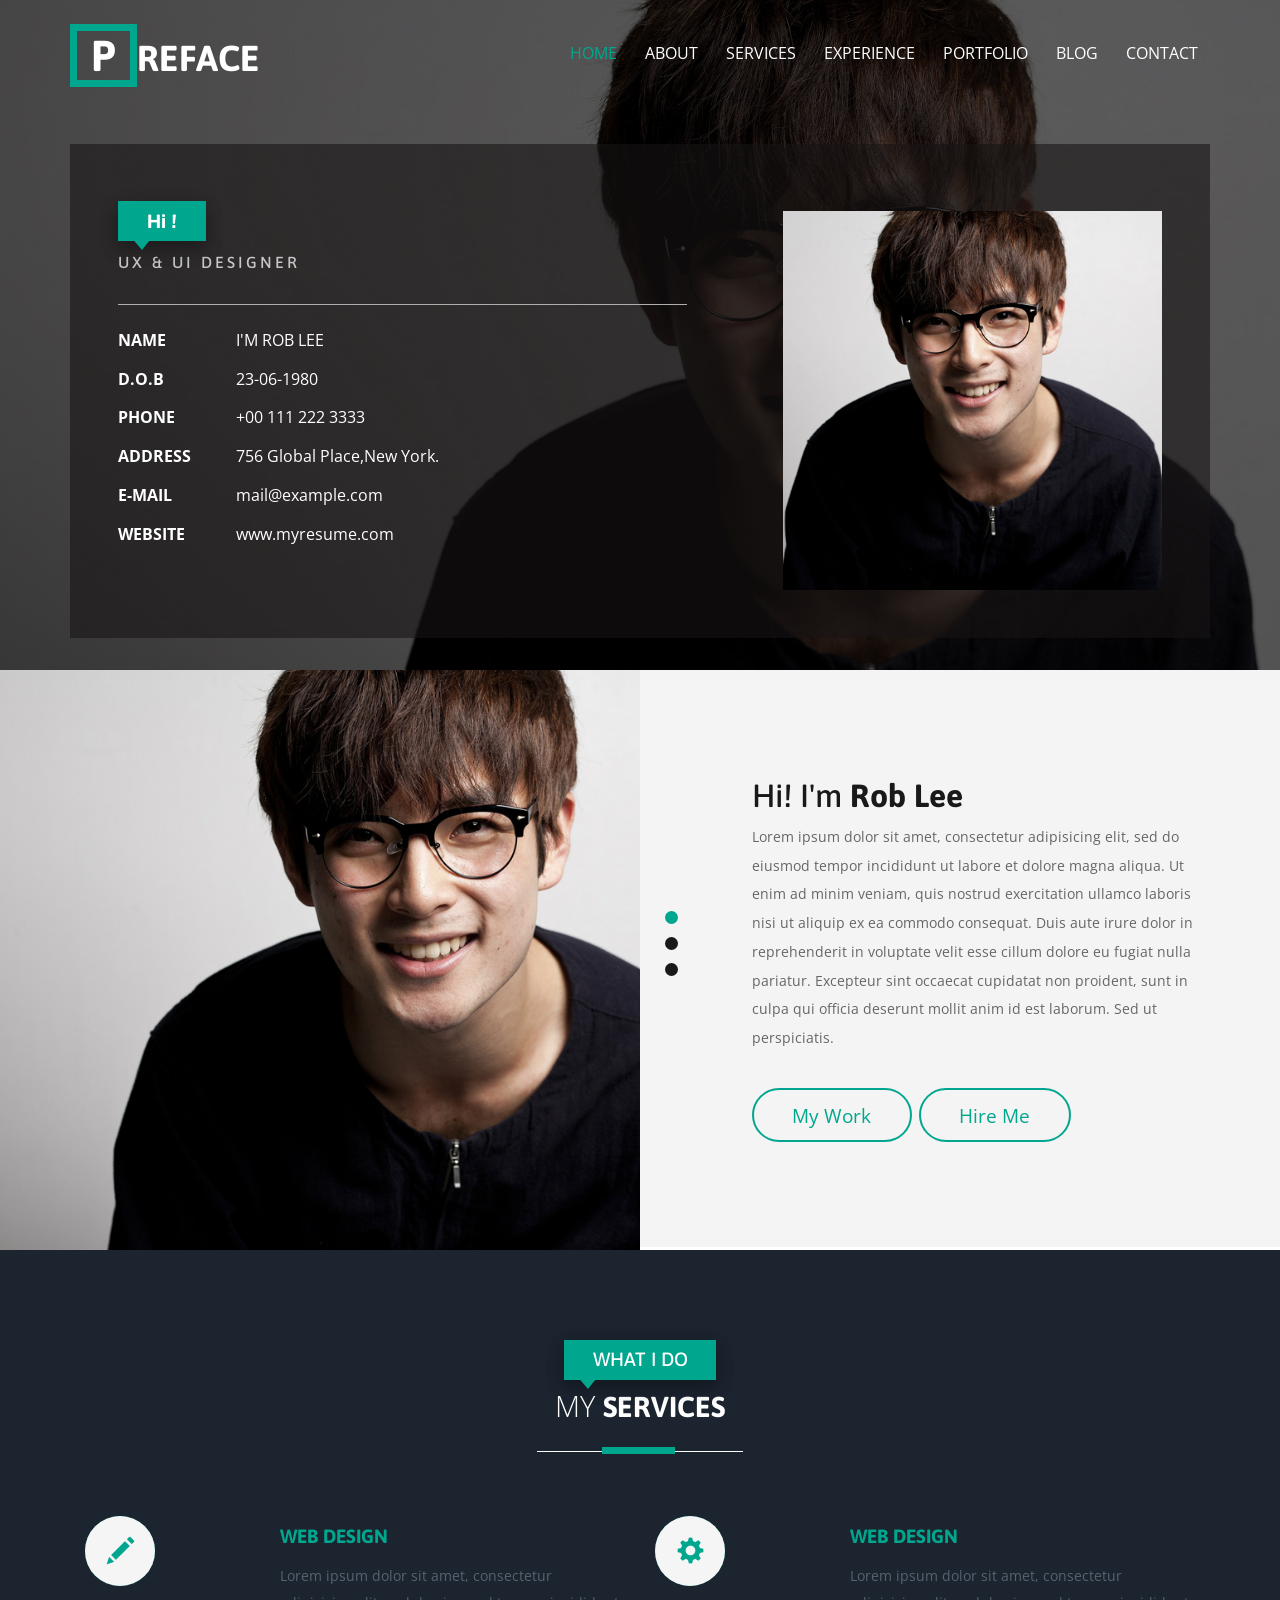
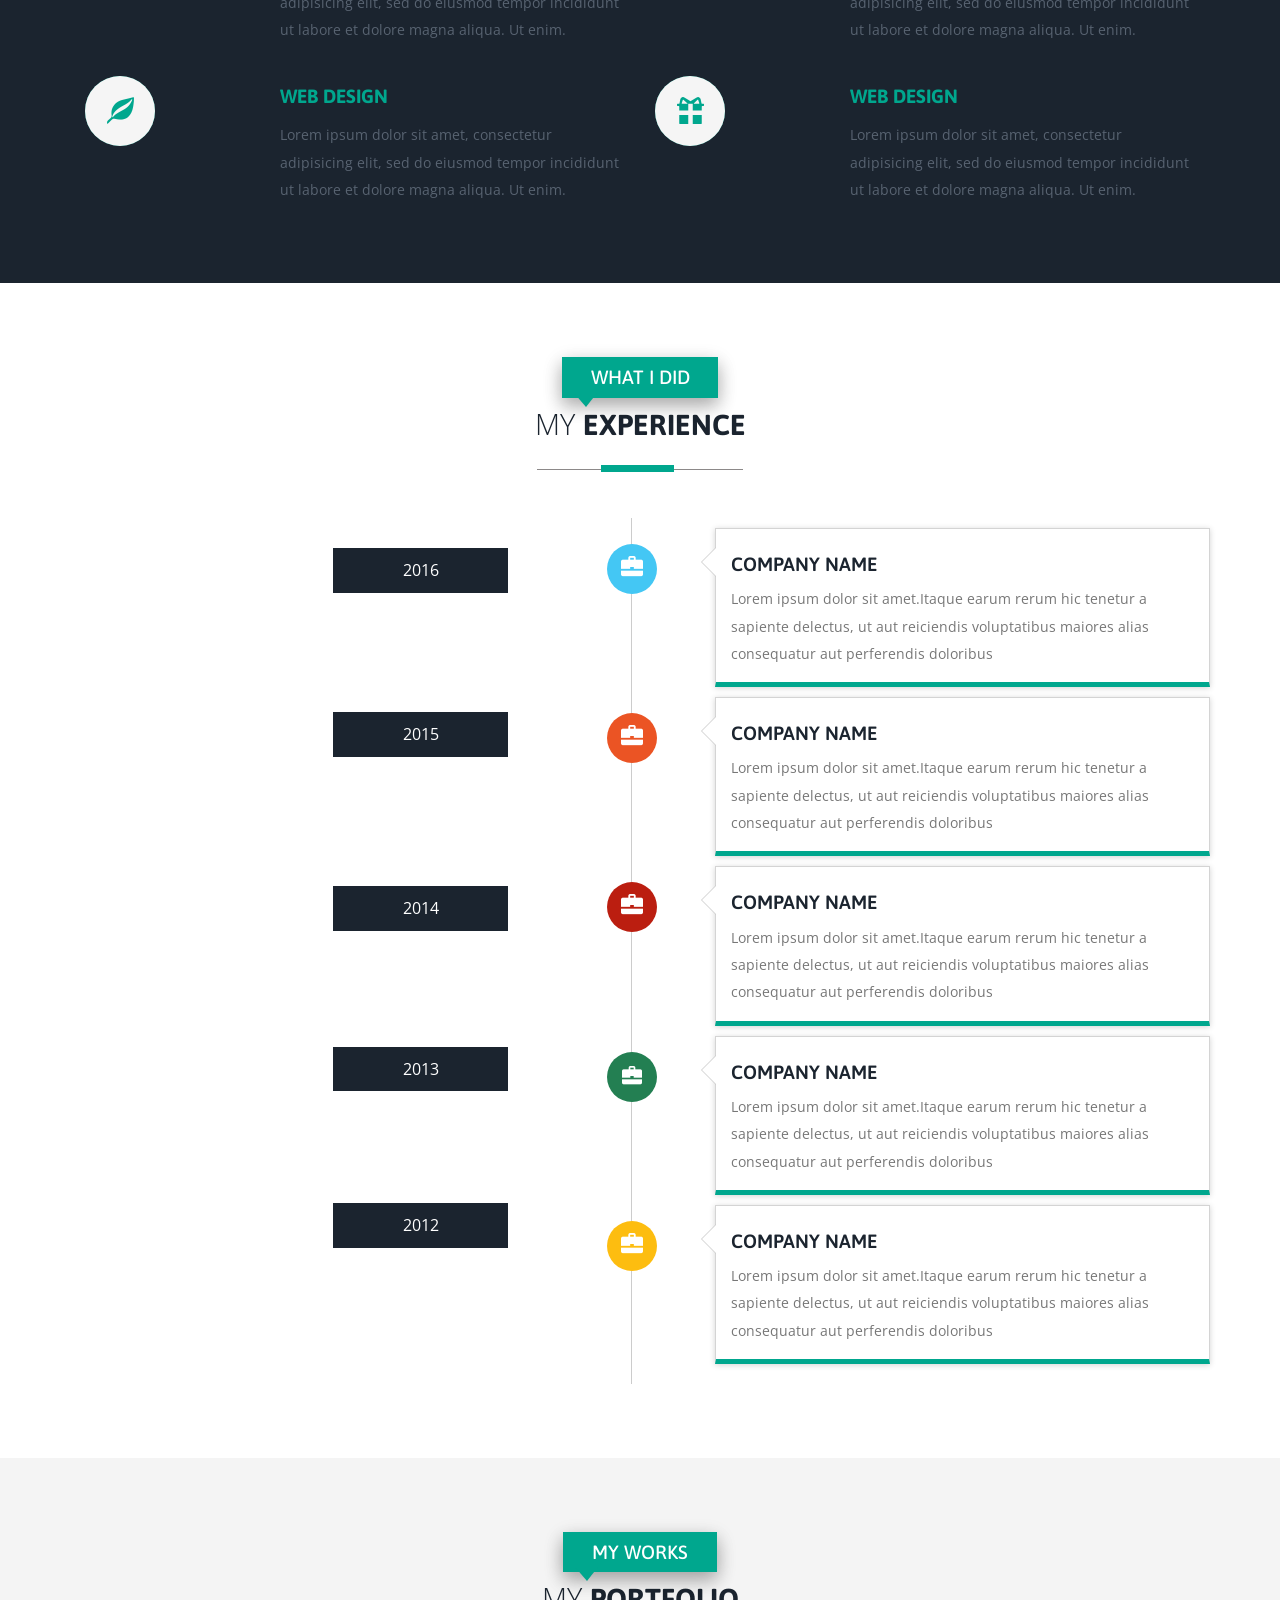
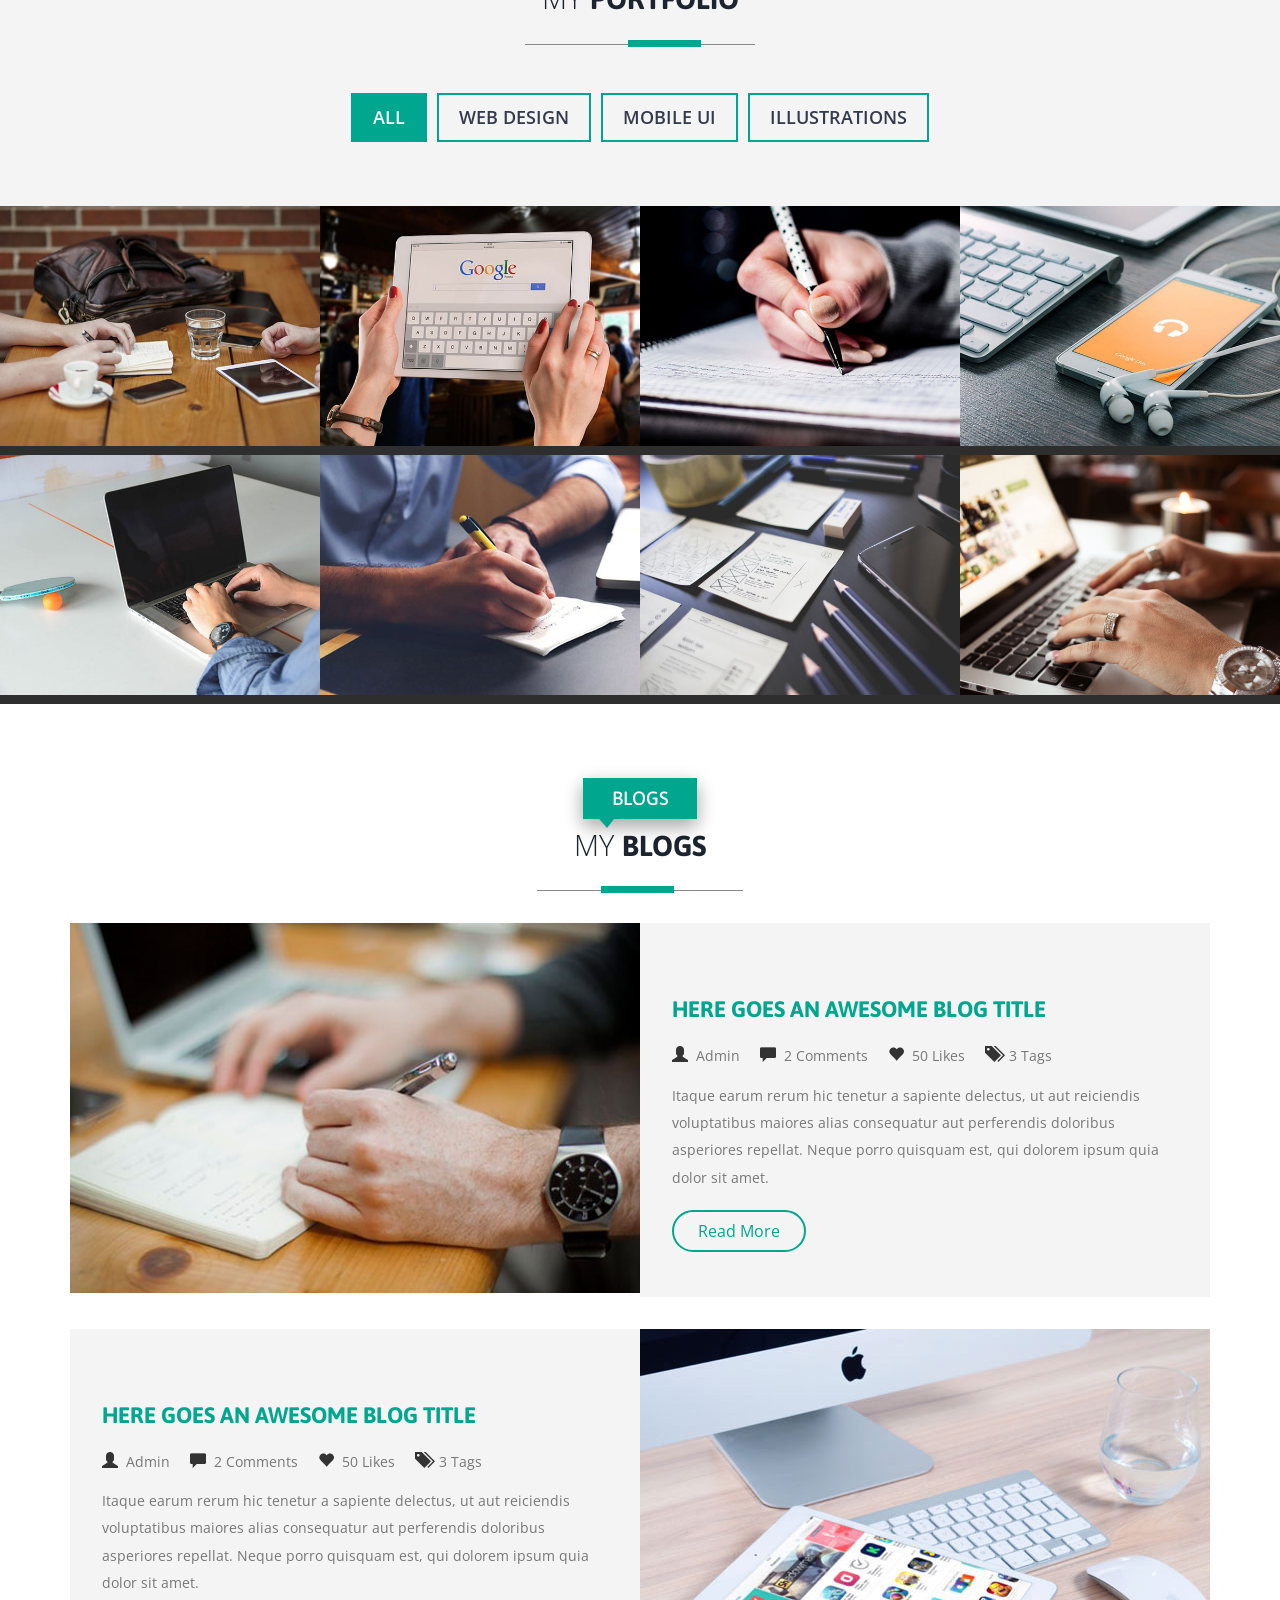
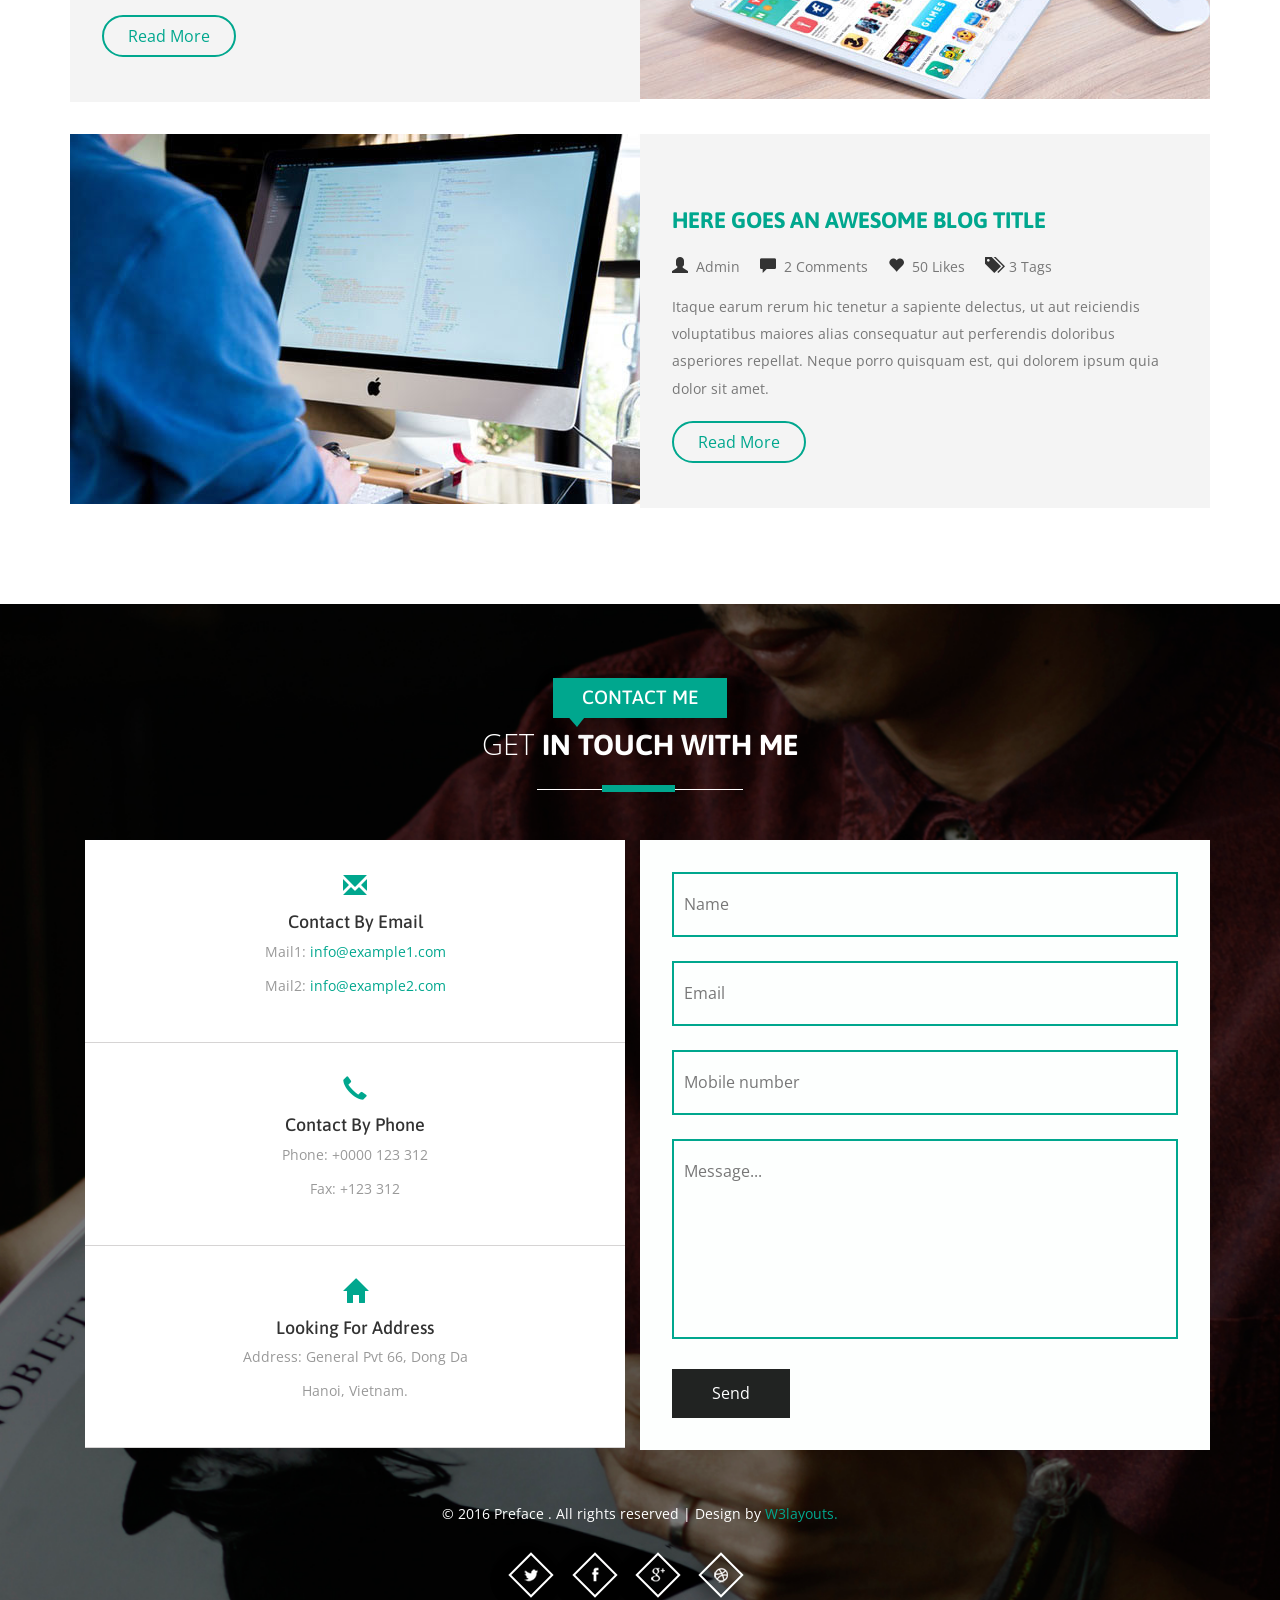
<file: asset/sc/preface/web/index.html>
<!--
Author: W3layouts
Author URL: http://w3layouts.com
License: Creative Commons Attribution 3.0 Unported
License URL: http://creativecommons.org/licenses/by/3.0/
-->
<!DOCTYPE HTML>
<html>
<head>
<title>Preface a Personal Category Flat Bootstrap Responsive Website Template| Home :: w3layouts</title>
<link href="css/bootstrap.css" rel='stylesheet' type='text/css' />
<!-- jQuery (necessary for Bootstrap's JavaScript plugins) -->
<script src="js/jquery.min.js"></script>
<!-- Custom Theme files -->
<link href="css/style.css" rel='stylesheet' type='text/css' />
 <!-- Custom Theme files -->
 <meta name="viewport" content="width=device-width, initial-scale=1">
 <meta http-equiv="Content-Type" content="text/html; charset=utf-8" />
 <meta name="keywords" content="Preface Responsive web template, Bootstrap Web Templates, Flat Web Templates, Android Compatible web template, 
Smartphone Compatible web template, free webdesigns for Nokia, Samsung, LG, Sony Ericsson, Motorola web design" />
<!-- webfonts -->
	<link href='//fonts.googleapis.com/css?family=Asap:400,700,400italic' rel='stylesheet' type='text/css'>
	<link href='//fonts.googleapis.com/css?family=Open+Sans:400,300,600' rel='stylesheet' type='text/css'>
<!-- webfonts -->
 <!---- start-smoth-scrolling---->
<script type="text/javascript" src="js/move-top.js"></script>
<script type="text/javascript" src="js/easing.js"></script>
	<script type="text/javascript">
			jQuery(document).ready(function($) {
				$(".scroll").click(function(event){		
					event.preventDefault();
					$('html,body').animate({scrollTop:$(this.hash).offset().top},1000);
				});
			});
		</script>
 <!---- start-smoth-scrolling---->
</head>
	<body>
		<!-- container -->
			<!-- header -->
			<div id="home" class="header">
				<div class="container">
				<!-- top-hedader -->
				<div class="top-header">
					<!-- /logo -->
					<!--top-nav---->
					<div class="top-nav">
					<div class="navigation">
					<div class="logo">
						<h1><a href="index.html"><span>P</span>REFACE</a></h1>
					</div>
					<div class="navigation-right">
						<span class="menu"><img src="images/menu.png" alt=" " /></span>
						<nav class="link-effect-3" id="link-effect-3">
							<ul class="nav1 nav nav-wil">
								<li class="active"><a data-hover="Home" href="index.html">Home</a></li>
								<li><a class="scroll" data-hover="About" href="#about">About</a></li>
								<li><a class="scroll" data-hover="Services" href="#services" >Services</a></li>
								<li><a class="scroll" data-hover="Experience" href="#work">Experience</a></li>
								<li><a class="scroll" data-hover="Portfolio" href="#port">Portfolio</a></li>
								<li><a class="scroll" data-hover="Blog" href="#blogs">Blog</a></li>
								<li><a class="scroll" data-hover="Contact" href="#contact">Contact</a></li>
							</ul>
						</nav>
							<!-- script-for-menu -->
								<script>
								   $( "span.menu" ).click(function() {
									 $( "ul.nav1" ).slideToggle( 300, function() {
									 // Animation complete.
									  });
									 });
								</script>
							<!-- /script-for-menu -->
					</div>
					<div class="clearfix"></div>
				</div>
				<!-- /top-hedader -->
				</div>
			<div class="banner-info">
				<div class="col-md-7 header-right">
					<h1>Hi !</h1>
					<h6>UX & UI DESIGNER</h6>
					<ul class="address">
					
					<li>
							<ul class="address-text">
								<li><b>NAME</b></li>
								<li>I'M ROB LEE</li>
							</ul>
						</li>
						<li>
							<ul class="address-text">
								<li><b>D.O.B</b></li>
								<li>23-06-1980</li>
							</ul>
						</li>
						<li>
							<ul class="address-text">
								<li><b>PHONE </b></li>
								<li>+00 111 222 3333</li>
							</ul>
						</li>
						<li>
							<ul class="address-text">
								<li><b>ADDRESS </b></li>
								<li>756 Global Place,New York.</li>
							</ul>
						</li>
						<li>
							<ul class="address-text">
								<li><b>E-MAIL </b></li>
								<li><a href="mailto:example@mail.com"> mail@example.com</a></li>
							</ul>
						</li>
						<li>
							<ul class="address-text">
								<li><b>WEBSITE </b></li>
								<li><a href="http://w3layouts.com">www.myresume.com</a></li>
							</ul>
						</li>
						
					</ul>
				</div>
				<div class="col-md-5 header-left">
					<img src="images/img1.jpg" alt="">
				</div>
				<div class="clearfix"> </div>
						
		      </div>
			</div>
		</div>
	</div>
			<!-- about -->
			<div id="about" class="about">
				<div class="col-md-6 about-left">
					<div id="owl-demo1" class="owl-carousel owl-carousel2">
					                <div class="item">
					                	<div class="about-left-grid">
											<h2>Hi! I'm <span>Rob Lee</span></h2>
											<p>Lorem ipsum dolor sit amet, consectetur adipisicing elit, sed do eiusmod tempor incididunt ut labore et dolore magna aliqua. Ut enim ad minim veniam, quis nostrud exercitation ullamco laboris nisi ut aliquip ex ea commodo consequat. Duis aute irure dolor in reprehenderit in voluptate velit esse cillum dolore eu fugiat nulla pariatur. Excepteur sint occaecat cupidatat non proident, sunt in culpa qui officia deserunt mollit anim id est laborum. Sed ut perspiciatis.</p>
											<ul>
												<li><a class="a-btn-a scroll" href="#port">My Work</a></li>
												<li><a class="a-btn-h scroll" href="#contact">Hire Me</a></li>
											</ul>
										</div>
					                </div>
					                  <div class="item">
					                	<div class="about-left-grid">
											<h2>Hi! I'm <span>Rob Lee</span></h2>
											<p>Lorem ipsum dolor sit amet, consectetur adipisicing elit, sed do eiusmod tempor incididunt ut labore et dolore magna aliqua. Ut enim ad minim veniam, quis nostrud exercitation ullamco laboris nisi ut aliquip ex ea commodo consequat. Duis aute irure dolor in reprehenderit in voluptate velit esse cillum dolore eu fugiat nulla pariatur. Excepteur sint occaecat cupidatat non proident, sunt in culpa qui officia deserunt mollit anim id est laborum. Sed ut perspiciatis.</p>
											<ul>
												<li><a class="a-btn-a scroll" href="#port">My Work</a></li>
												<li><a class="a-btn-h scroll" href="#contact">Hire Me</a></li>
											</ul>
										</div>
					                </div>
					                  <div class="item">
					                	<div class="about-left-grid">
											<h2>Hi! I'm <span>ROB LEE</span></h2>
											<p>Lorem ipsum dolor sit amet, consectetur adipisicing elit, sed do eiusmod tempor incididunt ut labore et dolore magna aliqua. Ut enim ad minim veniam, quis nostrud exercitation ullamco laboris nisi ut aliquip ex ea commodo consequat. Duis aute irure dolor in reprehenderit in voluptate velit esse cillum dolore eu fugiat nulla pariatur. Excepteur sint occaecat cupidatat non proident, sunt in culpa qui officia deserunt mollit anim id est laborum. Sed ut perspiciatis.</p>
											<ul>
												<li><a class="a-btn-a scroll" href="#port">My Work</a></li>
												<li><a class="a-btn-h scroll" href="#contact">Hire Me</a></li>
											</ul>
										</div>
					                </div>
					</div>
				</div>
				<div class="col-md-6 about-right">
					
				</div>
				<div class="clearfix"> </div>
							<link href="css/owl.carousel.css" rel="stylesheet">
							    <script src="js/owl.carousel.js"></script>
			<script>
				$(document).ready(function() {
					$("#owl-demo1").owlCarousel({
						items : 1,
						lazyLoad : false,
						autoPlay : true,
						navigation : false,
						navigationText :  false,
						pagination : true,
					});
				});
			</script>
			<!-- Feedback -->
			<script>
				$(document).ready(function() {
					$("#owl-demo3").owlCarousel({
						items : 1,
						lazyLoad : false,
						autoPlay : true,
						navigation : false,
						navigationText :  true,
						pagination :true,
					});
				});
			</script>
			</div>
			<!-- /about -->
			<!-- services -->
			<div id="services" class="services">
				<div class="container">
					<div class="service-head one text-center ">
						<h4>WHAT I DO</h4>
						<h3>MY <span>SERVICES</span></h3>
						<span class="border two"></span>
					</div>
					<!-- services-grids -->
					<div class="wthree_about_right_grids w3l-agile">
				<div class="col-md-6 wthree_about_right_grid">
					<div class="col-xs-4 wthree_about_right_grid_left">
						<div class="hvr-rectangle-in">
							<i class="glyphicon glyphicon-pencil"></i>
						</div>
					</div>
					<div class="col-xs-8 wthree_about_right_grid_right">
						<h4>Web Design</h4>
						<p>Lorem ipsum dolor sit amet, consectetur adipisicing elit, sed do eiusmod tempor incididunt ut labore et dolore magna aliqua. Ut enim.</p>
					</div>
					<div class="clearfix"> </div>
				</div>
				<div class="col-md-6 wthree_about_right_grid">
					<div class="col-xs-4 wthree_about_right_grid_left">
						<div class="hvr-rectangle-in">
							<i class="glyphicon glyphicon-cog"></i>
						</div>
					</div>
					<div class="col-xs-8 wthree_about_right_grid_right">
						<h4>Web Design</h4>
						<p>Lorem ipsum dolor sit amet, consectetur adipisicing elit, sed do eiusmod tempor incididunt ut labore et dolore magna aliqua. Ut enim.</p>
					</div>
					<div class="clearfix"> </div>
				</div>
				<div class="col-md-6 wthree_about_right_grid">
					<div class="col-xs-4 wthree_about_right_grid_left">
						<div class="hvr-rectangle-in">
							<i class="glyphicon glyphicon-leaf"></i>
						</div>
					</div>
					<div class="col-xs-8 wthree_about_right_grid_right">
						<h4>Web Design</h4>
						<p>Lorem ipsum dolor sit amet, consectetur adipisicing elit, sed do eiusmod tempor incididunt ut labore et dolore magna aliqua. Ut enim.</p>
					</div>
					<div class="clearfix"> </div>
				</div>
				<div class="col-md-6 wthree_about_right_grid">
					<div class="col-xs-4 wthree_about_right_grid_left">
						<div class="hvr-rectangle-in">
							<i class="glyphicon glyphicon-gift"></i>
						</div>
					</div>
					<div class="col-xs-8 wthree_about_right_grid_right">
						<h4>Web Design</h4>
						<p>Lorem ipsum dolor sit amet, consectetur adipisicing elit, sed do eiusmod tempor incididunt ut labore et dolore magna aliqua. Ut enim.</p>
					</div>
					<div class="clearfix"> </div>
				</div>
				<div class="clearfix"> </div>
			</div>

					<!-- services-grids -->
				</div>
			</div>
			<!-- services -->
			<!--work-experience-->
	<div id="work" class="work">
		<div class="container">
			<div class="service-head text-center">
						<h4>WHAT I DID</h4>
						<h3>MY <span>EXPERIENCE</span></h3>
						<span class="border one"></span>
					</div>
					<div class="time-main w3l-agile">
							<div class="col-md-6 year-info">
							   <ul class="year">
								   <li>2016</li>
								   <li>2015</li>
								   <li>2014</li>
								   <li>2013</li>
								   <li>2012</li>
								   <div class="clearfix"></div>
								</ul>
							</div> 
					                        <ul class="col-md-6 timeline">
																<li>
																  <div class="timeline-badge info"><i class="glyphicon glyphicon-briefcase"></i></div>
																  <div class="timeline-panel">
																	<div class="timeline-heading">
																	  <h4 class="timeline-title">COMPANY NAME</h4>
																	</div>
																	<div class="timeline-body">
																	  <p>Lorem ipsum dolor sit amet.Itaque earum rerum hic tenetur a sapiente delectus, ut aut reiciendis voluptatibus maiores alias consequatur aut perferendis doloribus </p>
																	</div>
																  </div>
																</li>
																
																<li>
																  <div class="timeline-badge primary"><i class="glyphicon glyphicon-briefcase"></i></div>
																  <div class="timeline-panel">
																	<div class="timeline-heading">
																	  <h4 class="timeline-title">COMPANY NAME</h4>
																	</div>
																	<div class="timeline-body">
																	  <p>Lorem ipsum dolor sit amet.Itaque earum rerum hic tenetur a sapiente delectus, ut aut reiciendis voluptatibus maiores alias consequatur aut perferendis doloribus </p>
																	</div>
																  </div>
																</li>
																
																
																
																<li>
																  <div class="timeline-badge danger"><i class="glyphicon glyphicon-briefcase"></i></div>
																  <div class="timeline-panel">
																	<div class="timeline-heading">
																	  <h4 class="timeline-title">COMPANY NAME</h4>
																	</div>
																	<div class="timeline-body">
																	  <p>Lorem ipsum dolor sit amet.Itaque earum rerum hic tenetur a sapiente delectus, ut aut reiciendis voluptatibus maiores alias consequatur aut perferendis doloribus </p>
																	</div>
																  </div>
																</li>
																
																<li>
																  <div class="timeline-badge success"><i class="glyphicon glyphicon-briefcase"></i></div>
																  <div class="timeline-panel">
																	<div class="timeline-heading">
																	  <h4 class="timeline-title">COMPANY NAME</h4>
																	</div>
																	<div class="timeline-body">
																	  <p>Lorem ipsum dolor sit amet.Itaque earum rerum hic tenetur a sapiente delectus, ut aut reiciendis voluptatibus maiores alias consequatur aut perferendis doloribus </p>
																	</div>
																  </div>
																</li>
																<li>
																  <div class="timeline-badge pass"><i class="glyphicon glyphicon-briefcase"></i></div>
																  <div class="timeline-panel">
																	<div class="timeline-heading">
																	  <h4 class="timeline-title">COMPANY NAME</h4>
																	</div>
																	<div class="timeline-body">
																	  <p>Lorem ipsum dolor sit amet.Itaque earum rerum hic tenetur a sapiente delectus, ut aut reiciendis voluptatibus maiores alias consequatur aut perferendis doloribus </p>
																	</div>
																  </div>
																</li>
															</ul>
								<div class="clearfix"></div>
								</div>
						</div>
				</div>
	<!--//work-experience-->

		<!-- portfolio -->
<div class="portfolio" id="port">
				<div class="service-head text-center">
						<h4>MY WORKS</h4>
						<h3>MY <span>PORTFOLIO</span></h3>
						<span class="border"></span>
					</div>
			<div class="portfolio-grids">
				<script src="js/easyResponsiveTabs.js" type="text/javascript"></script>
				<script type="text/javascript">
									$(document).ready(function () {
										$('#horizontalTab').easyResponsiveTabs({
											type: 'default', //Types: default, vertical, accordion           
											width: 'auto', //auto or any width like 600px
											fit: true   // 100% fit in a container
										});
									});
									
				</script>
				<div class="sap_tabs">
					<div id="horizontalTab" style="display: block; width: 100%; margin: 0px;">
						<ul class="resp-tabs-list">
							<li class="resp-tab-item" aria-controls="tab_item-0" role="tab"><span>ALL</span></li> 
							<li class="resp-tab-item" aria-controls="tab_item-1" role="tab"><span>WEB DESIGN</span></li> 
							<li class="resp-tab-item" aria-controls="tab_item-2" role="tab"><span>MOBILE UI</span></li> 				
							<li class="resp-tab-item" aria-controls="tab_item-3" role="tab"><span>ILLUSTRATIONS</span></li> 
						</ul>				  	 
						<div class="resp-tabs-container">
							<div class="tab-1 resp-tab-content" aria-labelledby="tab_item-0">
								<div class="col-md-3 team-gd ">
									
										<a href="#portfolioModal1" class="portfolio-link b-link-diagonal b-animate-go" data-toggle="modal"><img src="images/pic4.jpg" alt="">
										
										</a>
									
								</div>
								<div class="col-md-3 team-gd ">
									
										<a href="#portfolioModal3" class="portfolio-link b-link-diagonal b-animate-go" data-toggle="modal"><img src="images/pic5.jpg" alt="">
										
										</a>
									
								</div>
								<div class="col-md-3 team-gd ">
									
										<a href="#portfolioModal2" class="portfolio-link b-link-diagonal b-animate-go" data-toggle="modal"><img src="images/pic9.jpg" alt="">
										
										</a>
									
								</div>
								<div class="col-md-3 team-gd ">
								
										<a href="#portfolioModal4" class="portfolio-link b-link-diagonal b-animate-go" data-toggle="modal"><img src="images/pic6.jpg" alt="">
										
										</a>
									
								</div>
								<div class="col-md-3 team-gd yes_marg ">
									
										<a href="#portfolioModal5" class="portfolio-link b-link-diagonal b-animate-go" data-toggle="modal"><img src="images/pic10.jpg" alt="">
										
										</a>
									
								</div>
								<div class="col-md-3 team-gd yes_marg ">
									
										<a href="#portfolioModal6" class="portfolio-link b-link-diagonal b-animate-go" data-toggle="modal"><img src="images/pic11.jpg" alt="">
										
										</a>
									
								</div>
								<div class="col-md-3 team-gd yes_marg ">
									
										<a href="#portfolioModal7" class="portfolio-link b-link-diagonal b-animate-go" data-toggle="modal"><img src="images/pic13.jpg" alt="">
										
										</a>
								
								</div>
								<div class="col-md-3 team-gd yes_marg ">
									
										<a href="#portfolioModal8" class="portfolio-link b-link-diagonal b-animate-go" data-toggle="modal"><img src="images/pic14.jpg" alt="">
										
										</a>
									
								</div>
								<div class="clearfix"></div>
							</div>
							<div class="tab-1 resp-tab-content" aria-labelledby="tab_item-1">
								<div class="col-md-3 team-gd ">
									<div class="thumb">
										<a href="#portfolioModal5" class="portfolio-link b-link-diagonal b-animate-go" data-toggle="modal"><img src="images/pic10.jpg" alt="">
										
										</a>
									</div>
								</div>
								<div class="col-md-3 team-gd  ">
									<div class="thumb">
										<a href="#portfolioModal6" class="portfolio-link b-link-diagonal b-animate-go" data-toggle="modal"><img src="images/pic11.jpg" alt="">
										
										</a>
									</div>
								</div>
								<div class="col-md-3 team-gd ">
									
										<a href="#portfolioModal7" class="portfolio-link b-link-diagonal b-animate-go" data-toggle="modal"><img src="images/pic13.jpg" alt="">
										
										</a>
									
								</div>
								<div class="clearfix"></div>
							</div>
							<div class="tab-1 resp-tab-content" aria-labelledby="tab_item-2">
								<div class="col-md-3 team-gd ">
									
										<a href="#portfolioModal2" class="portfolio-link b-link-diagonal b-animate-go" data-toggle="modal"><img src="images/pic9.jpg" alt="">
										
										</a>
								
								</div>
								<div class="col-md-3 team-gd ">
									
										<a href="#portfolioModal4" class="portfolio-link b-link-diagonal b-animate-go" data-toggle="modal"><img src="images/pic6.jpg" alt="">
										
										</a>
									
								</div>
								<div class="col-md-3 team-gd">
									
										<a href="#portfolioModal5" class="portfolio-link b-link-diagonal b-animate-go" data-toggle="modal"><img src="images/pic10.jpg" alt="">
										
										</a>
									
								</div>
								<div class="col-md-3 team-gd">
									
										<a href="#portfolioModal6" class="portfolio-link b-link-diagonal b-animate-go" data-toggle="modal"><img src="images/pic11.jpg" alt="">
									
										</a>
									
								</div>
								<div class="clearfix"></div>
							</div>
								<div class="tab-1 resp-tab-content" aria-labelledby="tab_item-3">
								<div class="col-md-3 team-gd ">
									
										<a href="#portfolioModal5" class="portfolio-link b-link-diagonal b-animate-go" data-toggle="modal"><img src="images/pic10.jpg" alt="">
										
										</a>
									
								</div>
								<div class="col-md-3 team-gd">
									
										<a href="#portfolioModal6" class="portfolio-link b-link-diagonal b-animate-go" data-toggle="modal"><img src="images/pic11.jpg" alt="">
										
										</a>
									
								</div>
								<div class="col-md-3 team-gd ">
									
										<a href="#portfolioModal7" class="portfolio-link b-link-diagonal b-animate-go" data-toggle="modal"><img src="images/pic13.jpg" alt="">
										
										</a>
									
								</div>
								<div class="clearfix"></div>
							</div>
						</div>
					</div>
				</div>
			</div>
	</div>
	<!-- //portfolio -->
    <!-- top-grids -->
				<div class="blog" id="blogs">
					<div class="container">
						<div class="service-head text-center">
						<h4>BLOGS</h4>
						<h3>MY <span>BLOGS</span></h3>
						<span class="border one"></span>
					</div>
					   <div class="news-grid w3l-agile">
					    <div class="col-md-6 news-img">
						  <a href="#" data-toggle="modal" data-target="#myModal1"> <img src="images/b1.jpg" alt=" " class="img-responsive"></a>
						 
						</div>
					    <div class="col-md-6 news-text">
						   <h3> <a href="#" data-toggle="modal" data-target="#myModal1">HERE GOES AN AWESOME BLOG TITLE</a></h3>
							<ul class="news">
								<li><i class="glyphicon glyphicon-user"></i> <a href="#">Admin</a></li>
								<li><i class="glyphicon glyphicon-comment"></i> <a href="#">2 Comments</a></li>
								<li><i class="glyphicon glyphicon-heart"></i> <a href="#">50 Likes</a></li>
								<li><i class="glyphicon glyphicon-tags"></i> <a href="#">3 Tags</a></li>
							</ul>
							<p>Itaque earum rerum hic tenetur a sapiente delectus, ut aut reiciendis voluptatibus maiores alias consequatur aut perferendis doloribus asperiores repellat. Neque porro quisquam est, qui dolorem ipsum quia dolor sit amet.</p>
							<a href="#" data-toggle="modal" data-target="#myModal1" class="read hvr-shutter-in-horizontal">Read More</a>
					
						</div>
		
						<div class="clearfix"></div>
					 </div>
					  <div class="news-grid">

					    <div class="col-md-6 news-text two">
						   <h3> <a href="#" data-toggle="modal" data-target="#myModal1">HERE GOES AN AWESOME BLOG TITLE</a></h3>
							<ul class="news">
								<li><i class="glyphicon glyphicon-user"></i> <a href="#">Admin</a></li>
								<li><i class="glyphicon glyphicon-comment"></i> <a href="#">2 Comments</a></li>
								<li><i class="glyphicon glyphicon-heart"></i> <a href="#">50 Likes</a></li>
								<li><i class="glyphicon glyphicon-tags"></i> <a href="#">3 Tags</a></li>
							</ul>
							<p>Itaque earum rerum hic tenetur a sapiente delectus, ut aut reiciendis voluptatibus maiores alias consequatur aut perferendis doloribus asperiores repellat. Neque porro quisquam est, qui dolorem ipsum quia dolor sit amet.</p>
								<a href="#" data-toggle="modal" data-target="#myModal1" class="read hvr-shutter-in-horizontal">Read More</a>
					
						</div>
						<div class="col-md-6 news-img two">
						   <a href="#" data-toggle="modal" data-target="#myModal1"> <img src="images/b2.jpg" alt=" " class="img-responsive"></a>
						 
						</div>
						<div class="clearfix"></div>
					 </div>
					  <div class="news-grid">
					    <div class="col-md-6 news-img">
						  <a href="#" data-toggle="modal" data-target="#myModal1"> <img src="images/b3.jpg" alt=" " class="img-responsive"></a>
						 
						</div>
					    <div class="col-md-6 news-text">
						   <h3> <a href="#" data-toggle="modal" data-target="#myModal1">HERE GOES AN AWESOME BLOG TITLE</a></h3>
							<ul class="news">
								<li><i class="glyphicon glyphicon-user"></i> <a href="#">Admin</a></li>
								<li><i class="glyphicon glyphicon-comment"></i> <a href="#">2 Comments</a></li>
								<li><i class="glyphicon glyphicon-heart"></i> <a href="#">50 Likes</a></li>
								<li><i class="glyphicon glyphicon-tags"></i> <a href="#">3 Tags</a></li>
							</ul>
							<p>Itaque earum rerum hic tenetur a sapiente delectus, ut aut reiciendis voluptatibus maiores alias consequatur aut perferendis doloribus asperiores repellat. Neque porro quisquam est, qui dolorem ipsum quia dolor sit amet.</p>
							<a href="#" data-toggle="modal" data-target="#myModal1" class="read hvr-shutter-in-horizontal">Read More</a>
					
						</div>
		
						<div class="clearfix"></div>
					 </div>
					</div>
				</div>
				<!-- top-grids -->
	<!-- /blog-pop-->
			<div class="modal ab fade" id="myModal1" tabindex="-1" role="dialog" aria-labelledby="myModalLabel">
				<div class="modal-dialog about" role="document">
					<div class="modal-content about">
						<div class="modal-header">
							<button type="button" class="close ab" data-dismiss="modal" aria-label="Close"><span aria-hidden="true">&times;</span></button>						
						</div>
						<div class="modal-body about">
								<div class="about">
									
									  <div class="about-inner">
									   
									      <img src="images/b3.jpg" alt="about"/>
										     <h4 class="tittle">A Fews words about us</h4>
										   <p>Lorem ipsum dolor sit amet Integer gravida,Lorem ipsum dolor sit amet Integer gravida velit,Ming sits in the corner the whole day. She's into crochet. quis dolor tristiqumsan.Mirum est notare quam littera gothica, quam nunc putamus parum claram, anteposuerit litterarum formas humanitatis per seacula quarta decima et quinta decima. velit quis dolor tristiqumsan.</p>
										    <p>Lorem ipsum dolor sit amet. Integer gravida velit quis dolor tristiqumsan.anteposuerit litterarum formas humanitatis per seacula amet Integer gravida velit. </p>
									  </div>
												
								</div>
						</div>
					</div>
				</div>
			</div>
			<!-- //blog-pop-->

			<!-- /header -->
<div class="footer" id="contact">
	<div class="container">
	<div class="service-head one text-center">
						<h4>CONTACT ME</h4>
						<h3>GET <span>IN TOUCH WITH ME</span></h3>
						<span class="border two"></span>
					</div>
		<div class="mail_us">
			<div class="col-md-6 mail_left">
				<div class="contact-grid1-left">
					<div class="contact-grid1-left1">
						<span class="glyphicon glyphicon-envelope" aria-hidden="true"></span>
						<h4>Contact By Email</h4>
						<ul>
							<li>Mail1: <a href="mailto:info@example.com">info@example1.com</a></li>
							<li>Mail2: <a href="mailto:info@example.com">info@example2.com</a></li>
						</ul>
					</div>
				</div>
					<div class="contact-grid1-left">
						<div class="contact-grid1-left1">
							<span class="glyphicon glyphicon-earphone" aria-hidden="true"></span>
							<h4>Contact By Phone</h4>
							<ul>
								<li>Phone: +0000 123 312</li>
								<li>Fax: +123 312</li>
							</ul>
						</div>
					</div>
					<div class="contact-grid1-left">
						<div class="contact-grid1-left1">
							<span class="glyphicon glyphicon-home" aria-hidden="true"></span>
							<h4>Looking For Address</h4>
							<ul>
								<li>Address: General Pvt 66, Dong Da</li>
								<li>Hanoi, Vietnam.</li>
							</ul>
						</div>
					</div>
				<div class="clearfix"> </div>
			</div>
			<div class="col-md-6 mail_right">
				<form action="#" method="post">
					<input type="text" name="Name" value="Name" onfocus="this.value = '';" onblur="if (this.value == '') {this.value = 'Name';}" required="">
					<input type="email" name="Email" value="Email" onfocus="this.value = '';" onblur="if (this.value == '') {this.value = 'Email';}" required="">
					<input type="text" name="Mobile number" value="Mobile number" onfocus="this.value = '';" onblur="if (this.value == '') {this.value = 'Mobile number';}" required="">
					<textarea name="Message..." onfocus="this.value = '';" onblur="if (this.value == '') {this.value = 'Message...';}" required="">Message...</textarea>
					<input type="submit" value="Send">
					
				</form>
			</div>
			<div class="clearfix"></div>
		</div>
		<div class="copy_right text-center">
			<p>&copy; 2016 Preface . All rights reserved | Design by <a href="http://w3layouts.com/" target="_blank">W3layouts.</a></p>
			 <ul class="social-icons two">
							<li><a href="#"> </a></li>
							<li><a href="#" class="fb"> </a></li>
							<li><a href="#" class="in"> </a></li>
							<li><a href="#" class="dott"> </a></li>
						</ul>
		</div>
	</div>
</div>
			<!-- //footer -->
		<!-- /container -->
		<div class="portfolio-modal modal fade slideanim" id="portfolioModal1" tabindex="-1" role="dialog" aria-hidden="true">
    <div class="modal-content port-modal">
        <div class="close-modal" data-dismiss="modal">
            <div class="lr">
                <div class="rl"></div>
            </div>
        </div>
        <div class="container">
			<div class="row">
                <div class="col-lg-8 col-lg-offset-2 text-center">
                    <div class="modal-body">
						<h3>Image-Title</h3>
                        <img src="images/pic4.jpg" class="img-responsive img-centered" alt="">
                        <p>Lorem Ipsum is simply dummy text of the printing and typesetting industry. Lorem Ipsum has been the industry's standard dummy text ever since the 1500s, when an unknown printer took a galley of type and scrambled it to make a type specimen book.</p>
                    </div>
                </div>
            </div>
        </div>
    </div>
</div>
<div class="portfolio-modal modal fade slideanim" id="portfolioModal2" tabindex="-1" role="dialog" aria-hidden="true">
    <div class="modal-content port-modal">
        <div class="close-modal" data-dismiss="modal">
            <div class="lr">
                <div class="rl"></div>
            </div>
        </div>
        <div class="container">
			<div class="row">
                <div class="col-lg-8 col-lg-offset-2 text-center">
                    <div class="modal-body">
						<h3>Image-Title</h3>
                        <img src="images/pic9.jpg" class="img-responsive img-centered" alt="">
                        <p>Lorem Ipsum is simply dummy text of the printing and typesetting industry. Lorem Ipsum has been the industry's standard dummy text ever since the 1500s, when an unknown printer took a galley of type and scrambled it to make a type specimen book.</p>
                    </div>
                </div>
            </div>
        </div>
    </div>
</div>
<div class="portfolio-modal modal fade slideanim" id="portfolioModal3" tabindex="-1" role="dialog" aria-hidden="true">
    <div class="modal-content port-modal">
        <div class="close-modal" data-dismiss="modal">
            <div class="lr">
                <div class="rl"></div>
            </div>
        </div>
        <div class="container">
			<div class="row">
                <div class="col-lg-8 col-lg-offset-2 text-center">
                    <div class="modal-body">
						<h3>Image-Title</h3>
                        <img src="images/pic5.jpg" class="img-responsive img-centered" alt="">
                        <p>Lorem Ipsum is simply dummy text of the printing and typesetting industry. Lorem Ipsum has been the industry's standard dummy text ever since the 1500s, when an unknown printer took a galley of type and scrambled it to make a type specimen book.</p>
                    </div>
                </div>
            </div>
        </div>
    </div>
</div>
<div class="portfolio-modal modal fade slideanim" id="portfolioModal4" tabindex="-1" role="dialog" aria-hidden="true">
    <div class="modal-content port-modal">
        <div class="close-modal" data-dismiss="modal">
            <div class="lr">
                <div class="rl"></div>
            </div>
        </div>
        <div class="container">
			<div class="row">
                <div class="col-lg-8 col-lg-offset-2 text-center">
                    <div class="modal-body">
						<h3>Image-Title</h3>
                        <img src="images/pic6.jpg" class="img-responsive img-centered" alt="">
                        <p>Lorem Ipsum is simply dummy text of the printing and typesetting industry. Lorem Ipsum has been the industry's standard dummy text ever since the 1500s, when an unknown printer took a galley of type and scrambled it to make a type specimen book.</p>
                    </div>
                </div>
            </div>
        </div>
    </div>
</div>
<div class="portfolio-modal modal fade slideanim" id="portfolioModal5" tabindex="-1" role="dialog" aria-hidden="true">
    <div class="modal-content port-modal">
        <div class="close-modal" data-dismiss="modal">
            <div class="lr">
                <div class="rl"></div>
            </div>
        </div>
        <div class="container">
			<div class="row">
                <div class="col-lg-8 col-lg-offset-2 text-center">
                    <div class="modal-body">
						<h3>Image-Title</h3>
                        <img src="images/pic10.jpg" class="img-responsive img-centered" alt="">
                        <p>Lorem Ipsum is simply dummy text of the printing and typesetting industry. Lorem Ipsum has been the industry's standard dummy text ever since the 1500s, when an unknown printer took a galley of type and scrambled it to make a type specimen book.</p>
                    </div>
                </div>
            </div>
        </div>
    </div>
</div>
<div class="portfolio-modal modal fade slideanim" id="portfolioModal6" tabindex="-1" role="dialog" aria-hidden="true">
    <div class="modal-content port-modal">
        <div class="close-modal" data-dismiss="modal">
            <div class="lr">
                <div class="rl"></div>
            </div>
        </div>
        <div class="container">
			<div class="row">
                <div class="col-lg-8 col-lg-offset-2 text-center">
                    <div class="modal-body">
						<h3>Image-Title</h3>
                        <img src="images/pic11.jpg" class="img-responsive img-centered" alt="">
                        <p>Lorem Ipsum is simply dummy text of the printing and typesetting industry. Lorem Ipsum has been the industry's standard dummy text ever since the 1500s, when an unknown printer took a galley of type and scrambled it to make a type specimen book.</p>
                    </div>
                </div>
            </div>
        </div>
    </div>
</div>
<div class="portfolio-modal modal fade slideanim" id="portfolioModal7" tabindex="-1" role="dialog" aria-hidden="true">
    <div class="modal-content port-modal">
        <div class="close-modal" data-dismiss="modal">
            <div class="lr">
                <div class="rl"></div>
            </div>
        </div>
        <div class="container">
			<div class="row">
                <div class="col-lg-8 col-lg-offset-2 text-center">
                    <div class="modal-body">
						<h3>Image-Title</h3>
                        <img src="images/pic13.jpg" class="img-responsive img-centered" alt="">
                        <p>Lorem Ipsum is simply dummy text of the printing and typesetting industry. Lorem Ipsum has been the industry's standard dummy text ever since the 1500s, when an unknown printer took a galley of type and scrambled it to make a type specimen book.</p>
                    </div>
                </div>
            </div>
        </div>
    </div>
</div>
<div class="portfolio-modal modal fade slideanim" id="portfolioModal8" tabindex="-1" role="dialog" aria-hidden="true">
    <div class="modal-content port-modal">
        <div class="close-modal" data-dismiss="modal">
            <div class="lr">
                <div class="rl"></div>
            </div>
        </div>
        <div class="container">
			<div class="row">
                <div class="col-lg-8 col-lg-offset-2 text-center">
                    <div class="modal-body">
						<h3>Image-Title</h3>
                        <img src="images/pic14.jpg" class="img-responsive img-centered" alt="">
                        <p>Lorem Ipsum is simply dummy text of the printing and typesetting industry. Lorem Ipsum has been the industry's standard dummy text ever since the 1500s, when an unknown printer took a galley of type and scrambled it to make a type specimen book.</p>
                    </div>
                </div>
            </div>
        </div>
    </div>
</div>
<div class="portfolio-modal modal fade slideanim" id="portfolioModal9" tabindex="-1" role="dialog" aria-hidden="true">
    <div class="modal-content port-modal">
        <div class="close-modal" data-dismiss="modal">
            <div class="lr">
                <div class="rl"></div>
            </div>
        </div>
        <div class="container">
			<div class="row">
                <div class="col-lg-8 col-lg-offset-2 text-center">
                    <div class="modal-body">
                        <img src="images/pic1.jpg" class="img-responsive img-centered" alt="">
                    </div>
                </div>
            </div>
        </div>
    </div>
</div>
<a href="#home" id="toTop" style="display: block;"> <span id="toTopHover" style="opacity: 1;"> </span></a>
	<!--start-smooth-scrolling-->
						<script type="text/javascript">
									$(document).ready(function() {
										/*
										var defaults = {
								  			containerID: 'toTop', // fading element id
											containerHoverID: 'toTopHover', // fading element hover id
											scrollSpeed: 1200,
											easingType: 'linear' 
								 		};
										*/
										
										$().UItoTop({ easingType: 'easeOutQuart' });
										
									});
								</script>
								<!--end-smooth-scrolling-->
<!-- //for bootstrap working -->
	<script src="js/bootstrap.js"></script>
	

	</body>
</html>
</file>
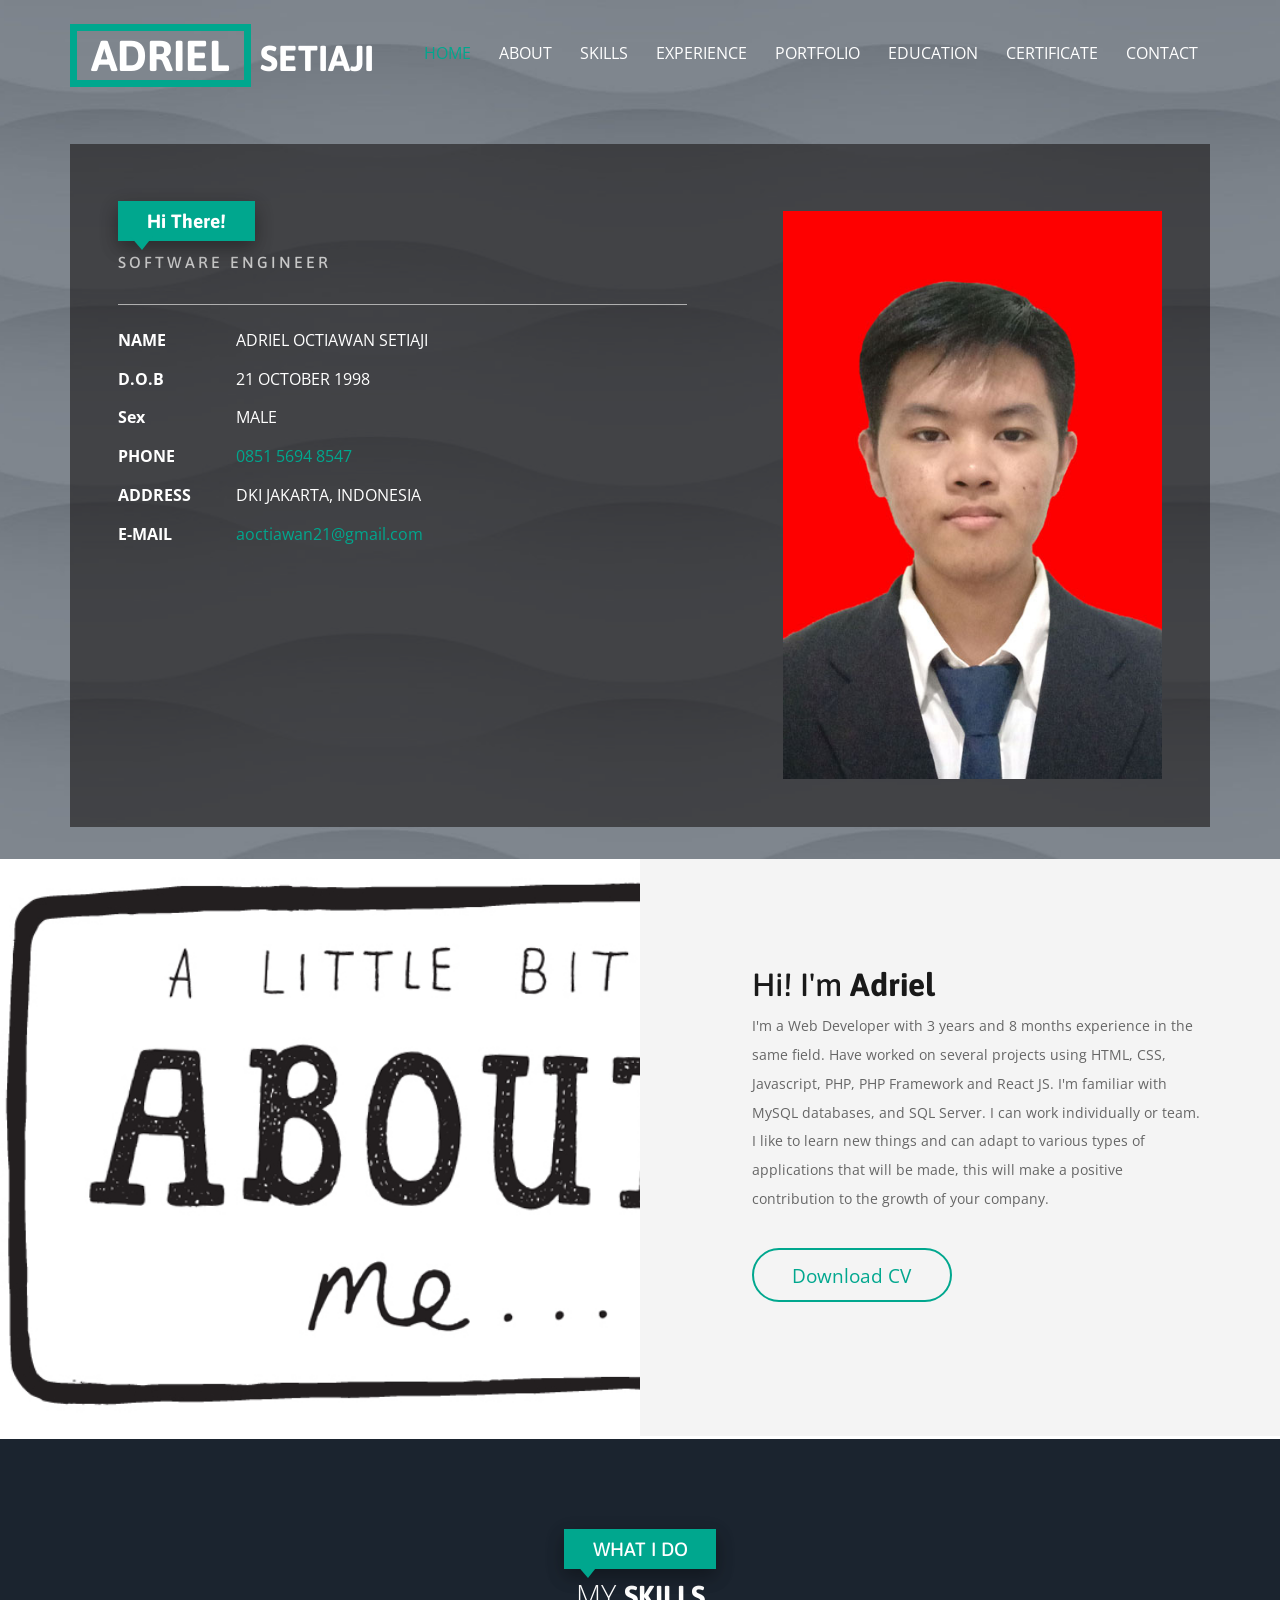
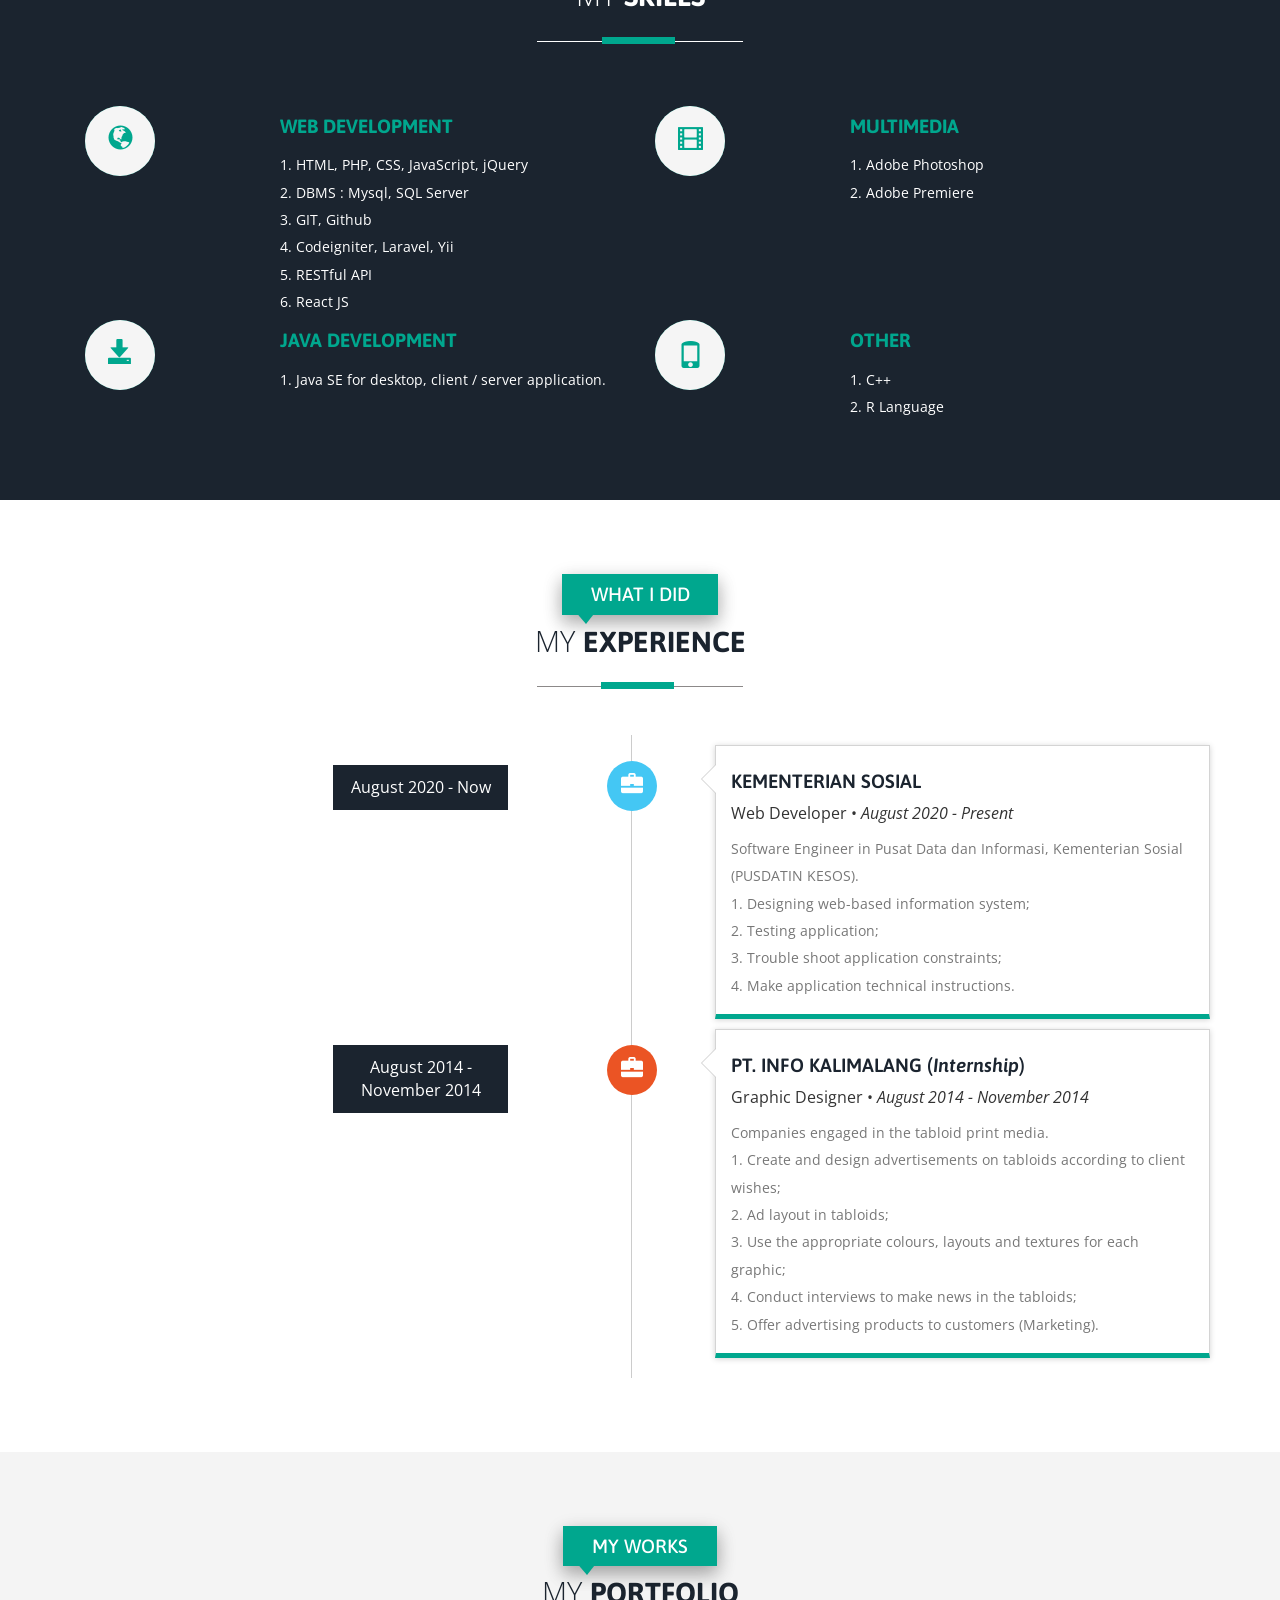
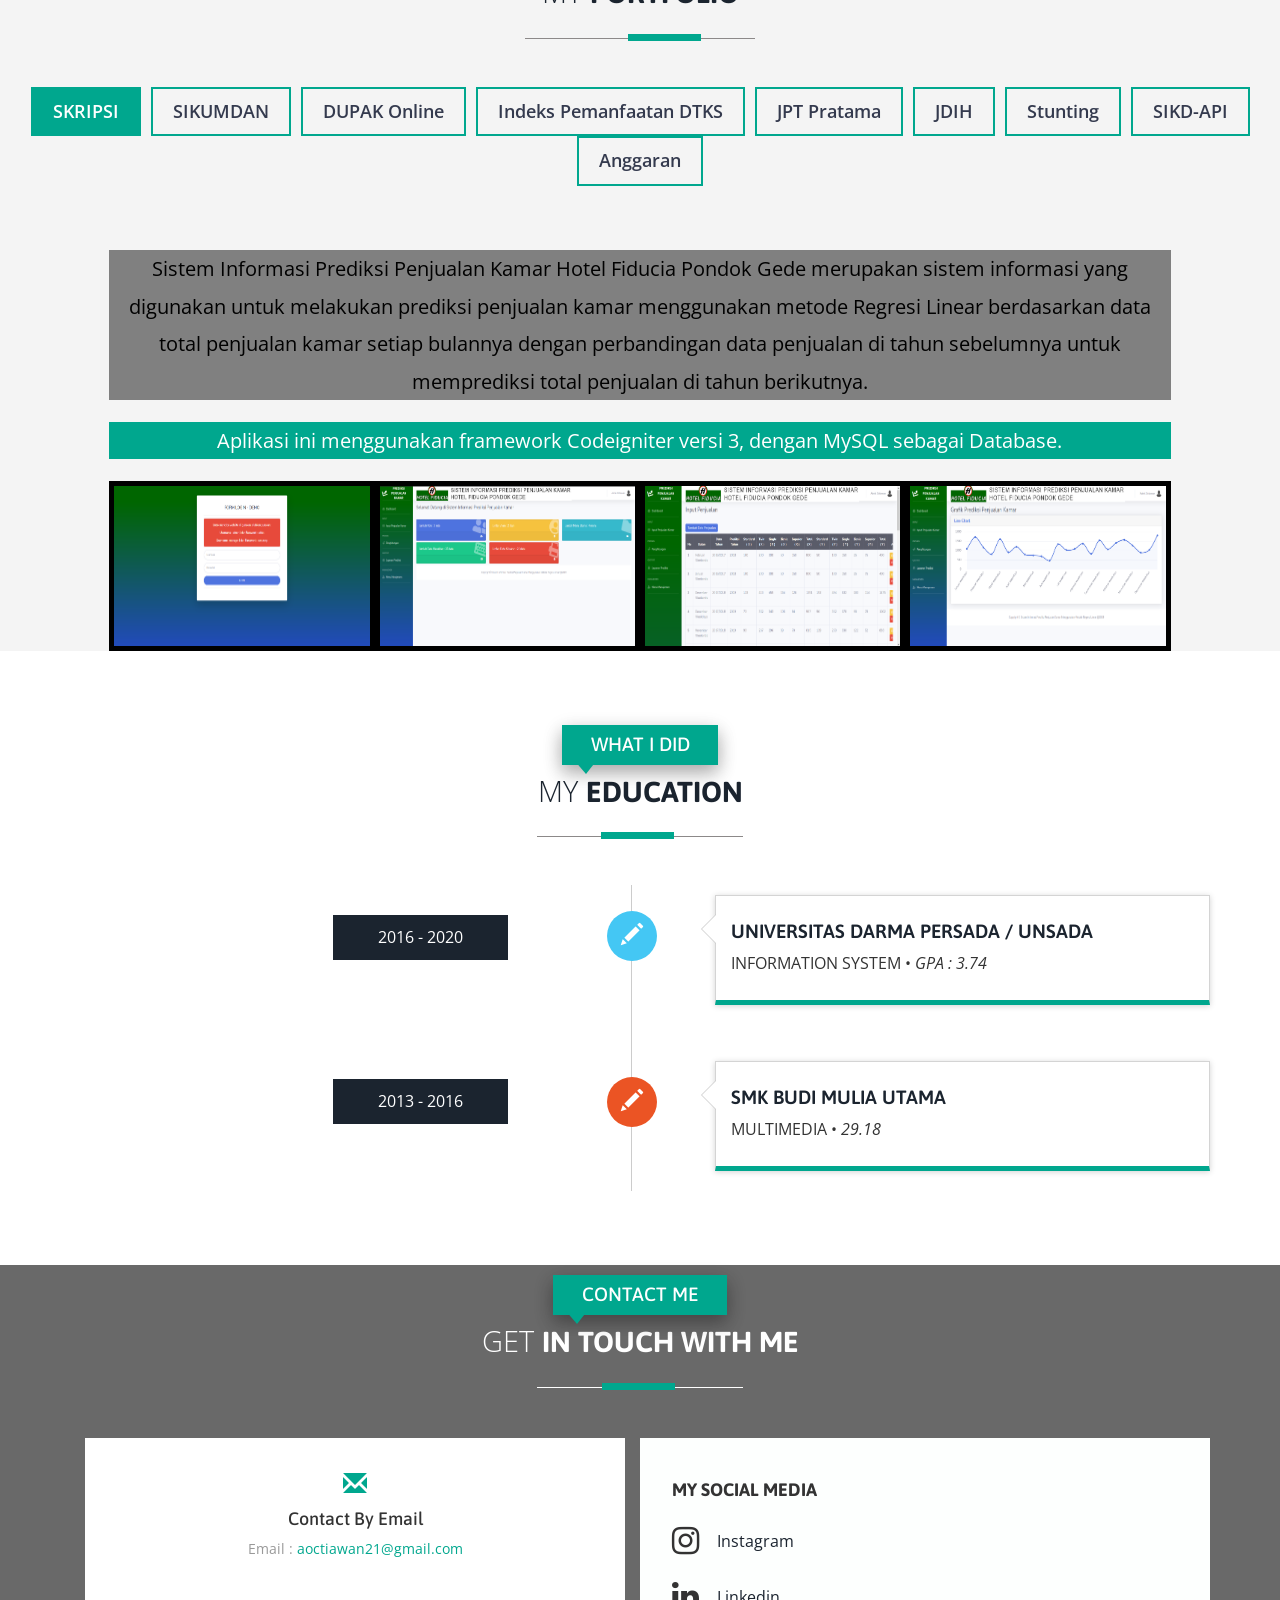
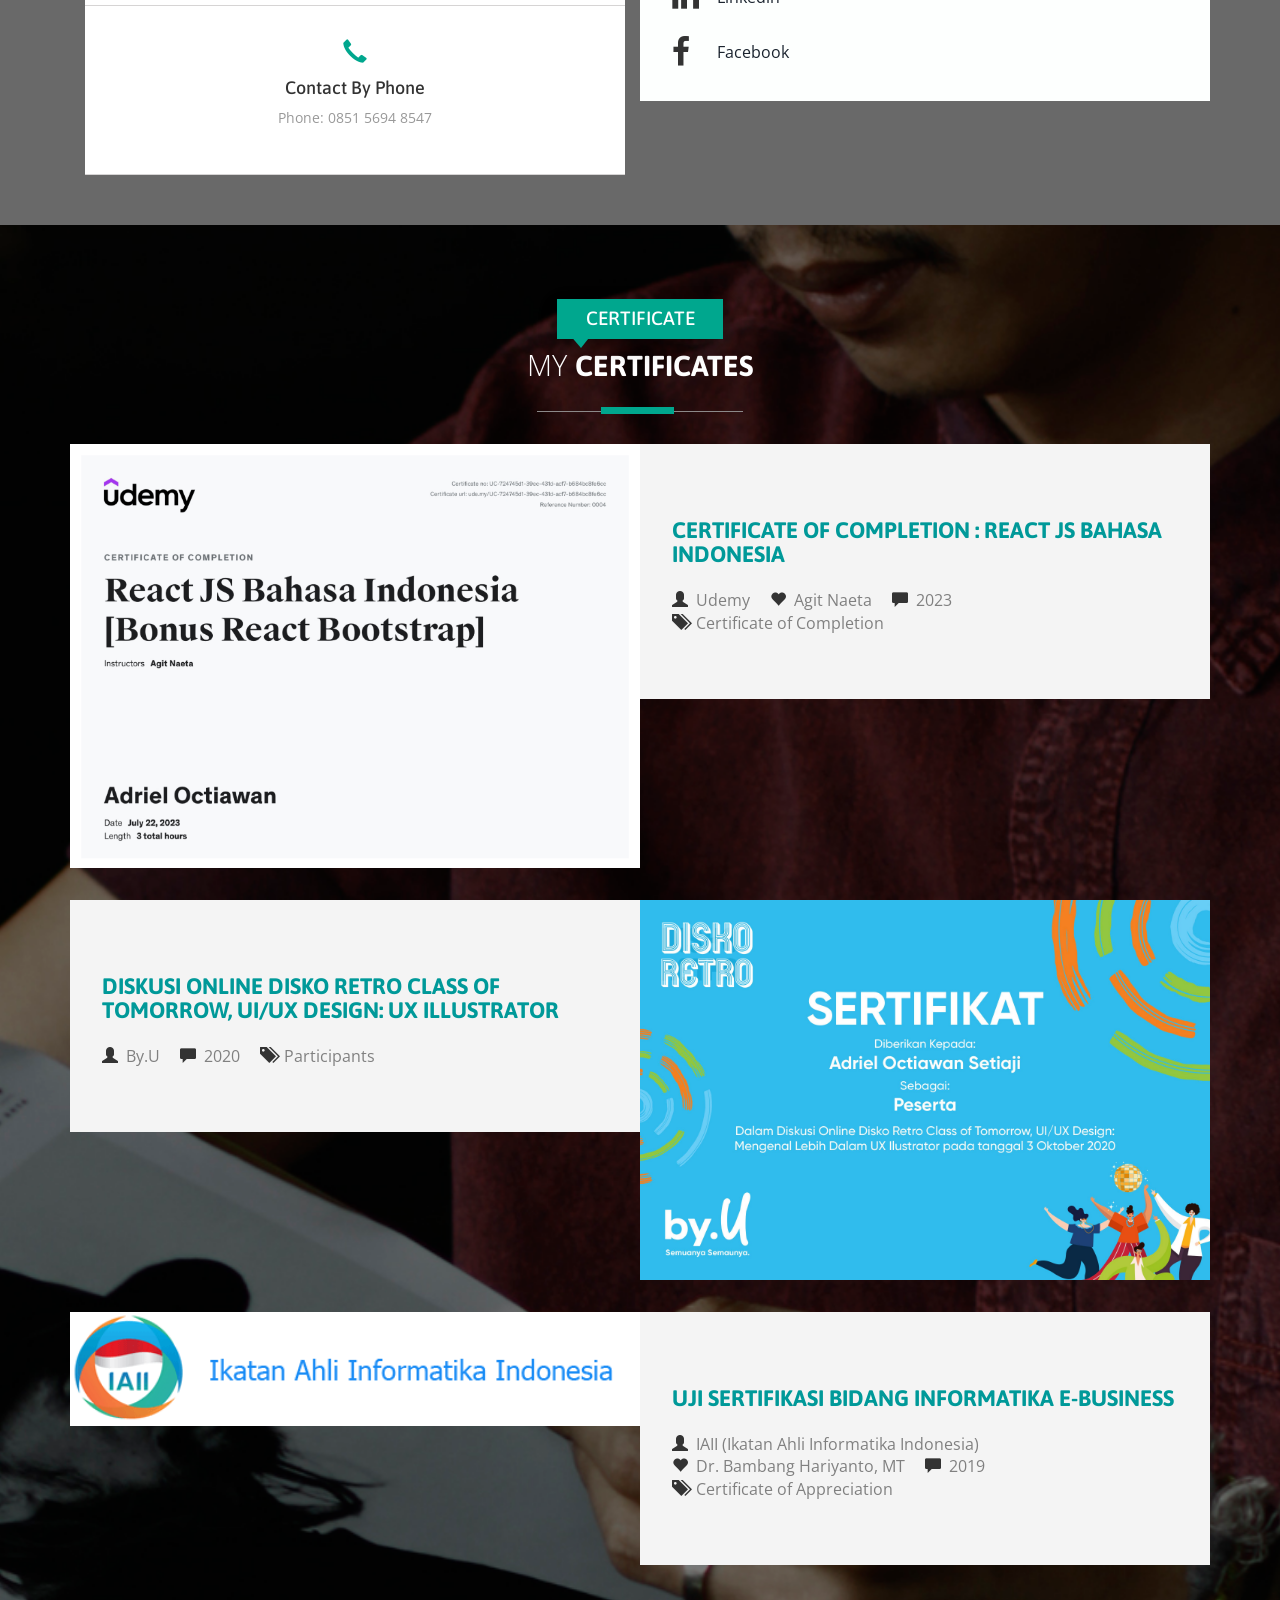
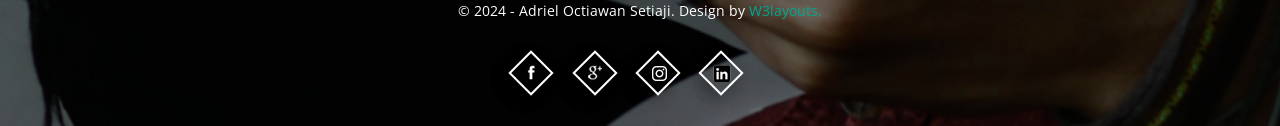
<file: index-1.html>
<!DOCTYPE HTML>
<html>
<head>
<title>Portfolio - Adriel Octiawan Setiaji</title>
	<link href="css/bootstrap.css" rel='stylesheet' type='text/css' />
	<script src="js/jquery.min.js"></script>
	<link href="css/style.css" rel='stylesheet' type='text/css' />
	<meta name="viewport" content="width=device-width, initial-scale=1">
	<meta http-equiv="Content-Type" content="text/html; charset=utf-8" />
	<meta name="keywords" content="Preface Responsive web template, Bootstrap Web Templates, Flat Web Templates, Android Compatible web template, 
	Smartphone Compatible web template, free webdesigns for Nokia, Samsung, LG, Sony Ericsson, Motorola web design" />
	<link href='//fonts.googleapis.com/css?family=Asap:400,700,400italic' rel='stylesheet' type='text/css'>
	<link href='//fonts.googleapis.com/css?family=Open+Sans:400,300,600' rel='stylesheet' type='text/css'>
	<link rel="stylesheet" href="https://cdnjs.cloudflare.com/ajax/libs/font-awesome/4.7.0/css/font-awesome.min.css">
	<script type="text/javascript" src="js/move-top.js"></script>
	<script type="text/javascript" src="js/easing.js"></script>
		<script type="text/javascript">
			jQuery(document).ready(function($) {
				$(".scroll").click(function(event){		
					event.preventDefault();
					$('html,body').animate({scrollTop:$(this.hash).offset().top},1000);
				});
			});
	</script>
</head>
	<body>
		<div id="home" class="header">
			<div class="container">
				<div class="top-header">
					<div class="top-nav">
					<div class="navigation">
					<div class="logo">
						<h1><a href="index.html"><span>ADRIEL</span> SETIAJI  </a></h1>
					</div>
					<div class="navigation-right">
						<span class="menu"><img src="images/menu.png" alt=" " /></span>
						<nav class="link-effect-3" id="link-effect-3">
							<ul class="nav1 nav nav-wil">
								<li class="active"><a data-hover="Home" href="index.html">Home</a></li>
								<li><a class="scroll" data-hover="About" href="#about">About</a></li>
								<li><a class="scroll" data-hover="SkillS" href="#services" >Skills</a></li>
								<li><a class="scroll" data-hover="Experience" href="#work">Experience</a></li>
								<li><a class="scroll" data-hover="Portfolio" href="#port">Portfolio</a></li>
								<li><a class="scroll" data-hover="Education" href="#education">Education</a></li>
								<li><a class="scroll" data-hover="Certificate" href="#certificates">Certificate</a></li>
								<li><a class="scroll" data-hover="Contact" href="#contact">Contact</a></li>
							</ul>
						</nav>
						<script>
							$( "span.menu" ).click(function() {
								$( "ul.nav1" ).slideToggle( 300, function() {
								});
							});
						</script>
					</div>
					<div class="clearfix"></div>
				</div>
			</div>
			<div class="banner-info">
				<div class="col-md-7 header-right">
					<h1>Hi There!</h1>
					<h6>SOFTWARE ENGINEER</h6>
					<ul class="address">				
						<li>
							<ul class="address-text">
								<li><b>NAME</b></li>
								<li>ADRIEL OCTIAWAN SETIAJI</li>
							</ul>
						</li>
						<li>
							<ul class="address-text">
								<li><b>D.O.B</b></li>
								<li>21 OCTOBER 1998</li>
							</ul>
						</li>
						<li>
							<ul class="address-text">
								<li><b>Sex </b></li>
								<li>MALE</li>
							</ul>
						</li>
						<li>
							<ul class="address-text">
								<li><b>PHONE </b></li>
								<li><a style="color:#00a78e" href="https://wa.me/6285156948547" target="_blank">0851 5694 8547</a></li>
							</ul>
						</li>
						<li>
							<ul class="address-text">
								<li><b>ADDRESS </b></li>
								<li>DKI JAKARTA, INDONESIA</li>
							</ul>
						</li>
						<li>
							<ul class="address-text">
								<li><b>E-MAIL </b></li>
								<li><a style="color:#00a78e" href="mailto:aoctiawan21@gmail.com"> aoctiawan21@gmail.com</a></li>
							</ul>
						</li>
					</ul>
				</div>
				<div class="col-md-5 header-left">
					<img src="asset/cv/foto.jpg" alt="">
				</div>
				<div class="clearfix"> </div>
						
		      </div>
			</div>
		</div>
	</div>
	<div id="about" class="about">
		<div class="col-md-6 about-left">
			<div id="owl-demo1" class="owl-carousel owl-carousel2">
				<div class="item">
					<div class="about-left-grid">
						<h2>Hi! I'm <span>Adriel</span></h2>
						<p>I'm a <span>Web Developer</span> with 3 years and 8 months experience in the same field. Have worked on several projects using HTML, CSS, Javascript, PHP, PHP Framework and React JS. I'm familiar with MySQL databases, and SQL Server. I can work individually or team. I like to learn new things and can adapt to various types of applications that will be made, this will make a positive contribution to the growth of your company.</p>
						<ul>
							<li><a class="" href="asset/cv/file.pdf" target="__blank">Download CV</a></li>
						</ul>
					</div>
				</div>
			</div>
		</div>
		<div class="col-md-6 about-right"></div>
		<div class="clearfix"> </div>
		<link href="css/owl.carousel.css" rel="stylesheet">
		<script src="js/owl.carousel.js"></script>
		<script>
			$(document).ready(function() {
				$("#owl-demo1").owlCarousel({
					items : 1,
					lazyLoad : false,
					autoPlay : true,
					navigation : false,
					navigationText :  false,
					pagination : true,
				});
			});
		</script>
		<script>
			$(document).ready(function() {
				$("#owl-demo3").owlCarousel({
					items : 1,
					lazyLoad : false,
					autoPlay : true,
					navigation : false,
					navigationText :  true,
					pagination :true,
				});
			});
		</script>
	</div>
	<div>
		<div id="services" class="services">
			<div class="container">
				<div class="service-head one text-center ">
					<h4>WHAT I DO</h4>
					<h3>MY <span>SKILLS</span></h3>
					<span class="border two"></span>
				</div>
				<div class="wthree_about_right_grids w3l-agile">
					<div class="col-md-6 wthree_about_right_grid">
						<div class="col-xs-4 wthree_about_right_grid_left">
							<div class="hvr-rectangle-in">
								<i class="glyphicon glyphicon-globe" style="font-size:25px;"></i>
							</div>
						</div>
						<div class="col-xs-8 wthree_about_right_grid_right">
							<h4>WEB DEVELOPMENT</h4>
							<p><font color="white">1. HTML, PHP, CSS, JavaScript, jQuery<br> 2. DBMS : Mysql, SQL Server <br> 3. GIT, Github <br> 4. Codeigniter, Laravel, Yii <br> 5. RESTful API <br> 6. React JS</font></p>
						</div>
						<div class="clearfix"> </div>
					</div>
					<div class="col-md-6 wthree_about_right_grid">
						<div class="col-xs-4 wthree_about_right_grid_left">
							<div class="hvr-rectangle-in">
								<i class="glyphicon glyphicon-film" style="font-size:25px;"></i>
							</div>
						</div>
						<div class="col-xs-8 wthree_about_right_grid_right">
							<h4>MULTIMEDIA</h4>
							<p><font color="white">1. Adobe Photoshop <br> 2. Adobe Premiere </font><br><br><br><br></p>
						</div>
						<div class="clearfix"> </div>
					</div>
					<div class="col-md-6 wthree_about_right_grid">
						<div class="col-xs-4 wthree_about_right_grid_left">
							<div class="hvr-rectangle-in">
								<i class="glyphicon glyphicon-save" style="font-size:25px;"></i>
							</div>
						</div>
						<div class="col-xs-8 wthree_about_right_grid_right">
							<h4>Java Development</h4>
							<p><font color="white">1. Java SE for desktop, client / server application.</font></p>
						</div>
						<div class="clearfix"> </div>
					</div>
					<div class="col-md-6 wthree_about_right_grid">
						<div class="col-xs-4 wthree_about_right_grid_left">
							<div class="hvr-rectangle-in">
								<i class="glyphicon glyphicon-phone"></i>
							</div>
						</div>
						<div class="col-xs-8 wthree_about_right_grid_right">
							<h4>OTHER</h4>
							<p><font color="white">1. C++ <br> 2. R Language</font></p>
						</div>
						<div class="clearfix"> </div>
					</div>
				<div class="clearfix"> </div>
			</div>
		</div>
	</div>
	<div id="work" class="work">
		<div class="container">
			<div class="service-head text-center">
				<h4>WHAT I DID</h4>
				<h3>MY <span>EXPERIENCE</span></h3>
				<span class="border one"></span>
			</div>
			<div class="time-main w3l-agile">
				<div class="col-md-6 year-info">
					<ul class="year">
						<li>August 2020 - Now</li>
						<br><br><br><br><br><br><br><br><br>
						<li>August 2014 - <br> November 2014</li>
						<div class="clearfix"></div>
					</ul>
				</div> 
					<ul class="col-md-6 timeline">
						<li>
							<div class="timeline-badge info"><i class="glyphicon glyphicon-briefcase"></i></div>
							<div class="timeline-panel">
							<div class="timeline-heading">
								<h4 class="timeline-title">KEMENTERIAN SOSIAL</h4>
								<p class="info">Web Developer <span>&bull;</span> <em class="date">August 2020 - Present</em></p>
							</div>
							<div class="timeline-body">
								<p>Software Engineer in Pusat Data dan Informasi, Kementerian Sosial (PUSDATIN KESOS).<br>1. Designing web-based information system; <br> 2. Testing application; <br> 3. Trouble shoot application constraints; <br> 4. Make application technical instructions.</p>
							</div>
							</div>
						</li>
						
						<li>
							<div class="timeline-badge primary"><i class="glyphicon glyphicon-briefcase"></i></div>
							<div class="timeline-panel">
							<div class="timeline-heading">
								<h4 class="timeline-title">PT. INFO KALIMALANG (<i>Internship</i>)</h4>
								<p class="info">Graphic Designer <span>&bull;</span> <em class="date">August 2014 - November 2014</em></p>
							</div>
							<div class="timeline-body">
								<p>Companies engaged in the tabloid print media. <br> 1. Create and design advertisements on tabloids according to client wishes; <br> 2. Ad layout in tabloids; <br>3. Use the appropriate colours, layouts and textures for each graphic; <br> 4. Conduct interviews to make news in the tabloids; <br>5. Offer advertising products to customers (Marketing).</p>
							</div>
							</div>
						</li>
					</ul>
				<div class="clearfix"></div>
			</div>
		</div>
	</div>

	<div class="portfolio" id="port">
		<div class="service-head text-center">
			<h4>MY WORKS</h4>
			<h3>MY <span>PORTFOLIO</span></h3>
			<span class="border"></span>
		</div>
		<div class="portfolio-grids">
			<script src="js/easyResponsiveTabs.js" type="text/javascript"></script>
			<script type="text/javascript">
				$(document).ready(function () {
					$('#horizontalTab').easyResponsiveTabs({
						type: 'default', //Types: default, vertical, accordion           
						width: 'auto', //auto or any width like 600px
						fit: true   // 100% fit in a container
					});
				});
			</script>
			<div class="sap_tabs">
				<div id="horizontalTab" style="display: block; width: 100%; margin: 0px;">
					<ul class="resp-tabs-list">
						<li class="resp-tab-item" aria-controls="skripsi" role="tab"><span>SKRIPSI</span></li> 
						<li class="resp-tab-item" aria-controls="sikumdan" role="tab"><span>SIKUMDAN</span></li> 
						<li class="resp-tab-item" aria-controls="dupak" role="tab"><span>DUPAK Online</span></li>
						<li class="resp-tab-item" aria-controls="dtks" role="tab"><span>Indeks Pemanfaatan DTKS</span></li>
						<li class="resp-tab-item" aria-controls="jptpratama" role="tab"><span>JPT Pratama</span></li>
						<li class="resp-tab-item" aria-controls="jdih" role="tab"><span>JDIH</span></li>
						<li class="resp-tab-item" aria-controls="stunting" role="tab"><span>Stunting</span></li>
						<li class="resp-tab-item" aria-controls="api_sikd" role="tab"><span>SIKD-API</span></li>
						<li class="resp-tab-item" aria-controls="anggaran" role="tab"><span>Anggaran</span></li>
					</ul>				  	 
					<div class="resp-tabs-container">
						<div class="tab-1 resp-tab-content" aria-labelledby="skripsi">
							<div class="row">
								<div class="col-lg-1"></div>
								<div class="col-lg-10">
									<div class="timeline-body" style="text-align:center; font-size:22px; margin-bottom: 2%;">
										<p style="color:black; background-color: grey;">Sistem Informasi Prediksi Penjualan Kamar Hotel Fiducia Pondok Gede<strong></strong> merupakan sistem informasi yang digunakan untuk melakukan prediksi penjualan kamar menggunakan metode Regresi Linear berdasarkan data total penjualan kamar setiap bulannya dengan perbandingan data penjualan di tahun sebelumnya untuk memprediksi total penjualan di tahun berikutnya.</p>
									</div>
									<div class="timeline-body" style="text-align:center; font-size:22px; margin-bottom: 2%;">
										<p style="color:white; background-color: #00a78e;">Aplikasi ini menggunakan framework Codeigniter versi 3, dengan MySQL sebagai Database.</p>
									</div>
									<div class="col-lg-3 team-gd ">
										<a href="#skripsi1" class="portfolio-link b-link-diagonal b-animate-go" data-toggle="modal"><img src="asset/si - skripsi/1.png" style="border: 5px solid black; height:170px" alt="">
										</a>
									</div>
									<div class="col-lg-3 team-gd ">
										<a href="#skripsi2" class="portfolio-link b-link-diagonal b-animate-go" data-toggle="modal"><img src="asset/si - skripsi/2.png" style="border: 5px solid black; height:170px" alt="">
										</a>
									</div>
									<div class="col-lg-3 team-gd ">
										<a href="#skripsi3" class="portfolio-link b-link-diagonal b-animate-go" data-toggle="modal"><img src="asset/si - skripsi/3.png" style="border: 5px solid black; height:170px" alt="">
										</a>
									</div>
									<div class="col-lg-3 team-gd ">
										<a href="#skripsi4" class="portfolio-link b-link-diagonal b-animate-go" data-toggle="modal"><img src="asset/si - skripsi/4.png" style="border: 5px solid black; height:170px" alt="">
										</a>
									</div>
									<div class="clearfix"></div>
								</div>
								<div class="col-lg-1"></div>
							</div>
						</div>
						<div class="tab-1 resp-tab-content" aria-labelledby="sikumdan">
							<div class="row">
								<div class="col-lg-1"></div>
								<div class="col-lg-10">
									<div class="timeline-body" style="text-align:center; font-size:22px; margin-bottom: 2%;">
										<p style="color:black; background-color: grey;"><strong>Sistem Informasi Hukum dan Perundang-undangan yang dimiliki oleh Biro Hukum Kementerian Sosial.</strong><br>Sistem informasi ini digunakan untuk melacak naskah hukum yang sudah diajukan oleh satuan kerja lain dalam lingkungan Kementerian Sosial, kemudian Biro Hukum melakukan <i>updating</i> status naskah tersebut sudah sampai di status apa.</p>
									</div>
									<div class="timeline-body" style="text-align:center; font-size:22px; margin-bottom: 2%;">
										<p style="color:white; background-color: #00a78e;">Aplikasi ini menggunakan framework Laravel versi 7 (yang kemudian di <i>upgrade</i> ke versi 9), dengan MySQL sebagai Database.</p>
									</div>
									<div class="col-md-3 team-gd ">
										<div class="thumb">
											<a href="#sikumdan1" class="portfolio-link b-link-diagonal b-animate-go" data-toggle="modal"><img src="asset/si - sikumdan/1.png" style="border: 5px solid black; height:170px" alt="">
											</a>
										</div>
									</div>
									<div class="col-md-3 team-gd  ">
										<div class="thumb">
											<a href="#sikumdan4" class="portfolio-link b-link-diagonal b-animate-go" data-toggle="modal"><img src="asset/si - sikumdan/4.png" style="border: 5px solid black; height:170px" alt="">
											</a>
										</div>
									</div>
									<div class="col-md-3 team-gd ">
										<a href="#sikumdan3" class="portfolio-link b-link-diagonal b-animate-go" data-toggle="modal"><img src="asset/si - sikumdan/3.png" style="border: 5px solid black; height:170px" alt="">
										</a>
									</div>
									<div class="col-md-3 team-gd yes_marg ">
										<a href="#sikumdan5" class="portfolio-link b-link-diagonal b-animate-go" data-toggle="modal"><img src="asset/si - sikumdan/5.png" style="border: 5px solid black; height:170px" alt="">
										</a>
									</div>
									<div class="clearfix"></div>
								</div>
								<div class="col-lg-1"></div>
							</div>
						</div>
						<div class="tab-1 resp-tab-content" aria-labelledby="dupak">
							<div class="row">
								<div class="col-lg-1"></div>
								<div class="col-lg-10">
									<div class="timeline-body" style="text-align:center; font-size:22px; margin-bottom: 2%;">
										<p style="color:black; background-color: grey;"><strong>Daftar Usulan Pengajuan Angka Kredit (DUPAK) yang berbasis online.</strong><br>Sistem informasi ini digunakan untuk mengusulkan angka kredit yang dilakukan oleh perorangan pejabat fungsional. <br> DUPAK berisi rincian butir kegiatan dengan mencantumkan nilai/angka kredit yang diperoleh dalam kurun waktu tertentu sebagai bahan penilaian dalam kenaikan jabatan/golongan PNS.</p>
									</div>
									<div class="timeline-body" style="text-align:center; font-size:22px; margin-bottom: 2%;">
										<p style="color:white; background-color: #00a78e;">Aplikasi ini menggunakan framework Codeigniter versi 2 dan di <i>upgrade</i> ke versi 3, dengan MySQL sebagai Database.</p>
									</div>
									<div class="col-md-3 team-gd ">
										<a href="#dupak1" class="portfolio-link b-link-diagonal b-animate-go" data-toggle="modal"><img src="asset/si - dupak/1.png" style="border: 5px solid black; height:170px" alt="">
										</a>
									</div>
									<div class="col-md-3 team-gd ">
										<a href="#dupak2" class="portfolio-link b-link-diagonal b-animate-go" data-toggle="modal"><img src="asset/si - dupak/2.png" style="border: 5px solid black; height:170px" alt="">
										</a>
									</div>
									<div class="col-md-3 team-gd">
										<a href="#dupak3" class="portfolio-link b-link-diagonal b-animate-go" data-toggle="modal"><img src="asset/si - dupak/3.png" style="border: 5px solid black; height:170px" alt="">
										</a>
									</div>
									<div class="col-md-3 team-gd">
										<a href="#dupak4" class="portfolio-link b-link-diagonal b-animate-go" data-toggle="modal"><img src="asset/si - dupak/4.png" style="border: 5px solid black; height:170px" alt="">
										</a>
									</div>
									<div class="clearfix"></div>
								</div>
								<div class="col-lg-1"></div>
							</div>
						</div>
						<div class="tab-1 resp-tab-content" aria-labelledby="dtks">
							<div class="row">
								<div class="col-lg-1"></div>
								<div class="col-lg-10">
									<div class="timeline-body" style="text-align:center; font-size:22px; margin-bottom: 2%;">
										<p style="color:black; background-color: grey;"><strong>Indeks Pemanfaatan DTKS </strong>adalah sistem yang digunakan untuk survei kepuasan perangkat daerah.</p>
									</div>
									<div class="timeline-body" style="text-align:center; font-size:22px; margin-bottom: 2%;">
										<p style="color:white; background-color: #00a78e;">Aplikasi ini menggunakan framework Laravel versi 7 (yang kemudian di <i>upgrade</i> ke versi 9), dengan SQL Server sebagai Database.</p>
									</div>
									<div class="col-md-3 team-gd ">
										<a href="#dtks1" class="portfolio-link b-link-diagonal b-animate-go" data-toggle="modal"><img src="asset/si - dtks/1.png" style="border: 5px solid black; height:170px" alt="">
										</a>
									</div>
									<div class="col-md-3 team-gd">
										<a href="#dtks2" class="portfolio-link b-link-diagonal b-animate-go" data-toggle="modal"><img src="asset/si - dtks/2.png" style="border: 5px solid black; height:170px" alt="">
										</a>
									</div>
									<div class="col-md-3 team-gd ">
										<a href="#dtks3" class="portfolio-link b-link-diagonal b-animate-go" data-toggle="modal"><img src="asset/si - dtks/3.png" style="border: 5px solid black; height:170px" alt="">
										</a>
									</div>
									<div class="col-md-3 team-gd ">
										<a href="#dtks4" class="portfolio-link b-link-diagonal b-animate-go" data-toggle="modal"><img src="asset/si - dtks/4.png" style="border: 5px solid black; height:170px" alt="">
										</a>
									</div>
									<div class="clearfix"></div>
								</div>
								<div class="col-lg-1"></div>
							</div>
						</div>
						<div class="tab-1 resp-tab-content" aria-labelledby="jptpratama">
							<div class="row">
								<div class="col-lg-1"></div>
								<div class="col-lg-10">
									<div class="timeline-body" style="text-align:center; font-size:22px; margin-bottom: 2%;">
										<p style="color:black; background-color: grey;"><strong>JPT Pratama (Jabatan Pimpinan Tinggi Pratama) </strong>adalah aplikasi lelang jabatan yang digunakan oleh pegawai yang berminat untuk menduduki Jabatan Pimpinan Tinggi yang berada di suatu instansi / satuan kerja yang ada di lingkungan Kementerian Sosial dengan mengajukan dirinya untuk kemudian dibandingkan dengan kualitas calon pimpinan tinggi yang lain.</p>
									</div>
									<div class="timeline-body" style="text-align:center; font-size:22px; margin-bottom: 2%;">
										<p style="color:white; background-color: #00a78e;">Aplikasi ini menggunakan framework Laravel versi 7 (yang kemudian di <i>upgrade</i> ke versi 9), dengan MySQL sebagai Database.</p>
									</div>
									<div class="col-md-3 team-gd ">
										<a href="#jpt1" class="portfolio-link b-link-diagonal b-animate-go" data-toggle="modal"><img src="asset/si - jpt/1.png" style="border: 5px solid black; height:170px" alt="">
										</a>
									</div>
									<div class="col-md-3 team-gd">
										<a href="#jpt2" class="portfolio-link b-link-diagonal b-animate-go" data-toggle="modal"><img src="asset/si - jpt/2.png" style="border: 5px solid black; height:170px" alt="">
										</a>
									</div>
									<div class="col-md-3 team-gd ">
										<a href="#jpt3" class="portfolio-link b-link-diagonal b-animate-go" data-toggle="modal"><img src="asset/si - jpt/3.png" style="border: 5px solid black; height:170px" alt="">
										</a>
									</div>
									<div class="col-md-3 team-gd ">
										<a href="#jpt4" class="portfolio-link b-link-diagonal b-animate-go" data-toggle="modal"><img src="asset/si - jpt/4.png" style="border: 5px solid black; height:170px" alt="">
										</a>
									</div>
									<div class="clearfix"></div>
								</div>
								<div class="col-lg-1"></div>
							</div>
						</div>
						<div class="tab-1 resp-tab-content" aria-labelledby="jdih">
							<div class="row">
								<div class="col-lg-1"></div>
								<div class="col-lg-10">
									<div class="timeline-body" style="text-align:center; font-size:22px; margin-bottom: 2%;">
										<p style="color:black; background-color: grey;"><strong>JDIH (Jaringan Dokumen dan Informasi Hukum) </strong>	<br>adalah wadah pendayagunaan bersama atas dokumen hukum secara tertib, terpadu, dan berkesinambungan, serta merupakan sarana pemberian pelayanan informasi hukum secara lengkap, akurat, mudah, dan tepat (PM Kominfo No. 20 Tahun 2013 tentang Jaringan Dokumentasi dan Informasi Hukum Kementerian Kominfo).</p>
									</div>
									<div class="timeline-body" style="text-align:center; font-size:22px; margin-bottom: 2%;">
										<p style="color:white; background-color: #00a78e;">Aplikasi ini menggunakan framework Yii, dengan MySQL sebagai Database.</p>
									</div>
									<div class="col-md-3 team-gd ">
										<a href="#jdih1" class="portfolio-link b-link-diagonal b-animate-go" data-toggle="modal"><img src="asset/si - jdih/1.png" style="border: 5px solid black; height:170px" alt="">
										</a>
									</div>
									<div class="col-md-3 team-gd">
										<a href="#jdih2" class="portfolio-link b-link-diagonal b-animate-go" data-toggle="modal"><img src="asset/si - jdih/2.png" style="border: 5px solid black; height:170px" alt="">
										</a>
									</div>
									<div class="col-md-3 team-gd">
										<a href="#jdih3" class="portfolio-link b-link-diagonal b-animate-go" data-toggle="modal"><img src="asset/si - jdih/3.png" style="border: 5px solid black; height:170px" alt="">
										</a>
									</div>
									<div class="clearfix"></div>
								</div>
								<div class="col-lg-1"></div>
							</div>
						</div>
						<div class="tab-1 resp-tab-content" aria-labelledby="stunting">
							<div class="row">
								<div class="col-lg-1"></div>
								<div class="col-lg-10">
									<div class="timeline-body" style="text-align:center; font-size:22px; margin-bottom: 2%;">
										<p style="color:black; background-color: grey;"><strong>Stunting </strong>adalah sistem yang digunakan sebagai <i>dashboard</i> untuk peta penyebaran stunting dan informasi-informasi mengenai stunting.</p>
									</div>
									<div class="timeline-body" style="text-align:center; font-size:22px; margin-bottom: 2%;">
										<p style="color:white; background-color: #00a78e;">Aplikasi ini menggunakan framework Laravel versi 7 (yang kemudian di <i>upgrade</i> ke versi 9), dengan SQL Server sebagai Database, dan menggunakan Leaflet untuk library GIS.</p>
									</div>
									<div class="col-md-3 team-gd ">
										<a href="#stunting1" class="portfolio-link b-link-diagonal b-animate-go" data-toggle="modal"><img src="asset/si - stunting/1.png" style="border: 5px solid black; height:170px" alt="">
										</a>
									</div>
									<div class="col-md-3 team-gd">
										<a href="#stunting2" class="portfolio-link b-link-diagonal b-animate-go" data-toggle="modal"><img src="asset/si - stunting/2.png" style="border: 5px solid black; height:170px" alt="">
										</a>
									</div>
									<div class="clearfix"></div>
								</div>
								<div class="col-lg-1"></div>
							</div>
						</div>
						<div class="tab-1 resp-tab-content" aria-labelledby="api_sikd">
							<div class="row">
								<div class="col-lg-1"></div>
								<div class="col-lg-10">
									<div class="timeline-body" style="text-align:center; font-size:22px; margin-bottom: 2%;">
										<p style="color:black; background-color: grey;"><strong>SIKD-API </strong>adalah Restful API yang digunakan sebagai <i>backend</i> dari aplikasi <i>mobile</i> dari SIKD (Sistem Informasi Kearsipan Dinamis), SIKD sendiri adalah sistem persuratan yang digunakan oleh Kementerian Sosial.</p>
									</div>
									<div class="timeline-body" style="text-align:center; font-size:22px; margin-bottom: 2%;">
										<p style="color:white; background-color: #00a78e;">Aplikasi ini menggunakan framework Laravel, dengan My SQL sebagai Database.</p>
									</div>
									<div class="col-md-3 team-gd ">
										<a href="#api_sikd1" class="portfolio-link b-link-diagonal b-animate-go" data-toggle="modal"><img src="asset/si - api_sikd/1.png" style="border: 5px solid black; height:170px" alt="">
										</a>
									</div>
									<div class="clearfix"></div>
								</div>
								<div class="col-lg-1"></div>
							</div>
						</div>
						<div class="tab-1 resp-tab-content" aria-labelledby="anggaran">
							<div class="row">
								<div class="col-lg-1"></div>
								<div class="col-lg-10">
									<div class="timeline-body" style="text-align:center; font-size:22px; margin-bottom: 2%;">
										<p style="color:black; background-color: grey;"><strong>Anggaran</strong> adalah aplikasi yang digunakan oleh Pusat Data dan Informasi Kesejahteraan Sosial (Pusdatin Kesos) Kementerian Sosial untuk memasukkan data seperti Perjadin, Fullboard, dan Fullday.</p>
									</div>
									<div class="timeline-body" style="text-align:center; font-size:22px; margin-bottom: 2%;">
										<p style="color:white; background-color: #00a78e;">Aplikasi ini menggunakan framework Laravel versi 7 (yang kemudian di <i>upgrade</i> ke versi 9), dengan SQL Server sebagai Database.</p>
									</div>
									<div class="col-md-3 team-gd ">
										<a href="#anggaran1" class="portfolio-link b-link-diagonal b-animate-go" data-toggle="modal"><img src="asset/si - anggaran/1.png" style="border: 5px solid black; height:170px" alt="">
										</a>
									</div>
									<div class="col-md-3 team-gd">
										<a href="#anggaran2" class="portfolio-link b-link-diagonal b-animate-go" data-toggle="modal"><img src="asset/si - anggaran/2.png" style="border: 5px solid black; height:170px" alt="">
										</a>
									</div>
									<div class="col-md-3 team-gd ">
										<a href="#anggaran3" class="portfolio-link b-link-diagonal b-animate-go" data-toggle="modal"><img src="asset/si - anggaran/3.png" style="border: 5px solid black; height:170px" alt="">
										</a>
									</div>
									<div class="col-md-3 team-gd ">
										<a href="#anggaran4" class="portfolio-link b-link-diagonal b-animate-go" data-toggle="modal"><img src="asset/si - anggaran/4.png" style="border: 5px solid black; height:170px" alt="">
										</a>
									</div>
									<div class="clearfix"></div>
								</div>
								<div class="col-lg-1"></div>
							</div>
						</div>
					</div>
				</div>
			</div>
		</div>
	</div>
	
	<div id="education" class="work">
		<div class="container">
			<div class="service-head text-center">
				<h4>WHAT I DID</h4>
				<h3>MY <span>EDUCATION</span></h3>
				<span class="border one"></span>
			</div>
			<div class="time-main w3l-agile">
				<div class="col-md-6 year-info">
					<ul class="year">
						<li>2016 - 2020</li>
						<li>2013 - 2016</li>
						<div class="clearfix"></div>
					</ul>
				</div>
				<ul class="col-md-6 timeline">
					<li>
						<div class="timeline-badge info"><i class="glyphicon glyphicon-pencil"></i></div>
						<div class="timeline-panel">
							<div class="timeline-heading">
								<h4 class="timeline-title">UNIVERSITAS DARMA PERSADA / UNSADA</h4>
								<p class="info">INFORMATION SYSTEM <span>&bull;</span> <em class="date">GPA : 3.74</em></p>
							</div>
						</div>
					</li><br><br>
					<li>
						<div class="timeline-badge primary"><i class="glyphicon glyphicon-pencil"></i></div>
						<div class="timeline-panel">
							<div class="timeline-heading">
								<h4 class="timeline-title">SMK BUDI MULIA UTAMA</h4>
								<p class="info">MULTIMEDIA <span>&bull;</span> <em class="date">29.18</em></p>
							</div>
						</div>
					</li>
				</ul>
				<div class="clearfix"></div>
			</div>
		</div>
	</div>
	
	<div id="contact" style="background-color:dimgrey ;">
		<div class="container">
			<div class="service-head one text-center">
				<h4>CONTACT ME</h4>
				<h3>GET <span>IN TOUCH WITH ME</span></h3>
				<span class="border two"></span>
			</div>
			<div class="mail_us">
				<div class="col-md-6 mail_left">
					<div class="contact-grid1-left">
						<div class="contact-grid1-left1">
							<span class="glyphicon glyphicon-envelope" aria-hidden="true"></span>
							<h4>Contact By Email</h4>
							<ul>
								<li>Email : <a href="mailto:aoctiawan21@gmail.com">aoctiawan21@gmail.com</a></li>
							</ul>
						</div>
					</div>
					<div class="contact-grid1-left">
						<div class="contact-grid1-left1">
							<span class="glyphicon glyphicon-earphone" aria-hidden="true"></span>
							<h4>Contact By Phone</h4>
							<ul>
								<li>Phone: 0851 5694 8547</li>
							</ul>
						</div>
					</div>
					<div class="clearfix"> </div>
				</div>
				<div class="col-md-6 mail_right">
					<h4 style="margin-bottom: 5%;"><strong>MY SOCIAL MEDIA</strong></h4>					
					<div class="row">
						<div class="col-md-1">
							<i class="fa fa-2x fa-instagram"></i><br>
						</div>
						<div class="col-md-11" style="margin-top:1%;">
							<a href="https://www.instagram.com/liauw.adriel" target="_blank">Instagram</a><br>
						</div>
					</div><br>
					<div class="row">
						<div class="col-md-1">
							<i class="fa fa-2x fa-linkedin"></i>
						</div>
						<div class="col-md-11" style="margin-top:1%;">
							<a href="https://www.linkedin.com/in/adriel-setiaji-b94948161/" target="_blank">Linkedin</a>
						</div>
					</div><br>
					<div class="row">
						<div class="col-md-1">
							<i class="fa fa-2x fa-facebook"></i>
						</div>
						<div class="col-md-11" style="margin-top:1%;">
							<a href="https://www.facebook.com/liauw.adriel" target="_blank">Facebook</a>
						</div>
					</div>
				</div>
				<div class="clearfix"></div>
			</div>
		</div>
	</div>


	<div class="footer" id="certificates">
		<div class="container">
			<div class="service-head text-center">
				<h4><font color="white"></font>CERTIFICATE</h4>
				<h3><font color="white">MY <span>CERTIFICATES</span></h3>
				<span class="border one"></span>
			</div>
			<div class="news-grid w3l-agile">
				<div class="col-md-6 news-img">
					<img src="asset/sertifikat/sertifikat-3.jpg" alt=" " class="img-responsive">
				</div>
				<div class="col-md-6 news-text">
					<h3> <font color="#009999">Certificate of Completion : React JS Bahasa Indonesia</font></h3>
					<ul class="news">
						
						<li><i class="glyphicon glyphicon-user"></i> <font color="grey">Udemy</ont></li>
						<li><i class="glyphicon glyphicon-heart"></i> <font color="grey">Agit Naeta</font></li>
						<li><i class="glyphicon glyphicon-comment"></i> <font color="grey">2023</font></li>
						<li><i class="glyphicon glyphicon-tags"></i> <font color="grey">Certificate of Completion</font></li>
					</ul>
				</div>
				<div class="clearfix"></div>
			</div>
			<div class="news-grid">
				<div class="col-md-6 news-text two">
					<h3> <font color="#009999">Diskusi Online Disko Retro Class of Tomorrow, UI/UX Design: UX Illustrator</font></h3>
					<ul class="news">
						<li><i class="glyphicon glyphicon-user"></i> <font color="grey">By.U</font></li>
						<li><i class="glyphicon glyphicon-comment"></i> <font color="grey">2020</font></li>
						<li><i class="glyphicon glyphicon-tags"></i> <font color="grey">Participants</font></li>
					</ul>
					<!--<p>Itaque earum rerum hic tenetur a sapiente delectus, ut aut reiciendis voluptatibus maiores alias consequatur aut perferendis doloribus asperiores repellat. Neque porro quisquam est, qui dolorem ipsum quia dolor sit amet.</p>
						<a href="#" data-toggle="modal" data-target="#myModal1" class="read hvr-shutter-in-horizontal">Read More</a>-->
				</div>
				<div class="col-md-6 news-img two">
					<img src="asset/sertifikat/sertifikat-1.jpg" alt=" " class="img-responsive">
				</div>
				<div class="clearfix"></div>
			</div>
			<div class="news-grid w3l-agile">
				<div class="col-md-6 news-img">
					<img src="asset/sertifikat/sertifikat-2.png" alt=" " class="img-responsive">
				</div>
				<div class="col-md-6 news-text">
					<h3> <font color="#009999">UJI SERTIFIKASI BIDANG INFORMATIKA E-BUSINESS</font></h3>
					<ul class="news">
						<li><i class="glyphicon glyphicon-user"></i> <font color="grey">IAII (Ikatan Ahli Informatika Indonesia)</font></li>
						<li><i class="glyphicon glyphicon-heart"></i> <font color="grey">Dr. Bambang Hariyanto, MT</font></li>
						<li><i class="glyphicon glyphicon-comment"></i> <font color="grey">2019</font></li>
						<li><i class="glyphicon glyphicon-tags"></i> <font color="grey">Certificate of Appreciation</font></li>
					</ul>
				</div>
				<div class="clearfix"></div>
			</div>
			<div class="copy_right text-center">
				<p>&copy; 2024 - Adriel Octiawan Setiaji. Design by <a href="http://w3layouts.com/"
						target="_blank">W3layouts.</a></p>
				<ul class="social-icons two">
					<li><a href="https://www.facebook.com/liauw.adriel" target="_blank" class="fb"> </a></li>
					<li><a href="mailto:aoctiawan21@gmail.com" class="in"></a></li>
					<li><a href="https://www.instagram.com/liauw.adriel" target="_blank"> </a></li>
					<li><a href="https://www.linkedin.com/in/adriel-setiaji-b94948161/" target="_blank" class="dott"> </a></li>
				</ul>
			</div>
		</div>
	</div>

	<div class="portfolio-modal modal fade slideanim" id="skripsi1" tabindex="-1" role="dialog" aria-hidden="true">
		<div class="modal-content port-modal">
			<div class="close-modal" data-dismiss="modal">
				<div class="lr">
					<div class="rl"></div>
				</div>
			</div>
			<div class="container">
				<div class="row">
					<div class="col-lg-8 col-lg-offset-2 text-center" style="background-color:white;"
					style="background-color:white;">
						<div class="modal-body">
							<h3 style="color:black;">Menu Login - SKRIPSI</h3>
							<img src="asset/si - skripsi/1.png" class="img-responsive img-centered" alt="">
						</div>
					</div>
				</div>
			</div>
		</div>
	</div>
	<div class="portfolio-modal modal fade slideanim" id="skripsi2" tabindex="-1" role="dialog" aria-hidden="true">
		<div class="modal-content port-modal">
			<div class="close-modal" data-dismiss="modal">
				<div class="lr">
					<div class="rl"></div>
				</div>
			</div>
			<div class="container">
				<div class="row">
					<div class="col-lg-8 col-lg-offset-2 text-center" style="background-color:white;"
					style="background-color:white;">
						<div class="modal-body">
							<h3 style="color:black;">Dashboard - SKRIPSI</h3>
							<img src="asset/si - skripsi/2.png" class="img-responsive img-centered" alt="">
						</div>
					</div>
				</div>
			</div>
		</div>
	</div>
	<div class="portfolio-modal modal fade slideanim" id="skripsi3" tabindex="-1" role="dialog" aria-hidden="true">
		<div class="modal-content port-modal">
			<div class="close-modal" data-dismiss="modal">
				<div class="lr">
					<div class="rl"></div>
				</div>
			</div>
			<div class="container">
				<div class="row">
					<div class="col-lg-8 col-lg-offset-2 text-center" style="background-color:white;">
						<div class="modal-body">
							<h3 style="color:black;">Menu Input - SKRIPSI</h3>
							<img src="asset/si - skripsi/3.png" class="img-responsive img-centered" alt="">
						</div>
					</div>
				</div>
			</div>
		</div>
	</div>
	<div class="portfolio-modal modal fade slideanim" id="skripsi4" tabindex="-1" role="dialog" aria-hidden="true">
		<div class="modal-content port-modal">
			<div class="close-modal" data-dismiss="modal">
				<div class="lr">
					<div class="rl"></div>
				</div>
			</div>
			<div class="container">
				<div class="row">
					<div class="col-lg-8 col-lg-offset-2 text-center" style="background-color:white;">
						<div class="modal-body">
							<h3 style="color:black;">Menu Grafik - SKRIPSI</h3>
							<img src="asset/si - skripsi/4.png" class="img-responsive img-centered" alt="">
						</div>
					</div>
				</div>
			</div>
		</div>
	</div>
	<div class="portfolio-modal modal fade slideanim" id="sikumdan1" tabindex="-1" role="dialog" aria-hidden="true">
		<div class="modal-content port-modal">
			<div class="close-modal" data-dismiss="modal">
				<div class="lr">
					<div class="rl"></div>
				</div>
			</div>
			<div class="container">
				<div class="row">
					<div class="col-lg-8 col-lg-offset-2 text-center" style="background-color:white;">
						<div class="modal-body">
							<h3 style="color:black;">Menu Login - SIKUMDAN</h3>
							<img src="asset/si - sikumdan/1.png" class="img-responsive img-centered" alt="">
						</div>
					</div>
				</div>
			</div>
		</div>
	</div>
	<div class="portfolio-modal modal fade slideanim" id="sikumdan3" tabindex="-1" role="dialog" aria-hidden="true">
		<div class="modal-content port-modal">
			<div class="close-modal" data-dismiss="modal">
				<div class="lr">
					<div class="rl"></div>
				</div>
			</div>
			<div class="container">
				<div class="row">
					<div class="col-lg-8 col-lg-offset-2 text-center" style="background-color:white;">
						<div class="modal-body">
							<h3 style="color:black;">Dashboard - SIKUMDAN</h3>
							<img src="asset/si - sikumdan/3.png" class="img-responsive img-centered" alt="">
						</div>
					</div>
				</div>
			</div>
		</div>
	</div>
	<div class="portfolio-modal modal fade slideanim" id="sikumdan4" tabindex="-1" role="dialog" aria-hidden="true">
		<div class="modal-content port-modal">
			<div class="close-modal" data-dismiss="modal">
				<div class="lr">
					<div class="rl"></div>
				</div>
			</div>
			<div class="container">
				<div class="row">
					<div class="col-lg-8 col-lg-offset-2 text-center" style="background-color:white;">
						<div class="modal-body">
							<h3 style="color:black;">Dashboard - SIKUMDAN</h3>
							<img src="asset/si - sikumdan/4.png" class="img-responsive img-centered" alt="">
						</div>
					</div>
				</div>
			</div>
		</div>
	</div>
	<div class="portfolio-modal modal fade slideanim" id="sikumdan5" tabindex="-1" role="dialog" aria-hidden="true">
		<div class="modal-content port-modal">
			<div class="close-modal" data-dismiss="modal">
				<div class="lr">
					<div class="rl"></div>
				</div>
			</div>
			<div class="container">
				<div class="row">
					<div class="col-lg-8 col-lg-offset-2 text-center" style="background-color:white;">
						<div class="modal-body">
							<h3 style="color:black;">Menu Pengajuan Naskah - SIKUMDAN</h3>
							<img src="asset/si - sikumdan/5.png" class="img-responsive img-centered" alt="">
						</div>
					</div>
				</div>
			</div>
		</div>
	</div>
	<div class="portfolio-modal modal fade slideanim" id="dupak1" tabindex="-1" role="dialog" aria-hidden="true">
		<div class="modal-content port-modal">
			<div class="close-modal" data-dismiss="modal">
				<div class="lr">
					<div class="rl"></div>
				</div>
			</div>
			<div class="container">
				<div class="row">
					<div class="col-lg-8 col-lg-offset-2 text-center" style="background-color:white;">
						<div class="modal-body">
							<h3 style="color:black;">Dashboard - DUPAK</h3>
							<img src="asset/si - dupak/1.png" class="img-responsive img-centered" alt="">
						</div>
					</div>
				</div>
			</div>
		</div>
	</div>
	<div class="portfolio-modal modal fade slideanim" id="dupak2" tabindex="-1" role="dialog" aria-hidden="true">
		<div class="modal-content port-modal">
			<div class="close-modal" data-dismiss="modal">
				<div class="lr">
					<div class="rl"></div>
				</div>
			</div>
			<div class="container">
				<div class="row">
					<div class="col-lg-8 col-lg-offset-2 text-center" style="background-color:white;">
						<div class="modal-body">
							<h3 style="color:black;">Menu Login - DUPAK</h3>
							<img src="asset/si - dupak/2.png" class="img-responsive img-centered" alt="">
						</div>
					</div>
				</div>
			</div>
		</div>
	</div>
	<div class="portfolio-modal modal fade slideanim" id="dupak3" tabindex="-1" role="dialog" aria-hidden="true">
		<div class="modal-content port-modal">
			<div class="close-modal" data-dismiss="modal">
				<div class="lr">
					<div class="rl"></div>
				</div>
			</div>
			<div class="container">
				<div class="row">
					<div class="col-lg-8 col-lg-offset-2 text-center" style="background-color:white;">
						<div class="modal-body">
							<h3 style="color:black;">Daftar Pengajuan Angka Kredit - DUPAK</h3>
							<img src="asset/si - dupak/3.png" class="img-responsive img-centered" alt="">
						</div>
					</div>
				</div>
			</div>
		</div>
	</div>
	<div class="portfolio-modal modal fade slideanim" id="dupak4" tabindex="-1" role="dialog" aria-hidden="true">
		<div class="modal-content port-modal">
			<div class="close-modal" data-dismiss="modal">
				<div class="lr">
					<div class="rl"></div>
				</div>
			</div>
			<div class="container">
				<div class="row">
					<div class="col-lg-8 col-lg-offset-2 text-center" style="background-color:white;">
						<div class="modal-body">
							<h3 style="color:black;">Menu Pengajuan Angka Kredit - DUPAK</h3>
							<img src="asset/si - dupak/4.png" class="img-responsive img-centered" alt="">
						</div>
					</div>
				</div>
			</div>
		</div>
	</div>
	<div class="portfolio-modal modal fade slideanim" id="dtks1" tabindex="-1" role="dialog" aria-hidden="true">
		<div class="modal-content port-modal">
			<div class="close-modal" data-dismiss="modal">
				<div class="lr">
					<div class="rl"></div>
				</div>
			</div>
			<div class="container">
				<div class="row">
					<div class="col-lg-8 col-lg-offset-2 text-center" style="background-color:white;">
						<div class="modal-body">
							<h3 style="color:black;">Menu Login - Indeks Pemanfaatan DTKS</h3>
							<img src="asset/si - dtks/1.png" class="img-responsive img-centered" alt="">
						</div>
					</div>
				</div>
			</div>
		</div>
	</div>
	<div class="portfolio-modal modal fade slideanim" id="dtks2" tabindex="-1" role="dialog" aria-hidden="true">
		<div class="modal-content port-modal">
			<div class="close-modal" data-dismiss="modal">
				<div class="lr">
					<div class="rl"></div>
				</div>
			</div>
			<div class="container">
				<div class="row">
					<div class="col-lg-8 col-lg-offset-2 text-center" style="background-color:white;">
						<div class="modal-body">
							<h3 style="color:black;">Dashboard - Indeks Pemanfaatan DTKS</h3>
							<img src="asset/si - dtks/2.png" class="img-responsive img-centered" alt="">
						</div>
					</div>
				</div>
			</div>
		</div>
	</div>
	<div class="portfolio-modal modal fade slideanim" id="dtks3" tabindex="-1" role="dialog" aria-hidden="true">
		<div class="modal-content port-modal">
			<div class="close-modal" data-dismiss="modal">
				<div class="lr">
					<div class="rl"></div>
				</div>
			</div>
			<div class="container">
				<div class="row">
					<div class="col-lg-8 col-lg-offset-2 text-center" style="background-color:white;">
						<div class="modal-body">
							<h3 style="color:black;">Menu Kuesioner - Indeks Pemanfaatan DTKS</h3>
							<img src="asset/si - dtks/3.png" class="img-responsive img-centered" alt="">
						</div>
					</div>
				</div>
			</div>
		</div>
	</div>
	<div class="portfolio-modal modal fade slideanim" id="dtks4" tabindex="-1" role="dialog" aria-hidden="true">
		<div class="modal-content port-modal">
			<div class="close-modal" data-dismiss="modal">
				<div class="lr">
					<div class="rl"></div>
				</div>
			</div>
			<div class="container">
				<div class="row">
					<div class="col-lg-8 col-lg-offset-2 text-center" style="background-color:white;">
						<div class="modal-body">
							<h3 style="color:black;">Menu Master User - Indeks Pemanfaatan DTKS</h3>
							<img src="asset/si - dtks/4.png" class="img-responsive img-centered" alt="">
						</div>
					</div>
				</div>
			</div>
		</div>
	</div>
	<div class="portfolio-modal modal fade slideanim" id="jpt1" tabindex="-1" role="dialog" aria-hidden="true">
		<div class="modal-content port-modal">
			<div class="close-modal" data-dismiss="modal">
				<div class="lr">
					<div class="rl"></div>
				</div>
			</div>
			<div class="container">
				<div class="row">
					<div class="col-lg-8 col-lg-offset-2 text-center" style="background-color:white;">
						<div class="modal-body">
							<h3 style="color:black;">Dashboard Publik - JPT Pratama</h3>
							<img src="asset/si - jpt/1.png" class="img-responsive img-centered" alt="">
						</div>
					</div>
				</div>
			</div>
		</div>
	</div>
	<div class="portfolio-modal modal fade slideanim" id="jpt2" tabindex="-1" role="dialog" aria-hidden="true">
		<div class="modal-content port-modal">
			<div class="close-modal" data-dismiss="modal">
				<div class="lr">
					<div class="rl"></div>
				</div>
			</div>
			<div class="container">
				<div class="row">
					<div class="col-lg-8 col-lg-offset-2 text-center" style="background-color:white;">
						<div class="modal-body">
							<h3 style="color:black;">Login - JPT Pratama</h3>
							<img src="asset/si - jpt/2.png" class="img-responsive img-centered" alt="">
						</div>
					</div>
				</div>
			</div>
		</div>
	</div>
	<div class="portfolio-modal modal fade slideanim" id="jpt3" tabindex="-1" role="dialog" aria-hidden="true">
		<div class="modal-content port-modal">
			<div class="close-modal" data-dismiss="modal">
				<div class="lr">
					<div class="rl"></div>
				</div>
			</div>
			<div class="container">
				<div class="row">
					<div class="col-lg-8 col-lg-offset-2 text-center" style="background-color:white;">
						<div class="modal-body">
							<h3 style="color:black;">Dashboard Admin - JPT Pratama</h3>
							<img src="asset/si - jpt/3.png" class="img-responsive img-centered" alt="">
						</div>
					</div>
				</div>
			</div>
		</div>
	</div>
	<div class="portfolio-modal modal fade slideanim" id="jpt4" tabindex="-1" role="dialog" aria-hidden="true">
		<div class="modal-content port-modal">
			<div class="close-modal" data-dismiss="modal">
				<div class="lr">
					<div class="rl"></div>
				</div>
			</div>
			<div class="container">
				<div class="row">
					<div class="col-lg-8 col-lg-offset-2 text-center" style="background-color:white;">
						<div class="modal-body">
							<h3 style="color:black;">Rekap Pengajuan User - JPT Pratama</h3>
							<img src="asset/si - jpt/4.png" class="img-responsive img-centered" alt="">
						</div>
					</div>
				</div>
			</div>
		</div>
	</div>
	<div class="portfolio-modal modal fade slideanim" id="stunting1" tabindex="-1" role="dialog" aria-hidden="true">
		<div class="modal-content port-modal">
			<div class="close-modal" data-dismiss="modal">
				<div class="lr">
					<div class="rl"></div>
				</div>
			</div>
			<div class="container">
				<div class="row">
					<div class="col-lg-8 col-lg-offset-2 text-center" style="background-color:white;">
						<div class="modal-body">
							<h3 style="color:black;">Dashboard - Stunting</h3>
							<img src="asset/si - stunting/1.png" class="img-responsive img-centered" alt="">
						</div>
					</div>
				</div>
			</div>
		</div>
	</div>
	<div class="portfolio-modal modal fade slideanim" id="stunting2" tabindex="-1" role="dialog" aria-hidden="true">
		<div class="modal-content port-modal">
			<div class="close-modal" data-dismiss="modal">
				<div class="lr">
					<div class="rl"></div>
				</div>
			</div>
			<div class="container">
				<div class="row">
					<div class="col-lg-8 col-lg-offset-2 text-center" style="background-color:white;">
						<div class="modal-body">
							<h3 style="color:black;">Peta Penyebaran GIS - Stunting</h3>
							<img src="asset/si - stunting/2.png" class="img-responsive img-centered" alt="">
						</div>
					</div>
				</div>
			</div>
		</div>
	</div>
	<div class="portfolio-modal modal fade slideanim" id="jdih1" tabindex="-1" role="dialog" aria-hidden="true">
		<div class="modal-content port-modal">
			<div class="close-modal" data-dismiss="modal">
				<div class="lr">
					<div class="rl"></div>
				</div>
			</div>
			<div class="container">
				<div class="row">
					<div class="col-lg-8 col-lg-offset-2 text-center" style="background-color:white;">
						<div class="modal-body">
							<h3 style="color:black;">Dashboard Publik - JDIH</h3>
							<img src="asset/si - jdih/1.png" class="img-responsive img-centered" alt="">
						</div>
					</div>
				</div>
			</div>
		</div>
	</div>
	<div class="portfolio-modal modal fade slideanim" id="jdih2" tabindex="-1" role="dialog" aria-hidden="true">
		<div class="modal-content port-modal">
			<div class="close-modal" data-dismiss="modal">
				<div class="lr">
					<div class="rl"></div>
				</div>
			</div>
			<div class="container">
				<div class="row">
					<div class="col-lg-8 col-lg-offset-2 text-center" style="background-color:white;">
						<div class="modal-body">
							<h3 style="color:black;">Menu Login - JDIH</h3>
							<img src="asset/si - jdih/2.png" class="img-responsive img-centered" alt="">
						</div>
					</div>
				</div>
			</div>
		</div>
	</div>
	<div class="portfolio-modal modal fade slideanim" id="jdih3" tabindex="-1" role="dialog" aria-hidden="true">
		<div class="modal-content port-modal">
			<div class="close-modal" data-dismiss="modal">
				<div class="lr">
					<div class="rl"></div>
				</div>
			</div>
			<div class="container">
				<div class="row">
					<div class="col-lg-8 col-lg-offset-2 text-center" style="background-color:white;">
						<div class="modal-body">
							<h3 style="color:black;">Dashboard Admin - JDIH</h3>
							<img src="asset/si - jdih/3.png" class="img-responsive img-centered" alt="">
						</div>
					</div>
				</div>
			</div>
		</div>
	</div>
	<div class="portfolio-modal modal fade slideanim" id="api_sikd1" tabindex="-1" role="dialog" aria-hidden="true">
		<div class="modal-content port-modal">
			<div class="close-modal" data-dismiss="modal">
				<div class="lr">
					<div class="rl"></div>
				</div>
			</div>
			<div class="container">
				<div class="row">
					<div class="col-lg-8 col-lg-offset-2 text-center" style="background-color:white;">
						<div class="modal-body">
							<h3 style="color:black;">SIKD-API</h3>
							<img src="asset/si - api_sikd/1.png" class="img-responsive img-centered" alt="">
						</div>
					</div>
				</div>
			</div>
		</div>
	</div>
	<div class="portfolio-modal modal fade slideanim" id="anggaran1" tabindex="-1" role="dialog" aria-hidden="true">
		<div class="modal-content port-modal">
			<div class="close-modal" data-dismiss="modal">
				<div class="lr">
					<div class="rl"></div>
				</div>
			</div>
			<div class="container">
				<div class="row">
					<div class="col-lg-8 col-lg-offset-2 text-center" style="background-color:white;">
						<div class="modal-body">
							<h3 style="color:black;">Menu Login - Anggaran</h3>
							<img src="asset/si - anggaran/1.png" class="img-responsive img-centered" alt="">
						</div>
					</div>
				</div>
			</div>
		</div>
	</div>
	<div class="portfolio-modal modal fade slideanim" id="anggaran2" tabindex="-1" role="dialog" aria-hidden="true">
		<div class="modal-content port-modal">
			<div class="close-modal" data-dismiss="modal">
				<div class="lr">
					<div class="rl"></div>
				</div>
			</div>
			<div class="container">
				<div class="row">
					<div class="col-lg-8 col-lg-offset-2 text-center" style="background-color:white;">
						<div class="modal-body">
							<h3 style="color:black;">Dashboard - Anggaran</h3>
							<img src="asset/si - anggaran/2.png" class="img-responsive img-centered" alt="">
						</div>
					</div>
				</div>
			</div>
		</div>
	</div>
	<div class="portfolio-modal modal fade slideanim" id="anggaran3" tabindex="-1" role="dialog" aria-hidden="true">
		<div class="modal-content port-modal">
			<div class="close-modal" data-dismiss="modal">
				<div class="lr">
					<div class="rl"></div>
				</div>
			</div>
			<div class="container">
				<div class="row">
					<div class="col-lg-8 col-lg-offset-2 text-center" style="background-color:white;">
						<div class="modal-body">
							<h3 style="color:black;">Menu Import - Anggaran</h3>
							<img src="asset/si - anggaran/3.png" class="img-responsive img-centered" alt="">
						</div>
					</div>
				</div>
			</div>
		</div>
	</div>
	<div class="portfolio-modal modal fade slideanim" id="anggaran4" tabindex="-1" role="dialog" aria-hidden="true">
		<div class="modal-content port-modal">
			<div class="close-modal" data-dismiss="modal">
				<div class="lr">
					<div class="rl"></div>
				</div>
			</div>
			<div class="container">
				<div class="row">
					<div class="col-lg-8 col-lg-offset-2 text-center" style="background-color:white;">
						<div class="modal-body">
							<h3 style="color:black;">Menu Laporan - Anggaran</h3>
							<img src="asset/si - anggaran/4.png" class="img-responsive img-centered" alt="">
						</div>
					</div>
				</div>
			</div>
		</div>
	</div>

	<a href="#home" id="toTop" style="display: block;"> <span id="toTopHover" style="opacity: 1;"> </span></a>
		<script type="text/javascript">
			$(document).ready(function() {
				/*
				var defaults = {
					containerID: 'toTop', // fading element id
					containerHoverID: 'toTopHover', // fading element hover id
					scrollSpeed: 1200,
					easingType: 'linear' 
				};
				*/						
				$().UItoTop({ easingType: 'easeOutQuart' });
			});
		</script>
		<script src="js/bootstrap.js"></script>
	</body>
</html>
</file>
<file: asset/sc/preface/web/css/style.css>
/*--
Author: W3layouts
Author URL: http://w3layouts.com
License: Creative Commons Attribution 3.0 Unported
License URL: http://creativecommons.org/licenses/by/3.0/
--*/
html, body{
    font-family: 'Open Sans', sans-serif;
    font-size: 100%;
  	background: #FFf;
}
body a{
	transition:0.5s all;
	-webkit-transition:0.5s all;
	-moz-transition:0.5s all;
	-o-transition:0.5s all;
	-ms-transition:0.5s all;
}
body h1,h2,h3,h4,h5,h6{
	    font-family: 'Asap', sans-serif;
}
/*-- header --*/
#home {
    background: url(../images/header-bg.jpg) no-repeat center top;
    background-size: cover;
    -webkit-background-size: cover;
    -moz-background-size: cover;
    -o-background-size: cover;
    -ms-background-size: cover;
    min-height:650px;
	position: relative;
}
.top-header {
	padding: 2em 0;
}
.logo h1 {
    margin: 0;
    text-transform: uppercase;
    font-weight: bold;
     color:#fff;
}
.logo h1 a{
	text-decoration:none;
	 color:#fff;
}
.logo span {
    border: 7px solid #00a78e;
    padding: 0px 14px;
    font-size: 1.2em;
    color: #fff;
}
.logo{
	float:left;
}
.navigation-right{
	float:right;
}
.navigation-right ul li{
	display:inline-block;
}
.navigation-right ul li a{
	color:#fff;
    font-size:1em;
    text-decoration: none;
    padding: 10px 0;
	text-transform:uppercase;
    font-family: 'Open Sans', sans-serif;
}
.navigation-right ul li.active a{
	    color: #00a78e;
}
span.menu{
	display:none;
}
/*-- nav-hover --*/
.link-effect-3 a {
	padding: 10px 0;
	margin: 0 12px;
	color: #797878;
	text-shadow: none;
	position: relative;  
    font-family: 'Open Sans', sans-serif;
}
.link-effect-3 a::before {
	position: absolute;
	top: 0;
	left: 0;
	overflow: hidden;
	padding: 10px 0;
	max-width: 0;
	border-bottom: 3px solid #00a78e;
    color: #00a78e;
	content: attr(data-hover);
	-webkit-transition: max-width 0.5s;
	-moz-transition: max-width 0.5s;
	transition: max-width 0.5s;
}
.link-effect-3 a:hover::before {
	max-width: 100%;
}
/*--banner-info--*/
.banner-info {
    background:rgba(23, 20, 20, 0.58);
    margin-top: 4em;
}
.header-left {
    padding: 3em;
}
.header-right {
    padding: 3em;
}
ul.address-text {
    padding: 0;
}
ul.address {
    padding: 0;
}
.header-left img {
    width: 100%;
     margin-top: 19px;
}
.header-right {
    padding-left: 3em;
}
.header-right h1 {
    font-size: 2.5em;
    color: #fff;
    margin: 0.5em 0 0;
    font-weight: bold;
}
.header-right h1 {
    font-size: 1.2em;
    color: #FFF;
    background: #00a78e;
    display: inline-block;
    padding: .5em 1.5em;
    position: relative;
	    box-shadow: 0 8px 17px 0 rgba(0,0,0,0.2),0 6px 20px 0 rgba(0,0,0,0.19);
}
.header-right h1:before {
       width: 0;
    height: 0;
    position: absolute;
    content: '';
    bottom: -9px;
    left: 12px;
    border-style: solid;
    border-width: 14px 11px 0 12px;
    border-color: #00a78e transparent transparent transparent;
}
.service-head h4 {
    font-size: 1.2em;
    color: #FFF;
    background: #00a78e;
    display: inline-block;
    padding: .5em 1.5em;
    position: relative;
	    box-shadow: 0 8px 17px 0 rgba(0,0,0,0.2),0 6px 20px 0 rgba(0,0,0,0.19);
}
.service-head h4:before {
    width: 0;
    height: 0;
    position: absolute;
    content: '';
    bottom: -9px;
    left: 12px;
    border-style: solid;
    border-width: 14px 11px 0 12px;
    border-color: #00a78e transparent transparent transparent;
	
}
.header-right h6 {
       font-size: 1em;
    color: #C7C7C7;
    margin-top: 0.8em;
    letter-spacing: 3px;
    text-transform: uppercase;
}
ul.address {
    margin-top: 2em;
    border-top: 1px solid #AFAFAF;
    padding-top: 0.5em;
}
ul.address li {
    display: block;
}
ul.address li ul.address-text li {
    display: inline-block;
    font-size: 1em;
    color: #fff;
    margin-top: 1em;
	font-weight: 400;
}
ul.address li ul.address-text li:nth-child(1){
	width: 20%;
}
ul.address li ul.address-text li a {
    color: #fff;
	text-decoration:none;
}
ul.address li ul.address-text li a:hover{
        color: #00a78e;
}
ul.address-text b {
    color:#fff;
}
/*--social-icons--*/
ul.social-icons{
	    display: block;
    padding: 0;
    background:#00a78e;
    padding:1.3em 0;
    text-align: center;
	margin:0;
}
.social-icons li {
    display: inline-block;
    margin-right: 1%;
}
.social-icons li a{  
    background: url(../images/social-icons2.png) no-repeat 3px 3px;
    display: block;
    height: 32px;
    width: 32px;
	margin-right: 1em;
	-webkit-transition: .5s all;
    transition: .5s all;
    -moz-transition: .5s all;
}
.social-icons li a:before {
	content: '';
    display: block;
    height: 32px;
    width: 32px;
       border: 2px solid #fff;
	-webkit-transform: rotate(45deg);
	transform: rotate(45deg);
	-moz-transform: rotate(45deg);
	-o-transform: rotate(45deg);
	-ms-transform: rotate(45deg); 
    box-shadow: 0 8px 17px 0 rgba(0,0,0,0.2),0 6px 20px 0 rgba(0,0,0,0.19);	
}
.social-icons li a.fb{
	background-position: 3px -30px;
}
.social-icons li a.in{
      background-position: 3px -62px;
}
.social-icons li a.dott {
background-position: 3px -94px;
}
.social-icons li a:hover::before {
    border-color: #00a78e;
	    box-shadow: 0 8px 17px 0 rgba(0,0,0,0.2),0 6px 20px 0 rgba(0,0,0,0.19);
}
/*-- wellcome-note --*/
.welcome-note{
	margin:3em 0;
}
.note{
	
}
.note h1{
	color:#FFF;
	font-size:2.5em;
	font-weight:400;
}
.note h1 span{
	font-weight:700;
}
/*-- /blogs --*/
.news-text {
    float: right;
    padding: 3.38em 2em;
    background: #f4f4f4;
}
.news-img {
    float: left;
    position: relative;
    padding: 0;
}
.news-text.two {
    float:left;
}
.news-img img,.news-img.two  img{
    width: 100%;
}
.news-img.two {
    float:right;
}
.news-text h3   {
    font-size: 1.4em;
    color: #333333;
    text-transform: uppercase;
        margin-bottom: 1em;
		font-weight:bold;
}
.news-text p {
    font-size: 0.9em;
    line-height: 1.9em;
    margin: 1em 0 2em 0;
    color: #777;
}
.news-text h3  a,ul.news li:hover  i{
	 color:#00a78e;
	 text-decoration:none;
}
ul.news li {
    display: inline-block;
       margin-right: 1em;
}
ul.news li i {
    margin-right: 4px;
}
ul.news li a{
    font-size: 0.9em;
    color: #777;
}
ul.news li i{
	color:#333;
}
a.read {
    padding: 0.5em 1.5em;
    font-size: 1em;
    color: #00a78e;
    border: 2px solid #00a78e;
    text-decoration: none;
    border-radius: 1.5em;
    -webkit-border-radius: 1.5em;
    -moz-border-radius: 1.5em;
    -o-border-radius: 1.5em;
    -ms-border-radius: 1.5em;
}
a.read:hover {
	background:#00a78e;
	color:#fff;
}
ul.news {
    padding: 0;
}
.news-grid {
    margin: 2em 0;
}
.news-grid:hover{
		transition:0.5s all;
	-webkit-transition:0.5s all;
	-moz-transition:0.5s all;
	-o-transition:0.5s all;
	-ms-transition:0.5s all;
   box-shadow: 0 8px 17px 0 rgba(0,0,0,0.2),0 6px 20px 0 rgba(0,0,0,0.19);
   -webkit-box-shadow: 0 8px 17px 0 rgba(0,0,0,0.2),0 6px 20px 0 rgba(0,0,0,0.19);
   -moz-box-shadow: 0 8px 17px 0 rgba(0,0,0,0.2),0 6px 20px 0 rgba(0,0,0,0.19);
   -o-box-shadow: 0 8px 17px 0 rgba(0,0,0,0.2),0 6px 20px 0 rgba(0,0,0,0.19);
}
.blog {
    padding:5em 0;
}
.about-inner p {
    color: #777;
    line-height: 1.8em;
    font-size:0.9em;
}
h4.tittle  {
    color: #00a78e;
    text-decoration: none;
    font-size: 1.4em;
    margin: 1em 0 0.5em 0;
    text-transform: uppercase;
    font-weight: bold;
}
.modal-dialog.about {
    width: 757px;
    margin:3.5em auto 0;
}
.modal-content.about {
    background-color: #fff;
    border-radius: 0px!important;
}
.modal-body {
    position: relative;
    padding: 20px;
    text-align: center;
}
/*-- about-us --*/
span.border {
    width: 18%;
    background: #8C8989;
    height: 1px;
    display: block;
    margin-top: 26px;
    position: relative;
    margin: 23px auto 0px;
}
 span.border:after {
       content: ' ';
    position: absolute;
    background: #00a78e;
    height: 7px;
    display: block;
    width: 73px;
    top: -4px;
    left: 103px;
}
span.border.one:after {
    content: ' ';
    position: absolute;
    background: #00a78e;
    height: 7px;
    display: block;
    width: 73px;
    top: -4px;
    left: 64px;
}
.about-left-grid h3{
	font-size:2.5em;
	color:#FFF;
}
.about-left-grid{
	width:70%;
	float:right;
    margin-right: 10em;
	min-height:433px;
}
.about-left-grid h2{
	color:#191919;
	font-size:2em;
}
.about-left-grid h2 span{
	font-weight:700;
}
.about-left-grid p{
    color: #666666;
    font-size:1em;
    line-height: 2em;
    margin-top: 1.5em;
} 
.about-left-grid ul{
	margin:3em 0 0 0;
	padding:0;
}
.about-left-grid ul li{
	display:inline-block;
}
.about-left-grid ul li:nth-child(1){
	margin-right: 0.2em;
}
.about-left {
      padding: 4.5em 0 4.7em 0;
    float: right;
    background: #f4f4f4;
}
.about-left-grid ul li a {
       padding: 0.6em 2em;
    font-size: 1.2em;
    color: #00a78e;
    border: 2px solid #00a78e;
    text-decoration: none;
    border-radius: 1.5em;
    -webkit-border-radius: 1.5em;
    -moz-border-radius: 1.5em;
    -o-border-radius: 1.5em;
    -ms-border-radius: 1.5em;
}
.about-left-grid ul li a:hover{
	background:#00a78e;
	color:#FFF;
	border-radius:1.5em;
	-webkit-border-radius:1.5em;
	-moz-border-radius:1.5em;
	-o-border-radius:1.5em;
	-ms-border-radius:1.5em;
}
.about-right{
	    float: left;
	padding:0;
	background:url(../images/about-pic.jpg) no-repeat 0px 0px;
	min-height:580px;
	background-size: cover;
   -o-background-size: cover;
   -webkit-background-size: cover;
   -moz-background-size: cover;
   -ms-background-size: cover;
}
/*-- services --*/
.service-head h3{
	color: #1b242f;
    font-size: 2em;
    font-weight:300;
     font-family: 'Open Sans', sans-serif;
    margin: 0;
    padding: 0 0 0.2em 0;
}
.service-head h3 span{
	font-weight:700;
 font-family: 'Asap', sans-serif;
}
.wthree_about_left,.wthree_about_right{
	padding:0;
}
.wthree_about_right{
	background:#f5f5f5;
	padding:3.27em 8em;
}
.wthree_about_right h3{
	text-align:left;
}
.wthree_about_right h3 span:before,.wthree_about_right h3 span:after{
	content: '';
    position: absolute;
    bottom: 0%;
}
.wthree_about_right h3 span:before{
	left:0%;
    width:30%;
	height: 1px;
	background: #212121;
}
.wthree_about_right h3 span:after{
	right:85.5%;
    width: 2%;
    background: #EE692D;
    height: 4px;
}
.wthree_about_right p{
	margin:2em 0 3em;
	color:#999;
	line-height:1.8em;
}
.wthree_about_right p i{
	display:block;
	margin:1em 0 0;
}
.wthree_about_right_grid_left{
	padding: 0;
}
.wthree_about_right_grid_left i{
	font-size: 1.7em;
	color:#00a78e;
	top:.8em;
}
.wthree_about_right_grid:hover .wthree_about_right_grid_left i{
	color:#fff;
}
.wthree_about_right_grid_right h4{
	text-transform: uppercase;
    font-size: 1.2em;
    color: #00a78e;
    font-weight: bold;
}
.wthree_about_right_grid_right p{
	    margin: 1em 0 0;
    color: #586371;
    line-height: 1.9em;
    font-size: 0.9em;
}
.wthree_about_right_grid_right {
    padding-right: 0;
}
.wthree_about_right_grid:nth-child(2) {
    margin-bottom: 2em;
}
/* Rectangle In */
.hvr-rectangle-in {
  display: inline-block;
  vertical-align: middle;
  -webkit-transform: translateZ(0);
  transform: translateZ(0);
  box-shadow: 0 0 1px rgba(0, 0, 0, 0);
  -webkit-backface-visibility: hidden;
  backface-visibility: hidden;
  -moz-osx-font-smoothing: grayscale;
  position: relative;
  background:#00a78e;
  -webkit-transition-property: color;
  transition-property: color;
  -webkit-transition-duration: 0.3s;
  transition-duration: 0.3s;
  width: 70px;
    height: 70px;
    text-align: center;
	    border-radius: 50%;
}
.hvr-rectangle-in:before {
  content: "";
  position: absolute;
  z-index: -1;
  top: 0;
  left: 0;
  right: 0;
  bottom: 0;
  background:#F5F5F5;
  -webkit-transform: scale(1);
  transform: scale(1);
  -webkit-transition-property: transform;
  transition-property: transform;
  -webkit-transition-duration: 0.3s;
  transition-duration: 0.3s;
  -webkit-transition-timing-function: ease-out;
  transition-timing-function: ease-out;
      border-radius: 50%;
}
.hvr-rectangle-in:hover, .hvr-rectangle-in:focus, .hvr-rectangle-in:active {
  color: white;
}
.hvr-rectangle-in:hover:before, .hvr-rectangle-in:focus:before, .hvr-rectangle-in:active:before,.wthree_about_right_grid:hover .hvr-rectangle-in:before,.agileits_services_grid:hover .hvr-rectangle-in:before{
  -webkit-transform: scale(0);
  transform: scale(0);
}
.wthree_about_right_grids {
     margin-top: 4em;
}
#services {
    padding: 5em 0;
    background: #1b242f;
}
.service-head.one h3{
	color:#fff;
}
/*-- clients --*/

#work {
    padding: 5em 0;
}
.timeline {
  list-style: none;
      padding: 10px 0 10px;
  position: relative;
}
.timeline:before {
      top: 0;
    bottom: 0;
    position: absolute;
    content: " ";
    width: 1px;
    background-color: #ccc;
       left: -9px;
    margin-right: -1.5px;
}

.timeline > li {
  margin-bottom:10px;
  position: relative;
}

.timeline > li:before,
.timeline > li:after {
  content: " ";
  display: table;
}

.timeline > li:after {
  clear: both;
}

.timeline > li > .timeline-panel {
  width: calc( 100% - 75px );
    float: right;
    border: 1px solid #d4d4d4;
     padding: 15px 15px;
    position: relative;
  -webkit-box-shadow: 0 1px 6px rgba(0, 0, 0, 0.175);
  box-shadow: 0 1px 6px rgba(0, 0, 0, 0.175);
      background: #fff;
	  border-bottom: 5px solid #00a78e;
}
h4.timeline-title a {
    margin: 0;
    padding: 5px 0;
    color:#333;
}
h4.timeline-title a:hover {
    color: #00C6D7;
}
.timeline-body p {
    font-size: 0.9em;
    margin: 0;
    padding: 0;
    color: #777;
    line-height: 1.9em;
}
.timeline > li > .timeline-panel:before {
  position: absolute;
  top: 18px;
  left: -15px;
  display: inline-block;
  border-top: 15px solid transparent;
  border-right: 15px solid #ccc;
  border-left: 0 solid #ccc;
  border-bottom: 15px solid transparent;
  content: " ";
}

.timeline > li > .timeline-panel:after {
  position: absolute;
  top:19px;
  left: -14px;
  display: inline-block;
  border-top: 14px solid transparent;
  border-right: 14px solid #fff;
  border-left: 0 solid #fff;
  border-bottom: 14px solid transparent;
  content: " ";
}

.timeline > li > .timeline-badge {
  color: #fff;
  width: 50px;
  height: 50px;
  line-height: 50px;
  font-size: 1.4em;
  text-align: center;
  position: absolute;
  top: 16px;
  left: -33px;
  margin-right: -25px;
  background-color: #999999;
  z-index: 100;
  border-top-right-radius: 50%;
  border-top-left-radius: 50%;
  border-bottom-right-radius: 50%;
  border-bottom-left-radius: 50%;
}

.timeline-badge.primary {
  background-color: #eb5424 !important;
}

.timeline-badge.success {
  background-color: #237f52 !important;
}

.timeline-badge.warning {
  background-color: #f0ad4e !important;
}

.timeline-badge.danger {
  background-color: #bb1e10 !important;
}
.timeline-badge.pass {
  background-color: #fdbd10 !important;
}
.timeline-badge.info {
  background-color: #44c7f4 !important;
}
h4.timeline-title {
       color: #1b242f;
    font-size: 1.2em;
        font-weight: 600;
}
ul.year {
    text-align: right;
	    margin-left: 13em;
}
ul.year li {
     list-style: none;
    margin-top:30px;
    font-size: 1em;
    color: #fff;
    text-align: center;
    background: #1b242f;
    padding: 11px 0;
    width:60%;
    display: block;
}
ul.year li:nth-child(2){
	    margin-top: 119px;
}
ul.year li:nth-child(3){
	    margin-top: 129px;
}
ul.year li:nth-child(4){
	    margin-top: 116px;
}
ul.year li:nth-child(5){
	    margin-top: 112px;
}
.timeline-badge.success i {
    font-size: 0.9em;
}
.time-main {
    margin-top: 3em;
}
/*--//work--*/
/*-- portfolio --*/
.portfolio-head h2{
	color: #202020;
	font-size: 1.8em;
	font-family: 'Asap', sans-serif;
	margin:0;
	padding:0;
}
.portfolio-head h2 span{
	font-weight:700;
	color:#2ec06c;
}
.portfolio-head p:nth-child(2){
	font-size:1.1em;
	line-height:1.8em;
	color:#666666;
	width:80%;
	margin:1em auto 0 auto;
}
.portfolio-grid{
	margin-bottom:1.8em;
}
.portfolio-grid-pic{
	position:relative;
}
.portfolio-grid-pic img{
	width:100%;
}
.portfolio-grid-pic-caption{
	position:absolute;
	background:rgba(70, 194, 122, 0.82);
	top:0px;
	bottom:0;
	text-align:center;
	width:100%;
	display:none;
}
.portfolio-grid-pic-caption a{
	color:#FFF;
	text-align:center;
	border:1px solid #FFF;
	font-size:1em;
	padding:0.7em 1.8em;
	display:inline-block;
	text-decoration:none;
	border-radius: 0.3em;
	-webkit-border-radius: 0.3em;
	-moz-border-radius: 0.3em;
	-o-border-radius: 0.3em;
	-ms-border-radius: 0.3em;
	margin-top:8em;
	font-family: 'Asap', sans-serif;
}
.portfolio-grid-pic-caption a:hover{
	border-color:#202020;
	color:#202020;
}
.portfolio-grid:hover div.portfolio-grid-pic-caption{
	display:block;
}
.portfolio-grid-info h5{
	color: #202020;
	font-size: 1.4em;
	font-family: 'Asap', sans-serif;
	padding: 0.875em 0;
	margin: 0;
}
.portfolio-grid-info{
	background:#eeeeee;
	border-bottom-left-radius: 0.8em;
	border-bottom-right-radius: 0.8em;
}
.portfolio-grids{
	margin-top:3em;
}
.portfolio{
	padding:3.5em 0;
}
/*-- feedback --*/
.feedback{
	background: url(../images/feedback-bg.jpg) no-repeat 0px 0px;
	background-size: cover;
	min-height: 300px;
	padding: 6em 0 0 0;
}
.feedback-grid p{
	color: #FFf;
	font-size: 1.2em;
	line-height: 1.5em;
	width: 90%;
	margin: 0 auto;
}
.feedback-grid h4{
	color:#2ec06c;
	font-weight:700;
	font-family: 'Asap', sans-serif;
	font-size:1.3em;
	margin:1em 0 0 0;
}
.feedback-grid h4 span{
	color:#FFF;
	font-weight:400;
	font-size:0.7em;
	font-style:italic;
}
/*-- /portfolio --*/
.sap_tabs{
	clear:both;
	padding: 0em 0 0em;
}
.resp-tabs-list {
	text-align:center;
    list-style: none;
    margin: 3em 0 4em 0;
    padding: 0;
}
.resp-tab-item{
       margin: 0 3px;
    padding: 10px 20px;
    text-decoration: none;
    color: #343A4E;
    cursor: pointer;
    font-size: 18px;
    text-transform: uppercase;
    border: 2px solid #00a78e;
    display: inline-block;
    text-align: center;
    list-style: none;
    outline: none;
    -webkit-transition: all 0.3s ease-out;
    -moz-transition: all 0.3s ease-out;
    -ms-transition: all 0.3s ease-out;
    -o-transition: all 0.3s ease-out;
    transition: all 0.3s ease-out;
    text-transform: Capitalize;
    font-weight: 600;
}
.resp-tab-active,.resp-tab-item:hover{
	color: #fff;
       border: 2px solid #00a78e;
    background:#00a78e;
}
.resp-tabs-container {
	padding: 0px;
	clear: left;	
}
h2.resp-accordion {
	cursor: pointer;
	padding: 5px;
	display: none;
}
.resp-tab-content {
	display: none;
}
.resp-content-active, .resp-accordion-active {
   display: block;
}

.modal-header {
    border: none;
}
button.close{
	outline:none;
}
.modal-dialog {
    width: 600px;
    margin: 13em auto 0;
}
.port-modal{
	background:none;
	box-shadow:none;
	border:none;
	outline:none;
}
div#portfolioModal1,div#portfolioModal2,div#portfolioModal3,div#portfolioModal4,div#portfolioModal5,div#portfolioModal6,div#portfolioModal7,div#portfolioModal8,div#portfolioModal9,div#portfolioModal10 {
   
   background: rgba(0, 0, 0, 0.55);
}
.team-gd img {
    width: 100%;
	border-bottom: 9px solid rgba(0, 0, 0, 0.81);
}
/*-- portfolio --*/

#portfolio .portfolio-item {
    right: 0;
    margin: 0 0 15px;
}
#portfolio .portfolio-item .portfolio-link {
    display: block;
    position: relative;
    margin: 0 auto;
    max-width: 400px;
}
#portfolio .portfolio-item .portfolio-link .caption {
    position: absolute;
    width: 100%;
    height: 100%;
    opacity: 0;
    background: rgba(24,188,156,.9);
    -webkit-transition: all ease .5s;
    -moz-transition: all ease .5s;
    transition: all ease .5s;
}
#portfolio .portfolio-item .portfolio-link .caption:hover {
    opacity: 1;
}
#portfolio .portfolio-item .portfolio-link .caption .caption-content {
    position: absolute;
    top: 50%;
    width: 100%;
    height: 20px;
    margin-top: -12px;
    text-align: center;
    font-size: 20px;
    color: #fff;
}
#portfolio .portfolio-item .portfolio-link .caption .caption-content i {
    margin-top: -12px;
	font-size: 35px;
}
#portfolio * {
    z-index: 2;
}
@media(min-width:767px) {
    #portfolio .portfolio-item {
    margin: 0 0 30px;
    }
}

.portfolio-modal .modal-content h3 {
    margin: 0 0 44px 0px;
    font-size: 2em;
    color: #fff;
}
.portfolio-modal .modal-content img {
    margin: 0 auto;
}
.portfolio-modal .modal-content p {
	font-size: 14px;
    padding: 2em 0;
    line-height: 1.8em;
    color: #fff;
}
.portfolio-modal .close-modal {
    position: absolute;
    top: 25px;
    right: 25px;
   width: 45px;
    height: 45px
    background-color: transparent;
    cursor: pointer;
    z-index: 1;
}
.portfolio-modal .close-modal:hover {
    opacity: .7;
}
.col-lg-offset-2 {
    margin-left: 0;
	margin:30px auto 0;
	float:none;
}
.portfolio-modal .close-modal .lr {
    z-index: 1051;
    width: 1px;
    height:45px;
    margin-left: 35px;
    background-color: #fff;
    -webkit-transform: rotate(45deg);
    -ms-transform: rotate(45deg);
    transform: rotate(45deg);
}
.portfolio-modal .close-modal .lr .rl {
    z-index: 1052;
    width: 1px;
    height:45px;
    background-color: #fff;
    -webkit-transform: rotate(90deg);
    -ms-transform: rotate(90deg);
    transform: rotate(90deg);
}
.team-gd {
    padding: 0;
	position:relative;
}
.bottom-top {
    margin: 0 auto;
    text-align: center;
}

#port {
    padding:5em 0 0 0;
	    background: #f4f4f4;
}
/*-- //portfolio --*/
/*-- contact --*/
.mail_us{
	    margin-bottom: 50px;
    margin-top: 50px;
}
.contact-grid1-left {
    width: 100%;
}
.contact-grid1-left1 {
    padding: 2em;
    border-bottom: 1px ridge rgb(214, 212, 212);
    background:#fff;
    text-align: center;
}
.contact-grid1-left1 span {
    font-size: 1.5em;
      color: #00a78e;
}
.contact-grid1-left1 ul{
	padding:0;
}
.contact-grid1-left1 ul li {
    list-style-type: none;
    margin-bottom: 1em;
    font-size: 14px;
    color: #999;
}
.contact-grid1-left1 a:hover {
    color: #999;
}
.contact-grid1-left1 a {
      font-size: 14px;
    color: #00a78e;
    text-decoration: none;
}
ul.social-icons.two {
    display: block;
    padding: 0;
    margin: 2em 0;
    background: none;
}
.navbar-default .navbar-nav > li > a.active {
    color: #F2593A !important;
}
.mail_left img{
	width:100%;
}
.mail_right input[type="text"], .mail_right input[type="email"], .mail_right textarea {
       background: none;
    width: 100%;
    color: #777;
    padding: 19px 10px;
    margin-bottom: 24px;
    outline: none;
    border: 2px solid #00a78e;
}
.mail_right textarea {
	height:200px; 
	resize:none;	
}
.mail_right input[type="submit"] {
        border: none;
    outline: none;
    color: #fff;
    background: #212322;
    font-size: 16px;
    padding: 13px 40px;
}
.mail_right input[type="submit"]:hover{
 background: #00a78e;
	    transition: 0.5s all ease;
    -webkit-transition: 0.5s all ease;
    -moz-transition: 0.5s all ease;
    -o-transition: 0.5s all ease;
    -ms-transition: 0.5s all ease;
	color:#fff;
}
.contact iframe{
	width:100%;
	height:400px;
	outline:none;
}
.mail_right {
    background: #FDFFFE;
    padding: 2em;
}
span.border.two {
    width: 18%;
    background: #fff;
    height: 1px;
    display: block;
    margin-top: 26px;
    position: relative;
    margin: 23px auto 0px;
}
span.border.two:after {
    content: ' ';
    position: absolute;
    background: #00a78e;
    height: 7px;
    display: block;
    width: 73px;
    top: -4px;
    left:65px;
}
/*-- footer --*/
.footer {
    background: url(../images/contact.jpeg) no-repeat center top;
    background-size: cover;
    -webkit-background-size: cover;
    -moz-background-size: cover;
    -o-background-size: cover;
    -ms-background-size: cover;
    min-height: 650px;
    padding:5em 0 0em 0;
}
.footer_top ul li{
	font-size:22px;
	line-height:2em;
	list-style-type:none;
	text-transform:uppercase;
	display:inline-block;
	margin:0 20px;	
}
.footer_top ul {
    margin: 45px 0 45px;
	border-bottom:1px solid #fff;
    padding-bottom: 30px;
}
.footer_top ul li a{
	color:#B3B3B3;
	text-decoration:none;
	
}
/*-- //footer --*/
.copy_right p {
      color: #fff;
    font-size: 0.9em;
    line-height: 1.9em;
    margin: 1em 0;
}
.copy_right p a{
    color: #00a78e;
	text-decoration:none;
}
/*-- //contact --*/
#toTop {
	display: none;
	text-decoration: none;
	position: fixed;
	bottom: 14px;
	right: 3%;
	overflow: hidden;
	width: 32px;
	height: 32px;
	border: none;
	text-indent: 100%;
	background: url("../images/movetop.png") no-repeat 0px 0px;
}
#toTopHover {
	width: 32px;
	height: 32px;
	display: block;
	overflow: hidden;
	float: right;
	opacity: 0;
	-moz-opacity: 0;
	filter: alpha(opacity=0);
}
/*-- responsive-design --*/
@media(max-width:1366px){
	.about-left-grid {
		width: 70%;
		float: right;
		margin-right: 5em;
		min-height: 433px;
	}
	#work,.blog{
		padding:4em 0;
	}
	.footer {
		min-height: 650px;
		padding: 4em 0 0em 0;
	}
	#port {
      padding:4em 0 0 0;
	}
	.thumb .team_pos {
		bottom: -83px;
		left: 0;
		margin-top: -17px;
		padding: 6px 0;
	}
	
}
@media(max-width:1280px){
	
	.thumb .team_pos {
		bottom: -83px;
		left: 0;
		margin-top: -28px;
		padding: 6px 0;
	}
	.service-head h3 {
       font-size: 1.8em;
	}
	.about-left {
        padding: 5.5em 0 3.5em 0;
	}
	.about-left-grid p {
		font-size:0.9em;
		line-height: 2em;
		margin-top: 0.5em;
	}
}
@media(max-width:1024px){
	.about-left {
        padding:4em 0 3.5em 0;
	}
	.about-left-grid {
		width: 70%;
		float: right;
		margin-right:5em;
		min-height: 459px;
	}
	.news-text {
		float: right;
		padding: 0.7em 2em 2em 2em;
	}
	#work,.blog,#services {
		padding: 3em 0;
	}
	#port {
		padding: 3em 0 0 0;
	}
	.footer {
		min-height: 587px;
		padding: 3em 0 0em 0;
	}
	ul.year li:nth-child(2) {
		margin-top: 157px;
	}
	ul.year li:nth-child(3) {
		margin-top: 145px;
	}
	ul.year li:nth-child(4) {
		margin-top: 149px;
	}
	ul.year li:nth-child(5) {
		margin-top: 147px;
	}
	.thumb .team_pos {
		bottom: -83px;
		left: 0;
		margin-top: -50px;
		padding: 6px 0;
	}
}
@media(max-width:991px){
	.navigation-right ul li a {
       font-size: 0.9em;
	}
	.link-effect-3 a {
		padding: 10px 0;
		margin: 6px 4px;
	}
	.header-left {
		padding: 2em 2em 0em 0;
		float: right;
		width: 49%;
	}
	.header-right {
		padding-left: 3em;
		float: left;
		width: 50%;
		padding: 2em;
	}
	.banner-info {
		background: rgba(47, 44, 44, 0.58);
		margin-top:3em;
	}
	ul.address li ul.address-text li {
		display: inline-block;
		font-size: 0.9em;
		margin-top: 1em;
	}
	ul.address li ul.address-text li:nth-child(1) {
		width: 26%;
	}
	.about-right {
    float: none;
    min-height: 517px;
	}
	.about-left {
		padding: 3em 0 3em 0;
		float: none;
		background: #f4f4f4;
	}
	.about-left-grid {
		width:80%;
		float: none;
		margin-right: 0;
		min-height: 306px;
		margin-left: 7em;
	}
	#home {
	   min-height: 563px;  
	}
	span.border {
      width: 29%;
	}
	span.border.two {
		width: 27%;
	}
	ul.year {
		text-align: center;
		margin-left: 0;
		margin: 0 auto 2em 0;
		padding:0;
	}
	ul.year li {
		margin-top:10px;
		font-size: 1em;
		padding: 11px 0;
		width: 29%;
		display: block;
		margin: 0 auto;
		    margin-bottom: 1em;
	}
	ul.year li:nth-child(2){
		margin-top: 0px!important;
	}
	ul.year li:nth-child(3){
		margin-top: 0px!important;
	}
	ul.year li:nth-child(4){
		margin-top: 0px!important;
	}
	ul.year li:nth-child(5){
		margin-top: 0px!important;
		    margin-bottom: 0em;
	}
	.timeline > li > .timeline-badge {
		color: #fff;
		width: 50px;
		height: 50px;
		line-height: 50px;
		font-size: 1.4em;
		position: absolute;
		top: 16px;
		left: -3px;
	}
	.timeline:before {
		top: 0;
		bottom: 0;
		position: absolute;
		content: " ";
		width: 1px;
		background-color: #ccc;
		left: 20px;
		margin-right: -1.5px;
	}
	.team-gd {
		padding: 0;
		width: 33%;
		float: left;
	}
	.thumb:hover ul li {
		margin: 113px 0px 0;
	}
	.news-img,.news-img.two {
		float: none;
		position: relative;
		padding: 0;
	}
	.mail_right {
		padding: 2em;
		margin-top: 1em;
	}
	.about-left-grid ul li a {
		padding: 0.6em 2em;
		font-size: 1em;
	}
}
@media(max-width:800px){
	.thumb:hover ul li {
		margin: 113px 0px 0;
	}
	.about-left-grid {
		width: 80%;
		float: none;
		margin-right: 0;
		min-height: 367px;
		margin-left: 7em;
	}
	.resp-tab-item {
		margin: 0 3px;
		padding: 6px 17px;
		font-size: 16px;
	}
	.resp-tabs-list {
		margin: 2em 0 2em 0;
		padding: 0;
	}
	span.border:after {
		height: 7px;
		width: 73px;
		top: -4px;
		left: 74px;
	}
}
@media(max-width:768px){
	.about-right {
		float: none;
		min-height: 424px;
	}
	.about-left-grid {
		width: 80%;
		float: none;
		margin-right: 0;
		min-height: 367px;
		margin-left: 7em;
	}
}
@media(max-width:640px){
	.mail_right input[type="text"], .mail_right input[type="email"], .mail_right textarea {
		background: none;
		width: 100%;
		color: #777;
		padding: 10px 10px;
		margin-bottom: 12px;
		outline: none;
		border: 2px solid #00a78e;
		font-size: 0.9em;
	}
	.mail_right textarea {
		height: 100px;
		resize: none;
	}
	.mail_right input[type="submit"] {
		font-size: 15px;
		padding: 11px 40px;
	}
	.contact-grid1-left1 {
      padding: 1em;
	}
	.mail_left {
		padding: 0;
	}
	.mail_us {
		margin-bottom:12px;
		margin-top: 27px;
	}
	.news-text h3 {
		font-size: 1.1em;
		margin-bottom: 0.5em;
		line-height: 1.45em;
	}
	.news-grid:nth-child(3) {
		margin: 0;
	}
	.team-gd {
		padding: 0;
		width: 50%;
		float: left;
	}
	.wthree_about_right_grids {
		margin-top:2em;
	}
	span.menu {
		display: block;
		cursor: pointer;
		width: 100%;
		position: relative;
		text-align: center;
		margin: 0px;
	}
	.navigation-right ul {
		position: absolute;
		left: 2%;
		width: 96%;
		z-index: 999;
		text-align: center;
		padding: 0px;
		margin: 13px 0px 0px;
	}
	.navigation-right ul.nav1 li {
		display: inline-block;
		width: 100%;
		margin: 0px;
		padding: 10px 0em;
	}
	ul.nav1 {
		display: none;
		margin-top: 2em;
		    background: rgba(27, 26, 26, 0.98);
	}
	.navigation-right {
		margin: 0.7em 0 0;
	}
	.navigation-right ul li a {
		display: inline-block;
	}
	.navigation-right ul.nav1 li {
		padding: 0px 0;
	}
	.navigation-right ul.nav1 li:nth-child(7){
		padding-bottom:10px;
	}
	.about-left-grid {
		width: 80%;
		float: none;
		margin-right: 0;
		min-height: 390px;
		margin-left: 7em;
	}
	span.border:after {
		height: 7px;
		width: 73px;
		top: -4px;
		left: 53px;
	}
	span.border.one:after {
		content: ' ';
		position: absolute;
		background: #00a78e;
		height: 7px;
		display: block;
		width: 73px;
		top: -4px;
		left: 46px;
	}
	span.border.two:after {
		content: ' ';
		position: absolute;
		background: #00a78e;
		height: 7px;
		display: block;
		width: 73px;
		top: -4px;
		left: 43px;
	}
	.modal-dialog.about {
		width: 611px;
		margin: 2em auto 0;
	}
	.about-inner img{
		width:100%;
	}
	.banner-info {
		margin-top: 2em;
	}
	.wthree_about_right_grid:nth-child(2) {
		margin-bottom: 1em;
	}
}
@media(max-width:600px){
	.modal-dialog.about {
		width: 518px;
		margin: 2em auto 0;
	}
	.portfolio-grids {
		margin-top: 1.5em;
	}
	.about-left-grid {
		width: 80%;
		float: none;
		margin-right: 0;
		min-height: 418px;
		margin-left: 7em;
	}
}
@media(max-width:480px){
	.wthree_about_right_grids {
		margin-top:1.5em;
	}
	h4.timeline-title {
      font-size: 1em;
	}
	#work, .blog, #services {
		padding: 2em 0;
	}
	.service-head h3 {
		font-size: 1.3em;
	}
	.service-head h4 {
		font-size: 0.9em;
		padding: .5em 1.2em
	}
	span.border {
		    width: 40%;
		background: #8C8989;
		height: 1px;
		display: block;
		margin: 11px auto 0px;
	}
	span.border.two {
		width: 39%;
	}
	.time-main {
		margin-top: 1.5em;
	}
	.mail_right {
		padding: 1em;
		margin-top: 1em;
	}
	.resp-tab-item {
		margin: 0 0 5px 0px;
		padding: 6px 11px;
		font-size: 14px;
	}
	.thumb .team_pos {
		bottom: -83px;
		left: 0;
		margin-top: -79px;
		padding: 6px 0;
	}
	ul.news li {
		display: inline-block;
		margin-right: 0.5em;
	}
	.about-right {
		float: none;
		min-height: 334px;
	}
	.about-left-grid ul {
		margin: 1.5em 0 0 0;
		padding: 0;
	}
	.about-left-grid {
		width: 93%;
		float: none;
		margin-right: 0;
		min-height: 390px;
		margin-left: 2em;
	}
	.about-left-grid ul li a {
		padding: 0.6em 2em;
		font-size: 0.9em;
	}
	.modal-dialog.about {
		width: 442px;
		margin: 2em auto 0;
	}
	.header-right {
	    padding-left:0em;
		float: left;
		width: 100%;
		padding: 1em 1em 0em 1em;
	}
	.header-right h1 {
		font-size: 1em;
		padding: .4em 1em;
	}
	.header-left {
		padding: 0em 1em 1em 1em;
		float: right;
		width: 100%;
	}
	.header-left img {
		width: 100%;
		margin-top: 3px;
	}
	.logo h1 {
		margin: 0;
		font-size: 1.8em;
	}
	.logo span {
		border: 7px solid #00a78e;
		padding: 0px 10px;
		font-size: 1.2em;
	}
	.top-header {
		padding: 1.5em 0 0 0;
	}
	.navigation-right {
		margin: 0em 0 0;
	}
	ul.year li {
		margin-top: 10px;
		font-size: 1em;
		padding: 11px 0;
		width: 100%;
		display: block;
		margin: 0 auto;
		margin-bottom: 1em;
	}
	.resp-tabs-list {
		margin: 0em 0 1em 0;
		padding: 0;
	}
}
@media(max-width:414px){
	span.menu img {
		width: 91%;
		margin-top: 8px;
	}
	.thumb:hover ul li {
		margin: 99px 0px 0;
	}
	ul.social-icons.two {
		display: block;
		padding: 0;
		margin: 1em 0;
		background: none;
	}
	.wthree_about_right_grid {
		text-align: center;
		width: 100%;
	}
	.wthree_about_right_grid_left {
		padding: 0;
		float: none;
		text-align: center;
		    width: 100%;
	}
	.wthree_about_right_grid_right {
		padding-right: 0;
		float: none;
		width: 100%;
		margin-bottom: 1em;
		    padding: 0;
	}
   .about-right {
		float: none;
		min-height: 255px;
	}
	.about-left {
		padding: 1em 0 1em 0;
	}
	span.border,	span.border.one {
      width: 44%;
	}
	span.border.two {
		width: 42%;
	}
	.about-left-grid {
		width: 93%;
		float: none;
		margin-right: 0;
		min-height: 454px;
		margin-left: 2em;
	}
	.about-right {
		float: none;
		min-height: 234px;
	}
	#port {
		padding: 1.5em 0 0 0;
	}
	ul.news li {
		display: inline-block;
		margin-right: 0em;
	    margin-bottom:10px;
	}
	ul.news li:nth-child(4) {
		margin-bottom:0;
	}
	.about-left-grid h2 {
		font-size: 1.5em;
	}
	.modal-dialog.about {
		width: 354px;
		margin: 2em auto 0;
	}
}
@media(max-width:384px){
	ul.year li {
		margin-top: 10px;
		font-size: 1em;
		padding: 11px 0;
		width: 100%;
		display: block;
		margin: 0 auto;
		margin-bottom: 0.5em;
	}
	a.read {
       padding: 0.5em 1.5em;
       font-size: 0.9em;
	}
	.service-head h3 {
		font-size: 1.4em;
	}
	.mail_right input[type="text"], .mail_right input[type="email"], .mail_right textarea {
		background: none;
		padding: 7px 10px;
		margin-bottom: 6px;
	}
	.team-gd {
		padding: 0;
		width: 100%;
		float: left;
	}
	.thumb .team_pos {
		bottom: -83px;
		left: 0;
		margin-top: -35px;
		padding: 6px 0;
	}
	.logo h1 {
		font-size: 1.9em;
	}
	.thumb:hover ul li {
		margin: 123px 0px 0;
	}
	.news-text h3 {
      font-size: 1.1em;
	}
	span.border, span.border.one {
		width: 49%;
	}
	 span.border.two {
		     width: 49%;
	 }
	 .about-left-grid {
		width: 97%;
		float: none;
		margin-right: 0;
		min-height: 454px;
		margin-left: 1em;
	}
	.portfolio-grids {
		margin-top: 1.2em;
	}
	.portfolio-modal .modal-content h3 {
		margin: 0 0 14px 0px;
		font-size: 1.5em;
	}
}
@media(max-width:375px){
	.banner-info {
		margin-top: 1.2em;
	}
	.about-left-grid {
		width: 97%;
		float: none;
		margin-right: 0;
		min-height: 473px;
		margin-left: 1em;
	}
	.about-left-grid ul li a {
		padding: 0.4em 1em;
		font-size: 0.9em;
	}
	.logo h1 {
		font-size: 1.7em;
	}
	span.menu img {
		width:85%;
		margin-top: 8px;
	}
	.news-text {
		float: right;
		padding: 0.5em 1em 1.5em 1em;
	}
}
@media(max-width:320px){
	.resp-tab-item {
		margin: 0 0px 4px 0;
		padding: 6px 9px;
		font-size: 13px;
	}
	.about-left-grid {
		width: 94%;
		float: none;
		margin-right: 0;
		min-height: 544px;
		margin-left: 1em;
	}
	ul.address {
		margin-top: 1em;
	}
	.header-right {
		padding-left: 0em;
		float: left;
		width: 100%;
		padding: 0.5em 0.5em 0em 0.5em;
	}
	ul.address-text b {
		font-size: 0.9em;
	}
	.logo h1 {
		font-size: 1.7em;
	}
	span.menu img {
		width:80%;
		margin-top: 8px;
	}
	#work, .blog, #services {
    padding: 1.2em 0;
	}
	span.border, span.border.one {
		width: 61%;
	}
	span.border.two {
		width: 58%;
	}
	.thumb .team_pos {
		bottom: -83px;
		left: 0;
		margin-top: -62px;
		padding: 6px 0;
	}
}
</file>
<file: css/style.css>
/*--
Author: W3layouts
Author URL: http://w3layouts.com
License: Creative Commons Attribution 3.0 Unported
License URL: http://creativecommons.org/licenses/by/3.0/
--*/
html, body{
    font-family: 'Open Sans', sans-serif;
    font-size: 100%;
  	background: #FFf;
}
body a{
	transition:0.5s all;
	-webkit-transition:0.5s all;
	-moz-transition:0.5s all;
	-o-transition:0.5s all;
	-ms-transition:0.5s all;
}
body h1,h2,h3,h4,h5,h6{
	    font-family: 'Asap', sans-serif;
}
/*-- header --*/
#home {
    background: url(../images/header-bg.jpg) no-repeat center top;
    background-size: cover;
    -webkit-background-size: cover;
    -moz-background-size: cover;
    -o-background-size: cover;
    -ms-background-size: cover;
    min-height:650px;
	position: relative;
}
.top-header {
	padding: 2em 0;
}
.logo h1 {
    margin: 0;
    text-transform: uppercase;
    font-weight: bold;
     color:#fff;
}
.logo h1 a{
	text-decoration:none;
	 color:#fff;
}
.logo span {
    border: 7px solid #00a78e;
    padding: 0px 14px;
    font-size: 1.2em;
    color: #fff;
}
.logo{
	float:left;
}
.navigation-right{
	float:right;
}
.navigation-right ul li{
	display:inline-block;
}
.navigation-right ul li a{
	color:#fff;
    font-size:1em;
    text-decoration: none;
    padding: 10px 0;
	text-transform:uppercase;
    font-family: 'Open Sans', sans-serif;
}
.navigation-right ul li.active a{
	    color: #00a78e;
}
span.menu{
	display:none;
}
/*-- nav-hover --*/
.link-effect-3 a {
	padding: 10px 0;
	margin: 0 12px;
	color: #797878;
	text-shadow: none;
	position: relative;  
    font-family: 'Open Sans', sans-serif;
}
.link-effect-3 a::before {
	position: absolute;
	top: 0;
	left: 0;
	overflow: hidden;
	padding: 10px 0;
	max-width: 0;
	border-bottom: 3px solid #00a78e;
    color: #00a78e;
	content: attr(data-hover);
	-webkit-transition: max-width 0.5s;
	-moz-transition: max-width 0.5s;
	transition: max-width 0.5s;
}
.link-effect-3 a:hover::before {
	max-width: 100%;
}
/*--banner-info--*/
.banner-info {
    background:rgba(23, 20, 20, 0.58);
    margin-top: 4em;
}
.header-left {
    padding: 3em;
}
.header-right {
    padding: 3em;
}
ul.address-text {
    padding: 0;
}
ul.address {
    padding: 0;
}
.header-left img {
    width: 100%;
     margin-top: 19px;
}
.header-right {
    padding-left: 3em;
}
.header-right h1 {
    font-size: 2.5em;
    color: #fff;
    margin: 0.5em 0 0;
    font-weight: bold;
}
.header-right h1 {
    font-size: 1.2em;
    color: #FFF;
    background: #00a78e;
    display: inline-block;
    padding: .5em 1.5em;
    position: relative;
	    box-shadow: 0 8px 17px 0 rgba(0,0,0,0.2),0 6px 20px 0 rgba(0,0,0,0.19);
}
.header-right h1:before {
       width: 0;
    height: 0;
    position: absolute;
    content: '';
    bottom: -9px;
    left: 12px;
    border-style: solid;
    border-width: 14px 11px 0 12px;
    border-color: #00a78e transparent transparent transparent;
}
.service-head h4 {
    font-size: 1.2em;
    color: #FFF;
    background: #00a78e;
    display: inline-block;
    padding: .5em 1.5em;
    position: relative;
	    box-shadow: 0 8px 17px 0 rgba(0,0,0,0.2),0 6px 20px 0 rgba(0,0,0,0.19);
}
.service-head h4:before {
    width: 0;
    height: 0;
    position: absolute;
    content: '';
    bottom: -9px;
    left: 12px;
    border-style: solid;
    border-width: 14px 11px 0 12px;
    border-color: #00a78e transparent transparent transparent;
	
}
.header-right h6 {
       font-size: 1em;
    color: #C7C7C7;
    margin-top: 0.8em;
    letter-spacing: 3px;
    text-transform: uppercase;
}
ul.address {
    margin-top: 2em;
    border-top: 1px solid #AFAFAF;
    padding-top: 0.5em;
}
ul.address li {
    display: block;
}
ul.address li ul.address-text li {
    display: inline-block;
    font-size: 1em;
    color: #fff;
    margin-top: 1em;
	font-weight: 400;
}
ul.address li ul.address-text li:nth-child(1){
	width: 20%;
}
ul.address li ul.address-text li a {
    color: #fff;
	text-decoration:none;
}
ul.address li ul.address-text li a:hover{
        color: #00a78e;
}
ul.address-text b {
    color:#fff;
}
/*--social-icons--*/
ul.social-icons{
	    display: block;
    padding: 0;
    background:#00a78e;
    padding:1.3em 0;
    text-align: center;
	margin:0;
}
.social-icons li {
    display: inline-block;
    margin-right: 1%;
}
.social-icons li a{  
    background: url(../images/social-icons2.png) no-repeat 3px 3px;
    display: block;
    height: 32px;
    width: 32px;
	margin-right: 1em;
	-webkit-transition: .5s all;
    transition: .5s all;
    -moz-transition: .5s all;
}
.social-icons li a:before {
	content: '';
    display: block;
    height: 32px;
    width: 32px;
       border: 2px solid #fff;
	-webkit-transform: rotate(45deg);
	transform: rotate(45deg);
	-moz-transform: rotate(45deg);
	-o-transform: rotate(45deg);
	-ms-transform: rotate(45deg); 
    box-shadow: 0 8px 17px 0 rgba(0,0,0,0.2),0 6px 20px 0 rgba(0,0,0,0.19);	
}
.social-icons li a.fb{
	background-position: 3px -30px;
}
.social-icons li a.in{
      background-position: 3px -62px;
}
.social-icons li a.dott {
background-position: 3px -94px;
}
.social-icons li a:hover::before {
    border-color: #00a78e;
	    box-shadow: 0 8px 17px 0 rgba(0,0,0,0.2),0 6px 20px 0 rgba(0,0,0,0.19);
}
/*-- wellcome-note --*/
.welcome-note{
	margin:3em 0;
}
.note{
	
}
.note h1{
	color:#FFF;
	font-size:2.5em;
	font-weight:400;
}
.note h1 span{
	font-weight:700;
}
/*-- /blogs --*/
.news-text {
    float: right;
    padding: 3.38em 2em;
    background: #f4f4f4;
}
.news-img {
    float: left;
    position: relative;
    padding: 0;
}
.news-text.two {
    float:left;
}
.news-img img,.news-img.two  img{
    width: 100%;
}
.news-img.two {
    float:right;
}
.news-text h3   {
    font-size: 1.4em;
    color: #333333;
    text-transform: uppercase;
        margin-bottom: 1em;
		font-weight:bold;
}
.news-text p {
    font-size: 0.9em;
    line-height: 1.9em;
    margin: 1em 0 2em 0;
    color: #777;
}
.news-text h3  a,ul.news li:hover  i{
	 color:#00a78e;
	 text-decoration:none;
}
ul.news li {
    display: inline-block;
       margin-right: 1em;
}
ul.news li i {
    margin-right: 4px;
}
ul.news li a{
    font-size: 0.9em;
    color: #777;
}
ul.news li i{
	color:#333;
}
a.read {
    padding: 0.5em 1.5em;
    font-size: 1em;
    color: #00a78e;
    border: 2px solid #00a78e;
    text-decoration: none;
    border-radius: 1.5em;
    -webkit-border-radius: 1.5em;
    -moz-border-radius: 1.5em;
    -o-border-radius: 1.5em;
    -ms-border-radius: 1.5em;
}
a.read:hover {
	background:#00a78e;
	color:#fff;
}
ul.news {
    padding: 0;
}
.news-grid {
    margin: 2em 0;
}
.news-grid:hover{
		transition:0.5s all;
	-webkit-transition:0.5s all;
	-moz-transition:0.5s all;
	-o-transition:0.5s all;
	-ms-transition:0.5s all;
   box-shadow: 0 8px 17px 0 rgba(0,0,0,0.2),0 6px 20px 0 rgba(0,0,0,0.19);
   -webkit-box-shadow: 0 8px 17px 0 rgba(0,0,0,0.2),0 6px 20px 0 rgba(0,0,0,0.19);
   -moz-box-shadow: 0 8px 17px 0 rgba(0,0,0,0.2),0 6px 20px 0 rgba(0,0,0,0.19);
   -o-box-shadow: 0 8px 17px 0 rgba(0,0,0,0.2),0 6px 20px 0 rgba(0,0,0,0.19);
}
.blog {
    padding:5em 0;
}
.about-inner p {
    color: #777;
    line-height: 1.8em;
    font-size:0.9em;
}
h4.tittle  {
    color: #00a78e;
    text-decoration: none;
    font-size: 1.4em;
    margin: 1em 0 0.5em 0;
    text-transform: uppercase;
    font-weight: bold;
}
.modal-dialog.about {
    width: 757px;
    margin:3.5em auto 0;
}
.modal-content.about {
    background-color: #fff;
    border-radius: 0px!important;
}
.modal-body {
    position: relative;
    padding: 20px;
    text-align: center;
}
/*-- about-us --*/
span.border {
    width: 18%;
    background: #8C8989;
    height: 1px;
    display: block;
    margin-top: 26px;
    position: relative;
    margin: 23px auto 0px;
}
 span.border:after {
       content: ' ';
    position: absolute;
    background: #00a78e;
    height: 7px;
    display: block;
    width: 73px;
    top: -4px;
    left: 103px;
}
span.border.one:after {
    content: ' ';
    position: absolute;
    background: #00a78e;
    height: 7px;
    display: block;
    width: 73px;
    top: -4px;
    left: 64px;
}
.about-left-grid h3{
	font-size:2.5em;
	color:#FFF;
}
.about-left-grid{
	width:70%;
	float:right;
    margin-right: 10em;
	min-height:433px;
}
.about-left-grid h2{
	color:#191919;
	font-size:2em;
}
.about-left-grid h2 span{
	font-weight:700;
}
.about-left-grid p{
    color: #666666;
    font-size:1em;
    line-height: 2em;
    margin-top: 1.5em;
} 
.about-left-grid ul{
	margin:3em 0 0 0;
	padding:0;
}
.about-left-grid ul li{
	display:inline-block;
}
.about-left-grid ul li:nth-child(1){
	margin-right: 0.2em;
}
.about-left {
      padding: 4.5em 0 4.7em 0;
    float: right;
    background: #f4f4f4;
}
.about-left-grid ul li a {
       padding: 0.6em 2em;
    font-size: 1.2em;
    color: #00a78e;
    border: 2px solid #00a78e;
    text-decoration: none;
    border-radius: 1.5em;
    -webkit-border-radius: 1.5em;
    -moz-border-radius: 1.5em;
    -o-border-radius: 1.5em;
    -ms-border-radius: 1.5em;
}
.about-left-grid ul li a:hover{
	background:#00a78e;
	color:#FFF;
	border-radius:1.5em;
	-webkit-border-radius:1.5em;
	-moz-border-radius:1.5em;
	-o-border-radius:1.5em;
	-ms-border-radius:1.5em;
}
.about-right{
	    float: left;
	padding:0;
	background:url(../images/about-pic.jpg) no-repeat 0px 0px;
	min-height:580px;
	background-size: cover;
   -o-background-size: cover;
   -webkit-background-size: cover;
   -moz-background-size: cover;
   -ms-background-size: cover;
}
/*-- services --*/
.service-head h3{
	color: #1b242f;
    font-size: 2em;
    font-weight:300;
     font-family: 'Open Sans', sans-serif;
    margin: 0;
    padding: 0 0 0.2em 0;
}
.service-head h3 span{
	font-weight:700;
 font-family: 'Asap', sans-serif;
}
.wthree_about_left,.wthree_about_right{
	padding:0;
}
.wthree_about_right{
	background:#f5f5f5;
	padding:3.27em 8em;
}
.wthree_about_right h3{
	text-align:left;
}
.wthree_about_right h3 span:before,.wthree_about_right h3 span:after{
	content: '';
    position: absolute;
    bottom: 0%;
}
.wthree_about_right h3 span:before{
	left:0%;
    width:30%;
	height: 1px;
	background: #212121;
}
.wthree_about_right h3 span:after{
	right:85.5%;
    width: 2%;
    background: #EE692D;
    height: 4px;
}
.wthree_about_right p{
	margin:2em 0 3em;
	color:#999;
	line-height:1.8em;
}
.wthree_about_right p i{
	display:block;
	margin:1em 0 0;
}
.wthree_about_right_grid_left{
	padding: 0;
}
.wthree_about_right_grid_left i{
	font-size: 1.7em;
	color:#00a78e;
	top:.8em;
}
.wthree_about_right_grid:hover .wthree_about_right_grid_left i{
	color:#fff;
}
.wthree_about_right_grid_right h4{
	text-transform: uppercase;
    font-size: 1.2em;
    color: #00a78e;
    font-weight: bold;
}
.wthree_about_right_grid_right p{
	    margin: 1em 0 0;
    color: #586371;
    line-height: 1.9em;
    font-size: 0.9em;
}
.wthree_about_right_grid_right {
    padding-right: 0;
}
.wthree_about_right_grid:nth-child(2) {
    margin-bottom: 2em;
}
/* Rectangle In */
.hvr-rectangle-in {
  display: inline-block;
  vertical-align: middle;
  -webkit-transform: translateZ(0);
  transform: translateZ(0);
  box-shadow: 0 0 1px rgba(0, 0, 0, 0);
  -webkit-backface-visibility: hidden;
  backface-visibility: hidden;
  -moz-osx-font-smoothing: grayscale;
  position: relative;
  background:#00a78e;
  -webkit-transition-property: color;
  transition-property: color;
  -webkit-transition-duration: 0.3s;
  transition-duration: 0.3s;
  width: 70px;
    height: 70px;
    text-align: center;
	    border-radius: 50%;
}
.hvr-rectangle-in:before {
  content: "";
  position: absolute;
  z-index: -1;
  top: 0;
  left: 0;
  right: 0;
  bottom: 0;
  background:#F5F5F5;
  -webkit-transform: scale(1);
  transform: scale(1);
  -webkit-transition-property: transform;
  transition-property: transform;
  -webkit-transition-duration: 0.3s;
  transition-duration: 0.3s;
  -webkit-transition-timing-function: ease-out;
  transition-timing-function: ease-out;
      border-radius: 50%;
}
.hvr-rectangle-in:hover, .hvr-rectangle-in:focus, .hvr-rectangle-in:active {
  color: white;
}
.hvr-rectangle-in:hover:before, .hvr-rectangle-in:focus:before, .hvr-rectangle-in:active:before,.wthree_about_right_grid:hover .hvr-rectangle-in:before,.agileits_services_grid:hover .hvr-rectangle-in:before{
  -webkit-transform: scale(0);
  transform: scale(0);
}
.wthree_about_right_grids {
     margin-top: 4em;
}
#services {
    padding: 5em 0;
    background: #1b242f;
}
.service-head.one h3{
	color:#fff;
}
/*-- clients --*/

#work {
    padding: 5em 0;
}

#education {
    padding: 5em 0;
}
.timeline {
  list-style: none;
      padding: 10px 0 10px;
  position: relative;
}
.timeline:before {
      top: 0;
    bottom: 0;
    position: absolute;
    content: " ";
    width: 1px;
    background-color: #ccc;
       left: -9px;
    margin-right: -1.5px;
}

.timeline > li {
  margin-bottom:10px;
  position: relative;
}

.timeline > li:before,
.timeline > li:after {
  content: " ";
  display: table;
}

.timeline > li:after {
  clear: both;
}

.timeline > li > .timeline-panel {
  width: calc( 100% - 75px );
    float: right;
    border: 1px solid #d4d4d4;
     padding: 15px 15px;
    position: relative;
  -webkit-box-shadow: 0 1px 6px rgba(0, 0, 0, 0.175);
  box-shadow: 0 1px 6px rgba(0, 0, 0, 0.175);
      background: #fff;
	  border-bottom: 5px solid #00a78e;
}
h4.timeline-title a {
    margin: 0;
    padding: 5px 0;
    color:#333;
}
h4.timeline-title a:hover {
    color: #00C6D7;
}
.timeline-body p {
    font-size: 0.9em;
    margin: 0;
    padding: 0;
    color: #777;
    line-height: 1.9em;
}
.timeline > li > .timeline-panel:before {
  position: absolute;
  top: 18px;
  left: -15px;
  display: inline-block;
  border-top: 15px solid transparent;
  border-right: 15px solid #ccc;
  border-left: 0 solid #ccc;
  border-bottom: 15px solid transparent;
  content: " ";
}

.timeline > li > .timeline-panel:after {
  position: absolute;
  top:19px;
  left: -14px;
  display: inline-block;
  border-top: 14px solid transparent;
  border-right: 14px solid #fff;
  border-left: 0 solid #fff;
  border-bottom: 14px solid transparent;
  content: " ";
}

.timeline > li > .timeline-badge {
  color: #fff;
  width: 50px;
  height: 50px;
  line-height: 50px;
  font-size: 1.4em;
  text-align: center;
  position: absolute;
  top: 16px;
  left: -33px;
  margin-right: -25px;
  background-color: #999999;
  z-index: 100;
  border-top-right-radius: 50%;
  border-top-left-radius: 50%;
  border-bottom-right-radius: 50%;
  border-bottom-left-radius: 50%;
}

.timeline-badge.primary {
  background-color: #eb5424 !important;
}

.timeline-badge.success {
  background-color: #237f52 !important;
}

.timeline-badge.warning {
  background-color: #f0ad4e !important;
}

.timeline-badge.danger {
  background-color: #bb1e10 !important;
}
.timeline-badge.pass {
  background-color: #fdbd10 !important;
}
.timeline-badge.info {
  background-color: #44c7f4 !important;
}
h4.timeline-title {
       color: #1b242f;
    font-size: 1.2em;
        font-weight: 600;
}
ul.year {
    text-align: right;
	    margin-left: 13em;
}
ul.year li {
     list-style: none;
    margin-top:30px;
    font-size: 1em;
    color: #fff;
    text-align: center;
    background: #1b242f;
    padding: 11px 0;
    width:60%;
    display: block;
}
ul.year li:nth-child(2){
	    margin-top: 119px;
}
ul.year li:nth-child(3){
	    margin-top: 129px;
}
ul.year li:nth-child(4){
	    margin-top: 116px;
}
ul.year li:nth-child(5){
	    margin-top: 112px;
}
.timeline-badge.success i {
    font-size: 0.9em;
}
.time-main {
    margin-top: 3em;
}
/*--//work--*/
/*-- portfolio --*/
.portfolio-head h2{
	color: #202020;
	font-size: 1.8em;
	font-family: 'Asap', sans-serif;
	margin:0;
	padding:0;
}
.portfolio-head h2 span{
	font-weight:700;
	color:#2ec06c;
}
.portfolio-head p:nth-child(2){
	font-size:1.1em;
	line-height:1.8em;
	color:#666666;
	width:80%;
	margin:1em auto 0 auto;
}
.portfolio-grid{
	margin-bottom:1.8em;
}
.portfolio-grid-pic{
	position:relative;
}
.portfolio-grid-pic img{
	width:100%;
}
.portfolio-grid-pic-caption{
	position:absolute;
	background:rgba(70, 194, 122, 0.82);
	top:0px;
	bottom:0;
	text-align:center;
	width:100%;
	display:none;
}
.portfolio-grid-pic-caption a{
	color:#FFF;
	text-align:center;
	border:1px solid #FFF;
	font-size:1em;
	padding:0.7em 1.8em;
	display:inline-block;
	text-decoration:none;
	border-radius: 0.3em;
	-webkit-border-radius: 0.3em;
	-moz-border-radius: 0.3em;
	-o-border-radius: 0.3em;
	-ms-border-radius: 0.3em;
	margin-top:8em;
	font-family: 'Asap', sans-serif;
}
.portfolio-grid-pic-caption a:hover{
	border-color:#202020;
	color:#202020;
}
.portfolio-grid:hover div.portfolio-grid-pic-caption{
	display:block;
}
.portfolio-grid-info h5{
	color: #202020;
	font-size: 1.4em;
	font-family: 'Asap', sans-serif;
	padding: 0.875em 0;
	margin: 0;
}
.portfolio-grid-info{
	background:#eeeeee;
	border-bottom-left-radius: 0.8em;
	border-bottom-right-radius: 0.8em;
}
.portfolio-grids{
	margin-top:3em;
}
.portfolio{
	padding:3.5em 0;
}
/*-- feedback --*/
.feedback{
	background: url(../images/feedback-bg.jpg) no-repeat 0px 0px;
	background-size: cover;
	min-height: 300px;
	padding: 6em 0 0 0;
}
.feedback-grid p{
	color: #FFf;
	font-size: 1.2em;
	line-height: 1.5em;
	width: 90%;
	margin: 0 auto;
}
.feedback-grid h4{
	color:#2ec06c;
	font-weight:700;
	font-family: 'Asap', sans-serif;
	font-size:1.3em;
	margin:1em 0 0 0;
}
.feedback-grid h4 span{
	color:#FFF;
	font-weight:400;
	font-size:0.7em;
	font-style:italic;
}
/*-- /portfolio --*/
.sap_tabs{
	clear:both;
	padding: 0em 0 0em;
}
.resp-tabs-list {
	text-align:center;
    list-style: none;
    margin: 3em 0 4em 0;
    padding: 0;
}
.resp-tab-item{
       margin: 0 3px;
    padding: 10px 20px;
    text-decoration: none;
    color: #343A4E;
    cursor: pointer;
    font-size: 18px;
    text-transform: uppercase;
    border: 2px solid #00a78e;
    display: inline-block;
    text-align: center;
    list-style: none;
    outline: none;
    -webkit-transition: all 0.3s ease-out;
    -moz-transition: all 0.3s ease-out;
    -ms-transition: all 0.3s ease-out;
    -o-transition: all 0.3s ease-out;
    transition: all 0.3s ease-out;
    text-transform: Capitalize;
    font-weight: 600;
}
.resp-tab-active,.resp-tab-item:hover{
	color: #fff;
       border: 2px solid #00a78e;
    background:#00a78e;
}
.resp-tabs-container {
	padding: 0px;
	clear: left;	
}
h2.resp-accordion {
	cursor: pointer;
	padding: 5px;
	display: none;
}
.resp-tab-content {
	display: none;
}
.resp-content-active, .resp-accordion-active {
   display: block;
}

.modal-header {
    border: none;
}
button.close{
	outline:none;
}
.modal-dialog {
    width: 600px;
    margin: 13em auto 0;
}
.port-modal{
	background:none;
	box-shadow:none;
	border:none;
	outline:none;
}
div#portfolioModal1,div#portfolioModal2,div#portfolioModal3,div#portfolioModal4,div#portfolioModal5,div#portfolioModal6,div#portfolioModal7,div#portfolioModal8,div#portfolioModal9,div#portfolioModal10 {
   
   background: rgba(0, 0, 0, 0.55);
}
.team-gd img {
    width: 100%;
	border-bottom: 9px solid rgba(0, 0, 0, 0.81);
}
/*-- portfolio --*/

#portfolio .portfolio-item {
    right: 0;
    margin: 0 0 15px;
}
#portfolio .portfolio-item .portfolio-link {
    display: block;
    position: relative;
    margin: 0 auto;
    max-width: 400px;
}
#portfolio .portfolio-item .portfolio-link .caption {
    position: absolute;
    width: 100%;
    height: 100%;
    opacity: 0;
    background: rgba(24,188,156,.9);
    -webkit-transition: all ease .5s;
    -moz-transition: all ease .5s;
    transition: all ease .5s;
}
#portfolio .portfolio-item .portfolio-link .caption:hover {
    opacity: 1;
}
#portfolio .portfolio-item .portfolio-link .caption .caption-content {
    position: absolute;
    top: 50%;
    width: 100%;
    height: 20px;
    margin-top: -12px;
    text-align: center;
    font-size: 20px;
    color: #fff;
}
#portfolio .portfolio-item .portfolio-link .caption .caption-content i {
    margin-top: -12px;
	font-size: 35px;
}
#portfolio * {
    z-index: 2;
}
@media(min-width:767px) {
    #portfolio .portfolio-item {
    margin: 0 0 30px;
    }
}

.portfolio-modal .modal-content h3 {
    margin: 0 0 44px 0px;
    font-size: 2em;
    color: #fff;
}
.portfolio-modal .modal-content img {
    margin: 0 auto;
}
.portfolio-modal .modal-content p {
	font-size: 14px;
    padding: 2em 0;
    line-height: 1.8em;
    color: #fff;
}
.portfolio-modal .close-modal {
    position: absolute;
    top: 25px;
    right: 25px;
   width: 45px;
    height: 45px
    background-color: transparent;
    cursor: pointer;
    z-index: 1;
}
.portfolio-modal .close-modal:hover {
    opacity: .7;
}
.col-lg-offset-2 {
    margin-left: 0;
	margin:30px auto 0;
	float:none;
}
.portfolio-modal .close-modal .lr {
    z-index: 1051;
    width: 1px;
    height:45px;
    margin-left: 35px;
    background-color: #fff;
    -webkit-transform: rotate(45deg);
    -ms-transform: rotate(45deg);
    transform: rotate(45deg);
}
.portfolio-modal .close-modal .lr .rl {
    z-index: 1052;
    width: 1px;
    height:45px;
    background-color: #fff;
    -webkit-transform: rotate(90deg);
    -ms-transform: rotate(90deg);
    transform: rotate(90deg);
}
.team-gd {
    padding: 0;
	position:relative;
}
.bottom-top {
    margin: 0 auto;
    text-align: center;
}

#port {
    padding:5em 0 0 0;
	    background: #f4f4f4;
}
/*-- //portfolio --*/
/*-- contact --*/
.mail_us{
	    margin-bottom: 50px;
    margin-top: 50px;
}
.contact-grid1-left {
    width: 100%;
}
.contact-grid1-left1 {
    padding: 2em;
    border-bottom: 1px ridge rgb(214, 212, 212);
    background:#fff;
    text-align: center;
}
.contact-grid1-left1 span {
    font-size: 1.5em;
      color: #00a78e;
}
.contact-grid1-left1 ul{
	padding:0;
}
.contact-grid1-left1 ul li {
    list-style-type: none;
    margin-bottom: 1em;
    font-size: 14px;
    color: #999;
}
.contact-grid1-left1 a:hover {
    color: #999;
}
.contact-grid1-left1 a {
      font-size: 14px;
    color: #00a78e;
    text-decoration: none;
}
ul.social-icons.two {
    display: block;
    padding: 0;
    margin: 2em 0;
    background: none;
}
.navbar-default .navbar-nav > li > a.active {
    color: #F2593A !important;
}
.mail_left img{
	width:100%;
}
.mail_right input[type="text"], .mail_right input[type="email"], .mail_right textarea {
       background: none;
    width: 100%;
    color: #777;
    padding: 19px 10px;
    margin-bottom: 24px;
    outline: none;
    border: 2px solid #00a78e;
}
.mail_right textarea {
	height:200px; 
	resize:none;	
}
.mail_right input[type="submit"] {
        border: none;
    outline: none;
    color: #fff;
    background: #212322;
    font-size: 16px;
    padding: 13px 40px;
}
.mail_right input[type="submit"]:hover{
 background: #00a78e;
	    transition: 0.5s all ease;
    -webkit-transition: 0.5s all ease;
    -moz-transition: 0.5s all ease;
    -o-transition: 0.5s all ease;
    -ms-transition: 0.5s all ease;
	color:#fff;
}
.contact iframe{
	width:100%;
	height:400px;
	outline:none;
}
.mail_right {
    background: #FDFFFE;
    padding: 2em;
}
span.border.two {
    width: 18%;
    background: #fff;
    height: 1px;
    display: block;
    margin-top: 26px;
    position: relative;
    margin: 23px auto 0px;
}
span.border.two:after {
    content: ' ';
    position: absolute;
    background: #00a78e;
    height: 7px;
    display: block;
    width: 73px;
    top: -4px;
    left:65px;
}
/*-- footer --*/
.footer {
    background: url(../images/contact.jpeg) no-repeat center top;
    background-size: cover;
    -webkit-background-size: cover;
    -moz-background-size: cover;
    -o-background-size: cover;
    -ms-background-size: cover;
    min-height: 650px;
    padding:5em 0 0em 0;
}
.footer_top ul li{
	font-size:22px;
	line-height:2em;
	list-style-type:none;
	text-transform:uppercase;
	display:inline-block;
	margin:0 20px;	
}
.footer_top ul {
    margin: 45px 0 45px;
	border-bottom:1px solid #fff;
    padding-bottom: 30px;
}
.footer_top ul li a{
	color:#B3B3B3;
	text-decoration:none;
	
}
/*-- //footer --*/
.copy_right p {
      color: #fff;
    font-size: 0.9em;
    line-height: 1.9em;
    margin: 1em 0;
}
.copy_right p a{
    color: #00a78e;
	text-decoration:none;
}
/*-- //contact --*/
#toTop {
	display: none;
	text-decoration: none;
	position: fixed;
	bottom: 14px;
	right: 3%;
	overflow: hidden;
	width: 32px;
	height: 32px;
	border: none;
	text-indent: 100%;
	background: url("../images/movetop.png") no-repeat 0px 0px;
}
#toTopHover {
	width: 32px;
	height: 32px;
	display: block;
	overflow: hidden;
	float: right;
	opacity: 0;
	-moz-opacity: 0;
	filter: alpha(opacity=0);
}
/*-- responsive-design --*/
@media(max-width:1366px){
	.about-left-grid {
		width: 70%;
		float: right;
		margin-right: 5em;
		min-height: 433px;
	}
	#work,.blog{
		padding:4em 0;
	}
	#education,.blog{
		padding:4em 0;
	}
	.footer {
		min-height: 650px;
		padding: 4em 0 0em 0;
	}
	#port {
      padding:4em 0 0 0;
	}
	.thumb .team_pos {
		bottom: -83px;
		left: 0;
		margin-top: -17px;
		padding: 6px 0;
	}
	
}
@media(max-width:1280px){
	
	.thumb .team_pos {
		bottom: -83px;
		left: 0;
		margin-top: -28px;
		padding: 6px 0;
	}
	.service-head h3 {
       font-size: 1.8em;
	}
	.about-left {
        padding: 5.5em 0 3.5em 0;
	}
	.about-left-grid p {
		font-size:0.9em;
		line-height: 2em;
		margin-top: 0.5em;
	}
}
@media(max-width:1024px){
	.about-left {
        padding:4em 0 3.5em 0;
	}
	.about-left-grid {
		width: 70%;
		float: right;
		margin-right:5em;
		min-height: 459px;
	}
	.news-text {
		float: right;
		padding: 0.7em 2em 2em 2em;
	}
	#work,.blog,#services {
		padding: 3em 0;
	}
	#education,.blog,#services {
		padding: 3em 0;
	}
	#port {
		padding: 3em 0 0 0;
	}
	.footer {
		min-height: 587px;
		padding: 3em 0 0em 0;
	}
	ul.year li:nth-child(2) {
		margin-top: 157px;
	}
	ul.year li:nth-child(3) {
		margin-top: 145px;
	}
	ul.year li:nth-child(4) {
		margin-top: 149px;
	}
	ul.year li:nth-child(5) {
		margin-top: 147px;
	}
	.thumb .team_pos {
		bottom: -83px;
		left: 0;
		margin-top: -50px;
		padding: 6px 0;
	}
}
@media(max-width:991px){
	.navigation-right ul li a {
       font-size: 0.9em;
	}
	.link-effect-3 a {
		padding: 10px 0;
		margin: 6px 4px;
	}
	.header-left {
		padding: 2em 2em 0em 0;
		float: right;
		width: 49%;
	}
	.header-right {
		padding-left: 3em;
		float: left;
		width: 50%;
		padding: 2em;
	}
	.banner-info {
		background: rgba(47, 44, 44, 0.58);
		margin-top:3em;
	}
	ul.address li ul.address-text li {
		display: inline-block;
		font-size: 0.9em;
		margin-top: 1em;
	}
	ul.address li ul.address-text li:nth-child(1) {
		width: 26%;
	}
	.about-right {
    float: none;
    min-height: 517px;
	}
	.about-left {
		padding: 3em 0 3em 0;
		float: none;
		background: #f4f4f4;
	}
	.about-left-grid {
		width:80%;
		float: none;
		margin-right: 0;
		min-height: 306px;
		margin-left: 7em;
	}
	#home {
	   min-height: 563px;  
	}
	span.border {
      width: 29%;
	}
	span.border.two {
		width: 27%;
	}
	ul.year {
		text-align: center;
		margin-left: 0;
		margin: 0 auto 2em 0;
		padding:0;
	}
	ul.year li {
		margin-top:10px;
		font-size: 1em;
		padding: 11px 0;
		width: 29%;
		display: block;
		margin: 0 auto;
		    margin-bottom: 1em;
	}
	ul.year li:nth-child(2){
		margin-top: 0px!important;
	}
	ul.year li:nth-child(3){
		margin-top: 0px!important;
	}
	ul.year li:nth-child(4){
		margin-top: 0px!important;
	}
	ul.year li:nth-child(5){
		margin-top: 0px!important;
		    margin-bottom: 0em;
	}
	.timeline > li > .timeline-badge {
		color: #fff;
		width: 50px;
		height: 50px;
		line-height: 50px;
		font-size: 1.4em;
		position: absolute;
		top: 16px;
		left: -3px;
	}
	.timeline:before {
		top: 0;
		bottom: 0;
		position: absolute;
		content: " ";
		width: 1px;
		background-color: #ccc;
		left: 20px;
		margin-right: -1.5px;
	}
	.team-gd {
		padding: 0;
		width: 33%;
		float: left;
	}
	.thumb:hover ul li {
		margin: 113px 0px 0;
	}
	.news-img,.news-img.two {
		float: none;
		position: relative;
		padding: 0;
	}
	.mail_right {
		padding: 2em;
		margin-top: 1em;
	}
	.about-left-grid ul li a {
		padding: 0.6em 2em;
		font-size: 1em;
	}
}
@media(max-width:800px){
	.thumb:hover ul li {
		margin: 113px 0px 0;
	}
	.about-left-grid {
		width: 80%;
		float: none;
		margin-right: 0;
		min-height: 367px;
		margin-left: 7em;
	}
	.resp-tab-item {
		margin: 0 3px;
		padding: 6px 17px;
		font-size: 16px;
	}
	.resp-tabs-list {
		margin: 2em 0 2em 0;
		padding: 0;
	}
	span.border:after {
		height: 7px;
		width: 73px;
		top: -4px;
		left: 74px;
	}
}
@media(max-width:768px){
	.about-right {
		float: none;
		min-height: 424px;
	}
	.about-left-grid {
		width: 80%;
		float: none;
		margin-right: 0;
		min-height: 367px;
		margin-left: 7em;
	}
}
@media(max-width:640px){
	.mail_right input[type="text"], .mail_right input[type="email"], .mail_right textarea {
		background: none;
		width: 100%;
		color: #777;
		padding: 10px 10px;
		margin-bottom: 12px;
		outline: none;
		border: 2px solid #00a78e;
		font-size: 0.9em;
	}
	.mail_right textarea {
		height: 100px;
		resize: none;
	}
	.mail_right input[type="submit"] {
		font-size: 15px;
		padding: 11px 40px;
	}
	.contact-grid1-left1 {
      padding: 1em;
	}
	.mail_left {
		padding: 0;
	}
	.mail_us {
		margin-bottom:12px;
		margin-top: 27px;
	}
	.news-text h3 {
		font-size: 1.1em;
		margin-bottom: 0.5em;
		line-height: 1.45em;
	}
	.news-grid:nth-child(3) {
		margin: 0;
	}
	.team-gd {
		padding: 0;
		width: 50%;
		float: left;
	}
	.wthree_about_right_grids {
		margin-top:2em;
	}
	span.menu {
		display: block;
		cursor: pointer;
		width: 100%;
		position: relative;
		text-align: center;
		margin: 0px;
	}
	.navigation-right ul {
		position: absolute;
		left: 2%;
		width: 96%;
		z-index: 999;
		text-align: center;
		padding: 0px;
		margin: 13px 0px 0px;
	}
	.navigation-right ul.nav1 li {
		display: inline-block;
		width: 100%;
		margin: 0px;
		padding: 10px 0em;
	}
	ul.nav1 {
		display: none;
		margin-top: 2em;
		    background: rgba(27, 26, 26, 0.98);
	}
	.navigation-right {
		margin: 0.7em 0 0;
	}
	.navigation-right ul li a {
		display: inline-block;
	}
	.navigation-right ul.nav1 li {
		padding: 0px 0;
	}
	.navigation-right ul.nav1 li:nth-child(7){
		padding-bottom:10px;
	}
	.about-left-grid {
		width: 80%;
		float: none;
		margin-right: 0;
		min-height: 390px;
		margin-left: 7em;
	}
	span.border:after {
		height: 7px;
		width: 73px;
		top: -4px;
		left: 53px;
	}
	span.border.one:after {
		content: ' ';
		position: absolute;
		background: #00a78e;
		height: 7px;
		display: block;
		width: 73px;
		top: -4px;
		left: 46px;
	}
	span.border.two:after {
		content: ' ';
		position: absolute;
		background: #00a78e;
		height: 7px;
		display: block;
		width: 73px;
		top: -4px;
		left: 43px;
	}
	.modal-dialog.about {
		width: 611px;
		margin: 2em auto 0;
	}
	.about-inner img{
		width:100%;
	}
	.banner-info {
		margin-top: 2em;
	}
	.wthree_about_right_grid:nth-child(2) {
		margin-bottom: 1em;
	}
}
@media(max-width:600px){
	.modal-dialog.about {
		width: 518px;
		margin: 2em auto 0;
	}
	.portfolio-grids {
		margin-top: 1.5em;
	}
	.about-left-grid {
		width: 80%;
		float: none;
		margin-right: 0;
		min-height: 418px;
		margin-left: 7em;
	}
}
@media(max-width:480px){
	.wthree_about_right_grids {
		margin-top:1.5em;
	}
	h4.timeline-title {
      font-size: 1em;
	}
	#work, .blog, #services {
		padding: 2em 0;
	}
	#education, .blog, #services {
		padding: 2em 0;
	}
	.service-head h3 {
		font-size: 1.3em;
	}
	.service-head h4 {
		font-size: 0.9em;
		padding: .5em 1.2em
	}
	span.border {
		    width: 40%;
		background: #8C8989;
		height: 1px;
		display: block;
		margin: 11px auto 0px;
	}
	span.border.two {
		width: 39%;
	}
	.time-main {
		margin-top: 1.5em;
	}
	.mail_right {
		padding: 1em;
		margin-top: 1em;
	}
	.resp-tab-item {
		margin: 0 0 5px 0px;
		padding: 6px 11px;
		font-size: 14px;
	}
	.thumb .team_pos {
		bottom: -83px;
		left: 0;
		margin-top: -79px;
		padding: 6px 0;
	}
	ul.news li {
		display: inline-block;
		margin-right: 0.5em;
	}
	.about-right {
		float: none;
		min-height: 334px;
	}
	.about-left-grid ul {
		margin: 1.5em 0 0 0;
		padding: 0;
	}
	.about-left-grid {
		width: 93%;
		float: none;
		margin-right: 0;
		min-height: 390px;
		margin-left: 2em;
	}
	.about-left-grid ul li a {
		padding: 0.6em 2em;
		font-size: 0.9em;
	}
	.modal-dialog.about {
		width: 442px;
		margin: 2em auto 0;
	}
	.header-right {
	    padding-left:0em;
		float: left;
		width: 100%;
		padding: 1em 1em 0em 1em;
	}
	.header-right h1 {
		font-size: 1em;
		padding: .4em 1em;
	}
	.header-left {
		padding: 0em 1em 1em 1em;
		float: right;
		width: 100%;
	}
	.header-left img {
		width: 100%;
		margin-top: 3px;
	}
	.logo h1 {
		margin: 0;
		font-size: 1.8em;
	}
	.logo span {
		border: 7px solid #00a78e;
		padding: 0px 10px;
		font-size: 1.2em;
	}
	.top-header {
		padding: 1.5em 0 0 0;
	}
	.navigation-right {
		margin: 0em 0 0;
	}
	ul.year li {
		margin-top: 10px;
		font-size: 1em;
		padding: 11px 0;
		width: 100%;
		display: block;
		margin: 0 auto;
		margin-bottom: 1em;
	}
	.resp-tabs-list {
		margin: 0em 0 1em 0;
		padding: 0;
	}
}
@media(max-width:414px){
	span.menu img {
		width: 91%;
		margin-top: 8px;
	}
	.thumb:hover ul li {
		margin: 99px 0px 0;
	}
	ul.social-icons.two {
		display: block;
		padding: 0;
		margin: 1em 0;
		background: none;
	}
	.wthree_about_right_grid {
		text-align: center;
		width: 100%;
	}
	.wthree_about_right_grid_left {
		padding: 0;
		float: none;
		text-align: center;
		    width: 100%;
	}
	.wthree_about_right_grid_right {
		padding-right: 0;
		float: none;
		width: 100%;
		margin-bottom: 1em;
		    padding: 0;
	}
   .about-right {
		float: none;
		min-height: 255px;
	}
	.about-left {
		padding: 1em 0 1em 0;
	}
	span.border,	span.border.one {
      width: 44%;
	}
	span.border.two {
		width: 42%;
	}
	.about-left-grid {
		width: 93%;
		float: none;
		margin-right: 0;
		min-height: 454px;
		margin-left: 2em;
	}
	.about-right {
		float: none;
		min-height: 234px;
	}
	#port {
		padding: 1.5em 0 0 0;
	}
	ul.news li {
		display: inline-block;
		margin-right: 0em;
	    margin-bottom:10px;
	}
	ul.news li:nth-child(4) {
		margin-bottom:0;
	}
	.about-left-grid h2 {
		font-size: 1.5em;
	}
	.modal-dialog.about {
		width: 354px;
		margin: 2em auto 0;
	}
}
@media(max-width:384px){
	ul.year li {
		margin-top: 10px;
		font-size: 1em;
		padding: 11px 0;
		width: 100%;
		display: block;
		margin: 0 auto;
		margin-bottom: 0.5em;
	}
	a.read {
       padding: 0.5em 1.5em;
       font-size: 0.9em;
	}
	.service-head h3 {
		font-size: 1.4em;
	}
	.mail_right input[type="text"], .mail_right input[type="email"], .mail_right textarea {
		background: none;
		padding: 7px 10px;
		margin-bottom: 6px;
	}
	.team-gd {
		padding: 0;
		width: 100%;
		float: left;
	}
	.thumb .team_pos {
		bottom: -83px;
		left: 0;
		margin-top: -35px;
		padding: 6px 0;
	}
	.logo h1 {
		font-size: 1.9em;
	}
	.thumb:hover ul li {
		margin: 123px 0px 0;
	}
	.news-text h3 {
      font-size: 1.1em;
	}
	span.border, span.border.one {
		width: 49%;
	}
	 span.border.two {
		     width: 49%;
	 }
	 .about-left-grid {
		width: 97%;
		float: none;
		margin-right: 0;
		min-height: 454px;
		margin-left: 1em;
	}
	.portfolio-grids {
		margin-top: 1.2em;
	}
	.portfolio-modal .modal-content h3 {
		margin: 0 0 14px 0px;
		font-size: 1.5em;
	}
}
@media(max-width:375px){
	.banner-info {
		margin-top: 1.2em;
	}
	.about-left-grid {
		width: 97%;
		float: none;
		margin-right: 0;
		min-height: 473px;
		margin-left: 1em;
	}
	.about-left-grid ul li a {
		padding: 0.4em 1em;
		font-size: 0.9em;
	}
	.logo h1 {
		font-size: 1.7em;
	}
	span.menu img {
		width:85%;
		margin-top: 8px;
	}
	.news-text {
		float: right;
		padding: 0.5em 1em 1.5em 1em;
	}
}
@media(max-width:320px){
	.resp-tab-item {
		margin: 0 0px 4px 0;
		padding: 6px 9px;
		font-size: 13px;
	}
	.about-left-grid {
		width: 94%;
		float: none;
		margin-right: 0;
		min-height: 544px;
		margin-left: 1em;
	}
	ul.address {
		margin-top: 1em;
	}
	.header-right {
		padding-left: 0em;
		float: left;
		width: 100%;
		padding: 0.5em 0.5em 0em 0.5em;
	}
	ul.address-text b {
		font-size: 0.9em;
	}
	.logo h1 {
		font-size: 1.7em;
	}
	span.menu img {
		width:80%;
		margin-top: 8px;
	}
	#work, .blog, #services {
    padding: 1.2em 0;
	}
	#education, .blog, #services {
    padding: 1.2em 0;
	}
	span.border, span.border.one {
		width: 61%;
	}
	span.border.two {
		width: 58%;
	}
	.thumb .team_pos {
		bottom: -83px;
		left: 0;
		margin-top: -62px;
		padding: 6px 0;
	}
}
</file>
